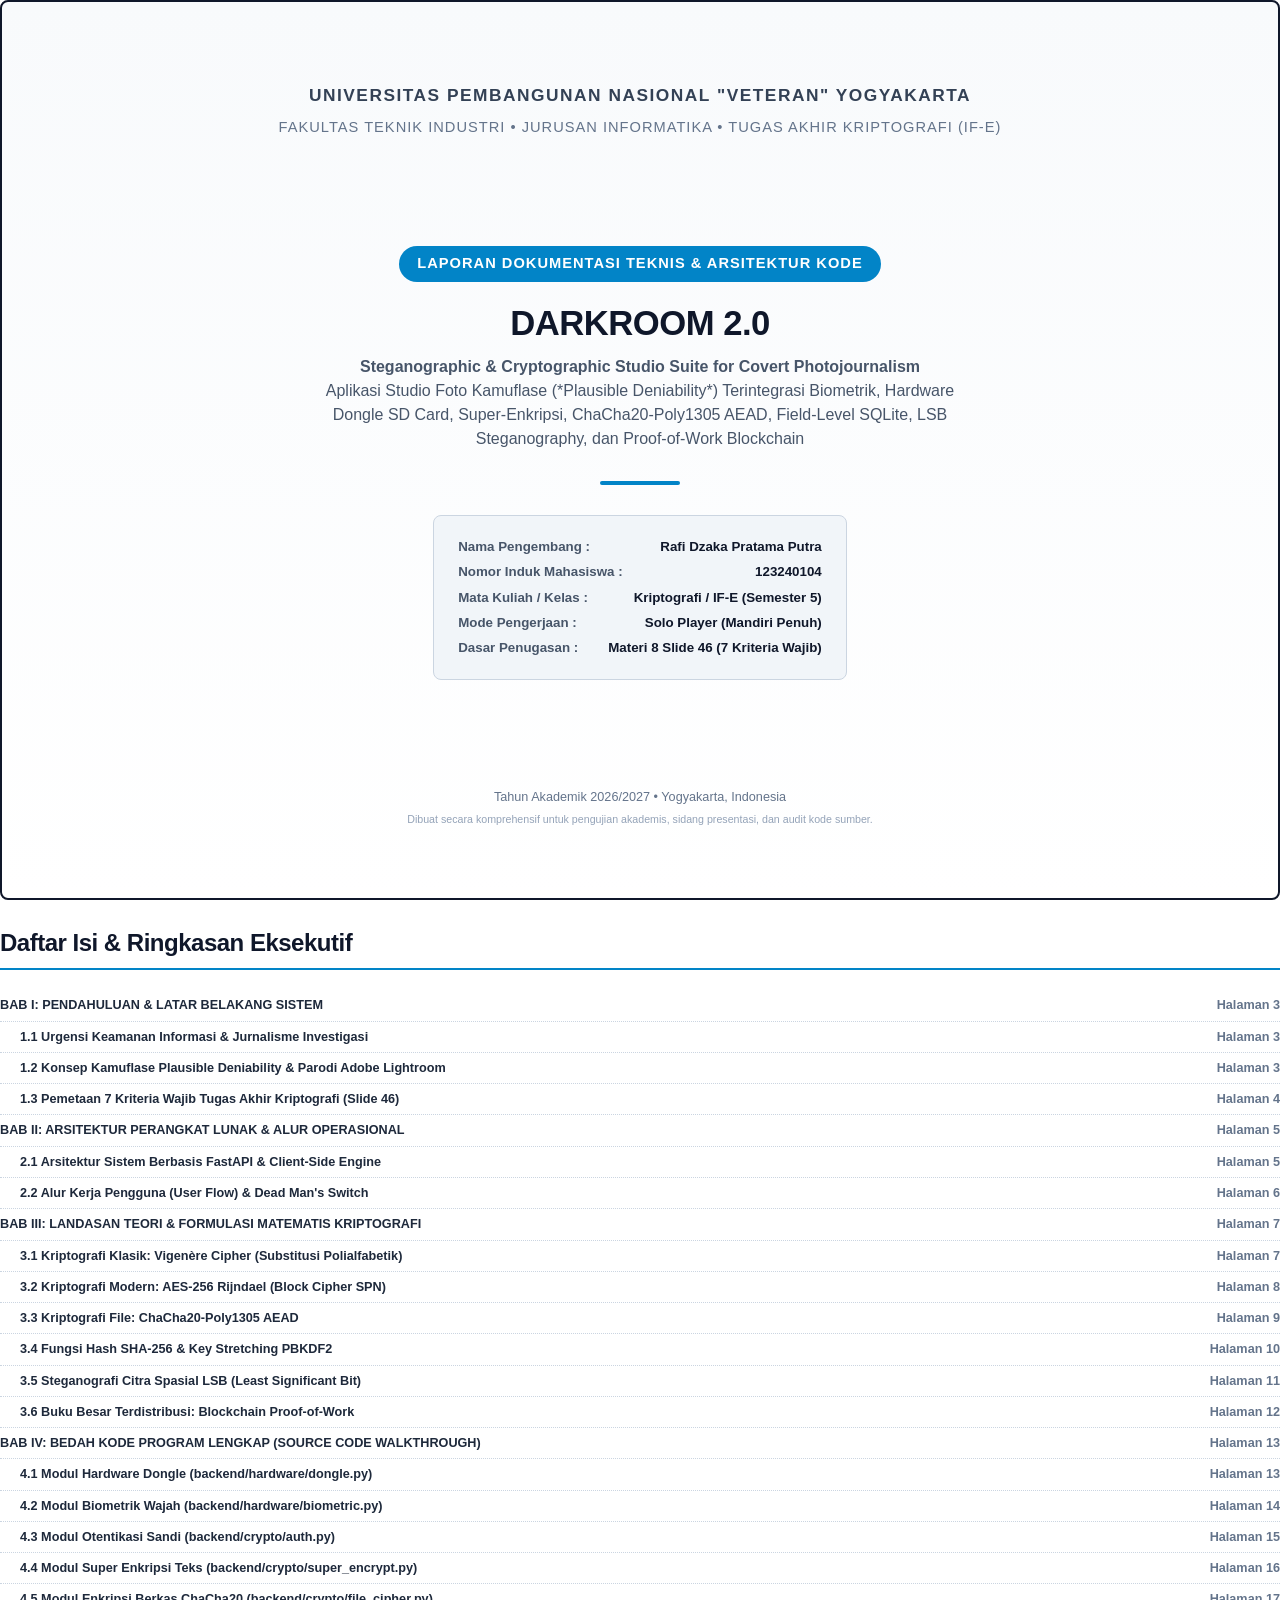
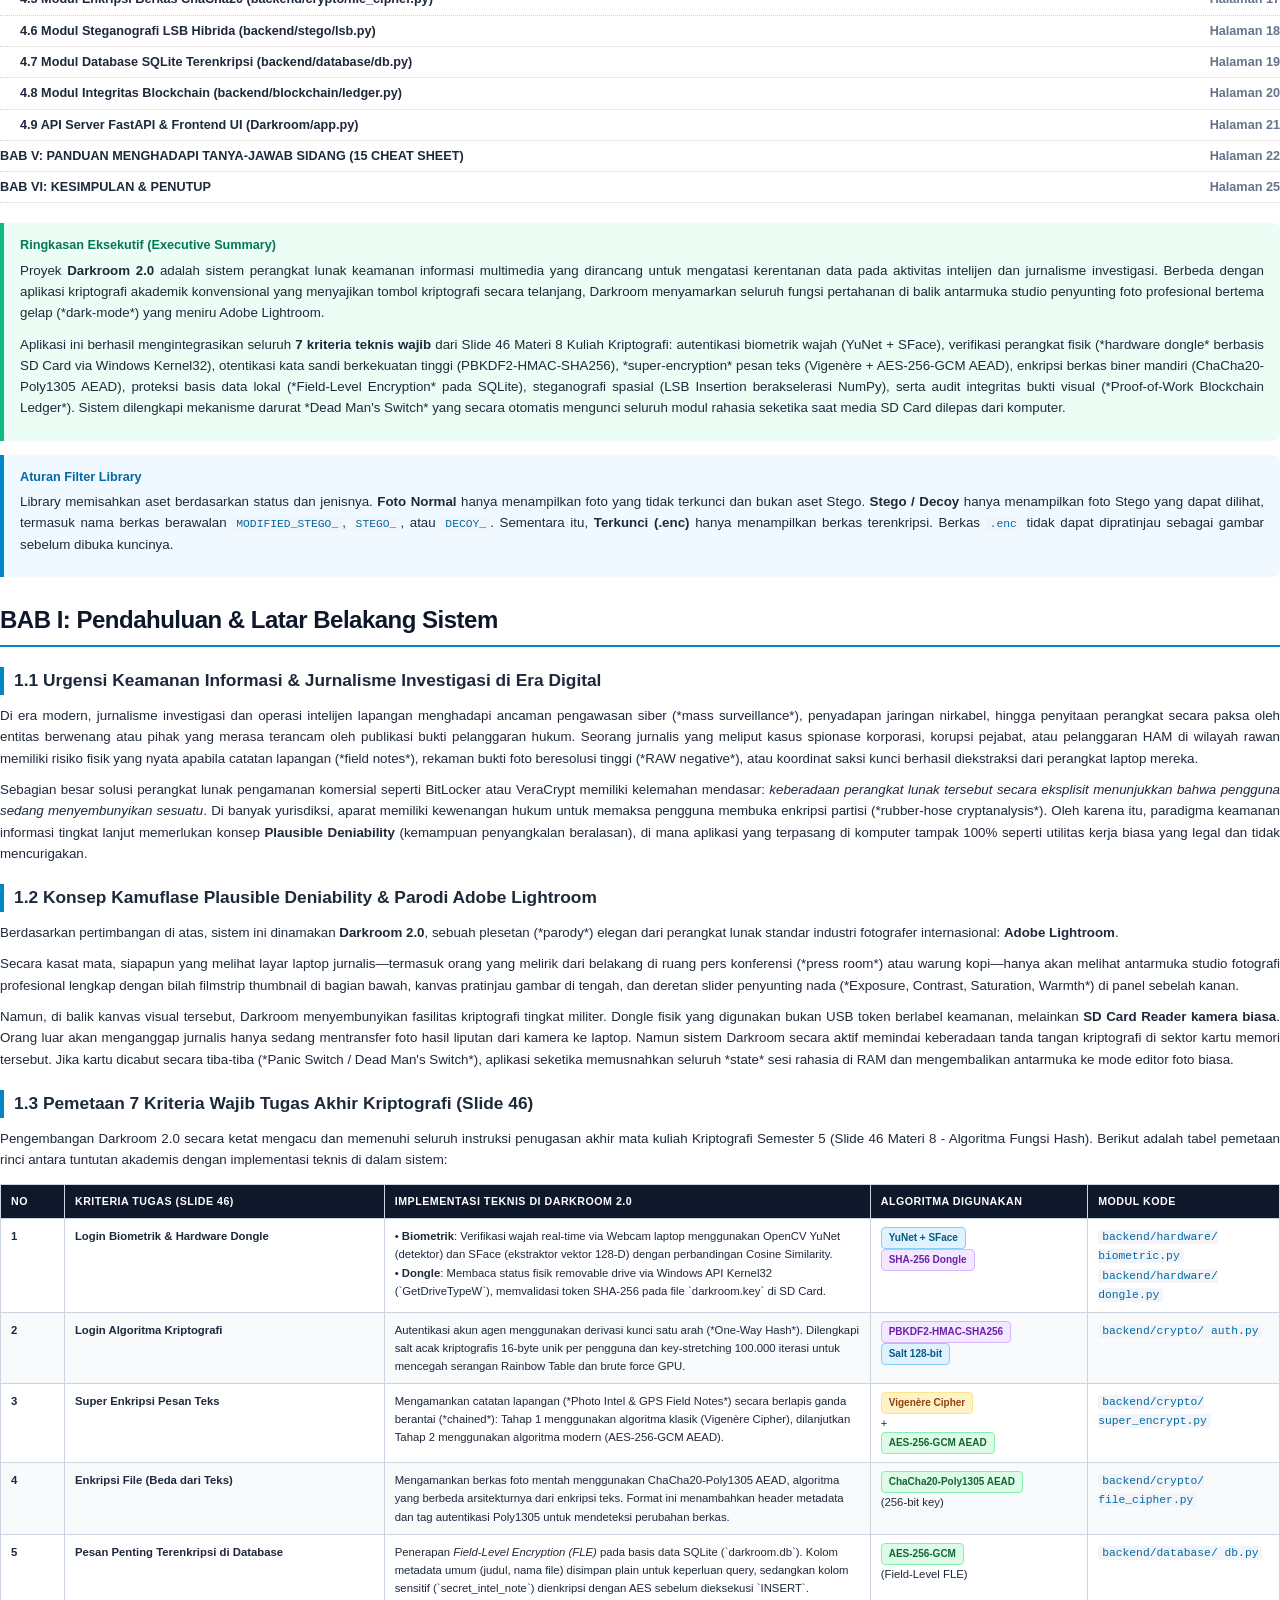
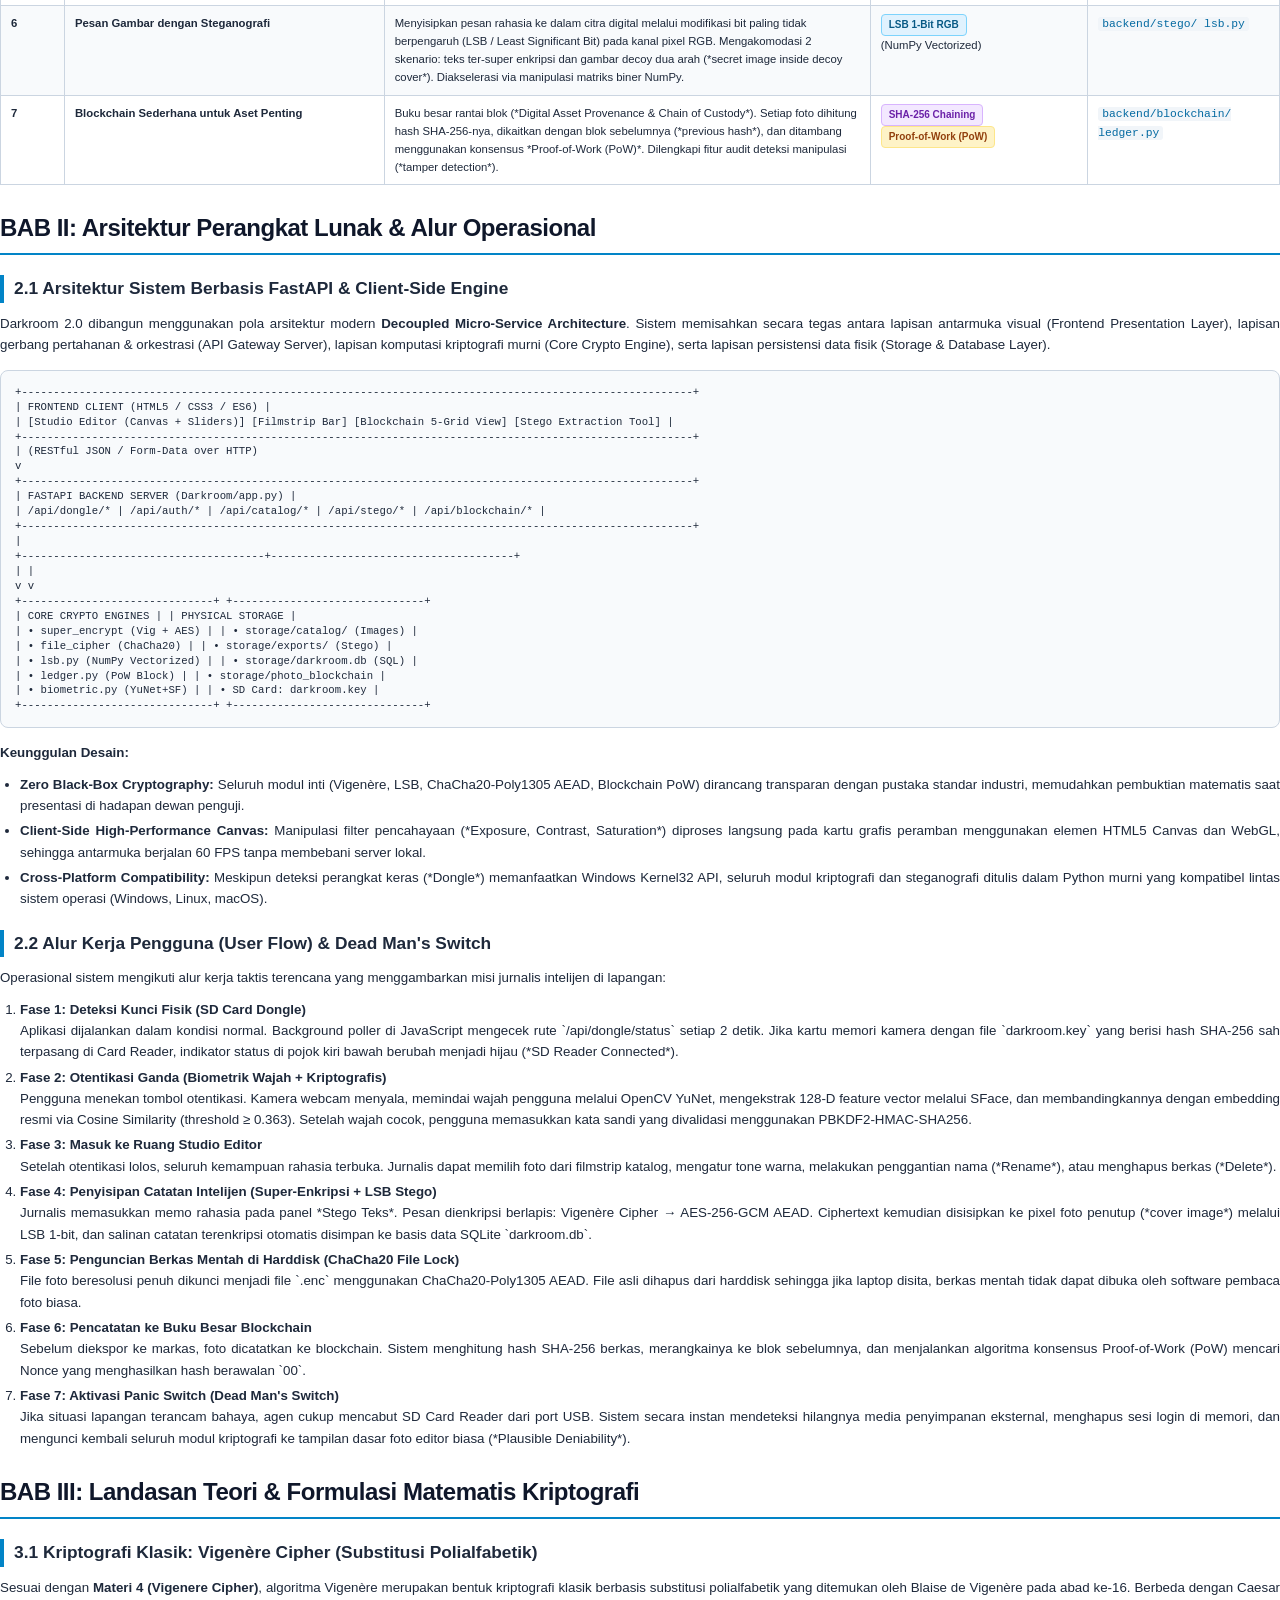
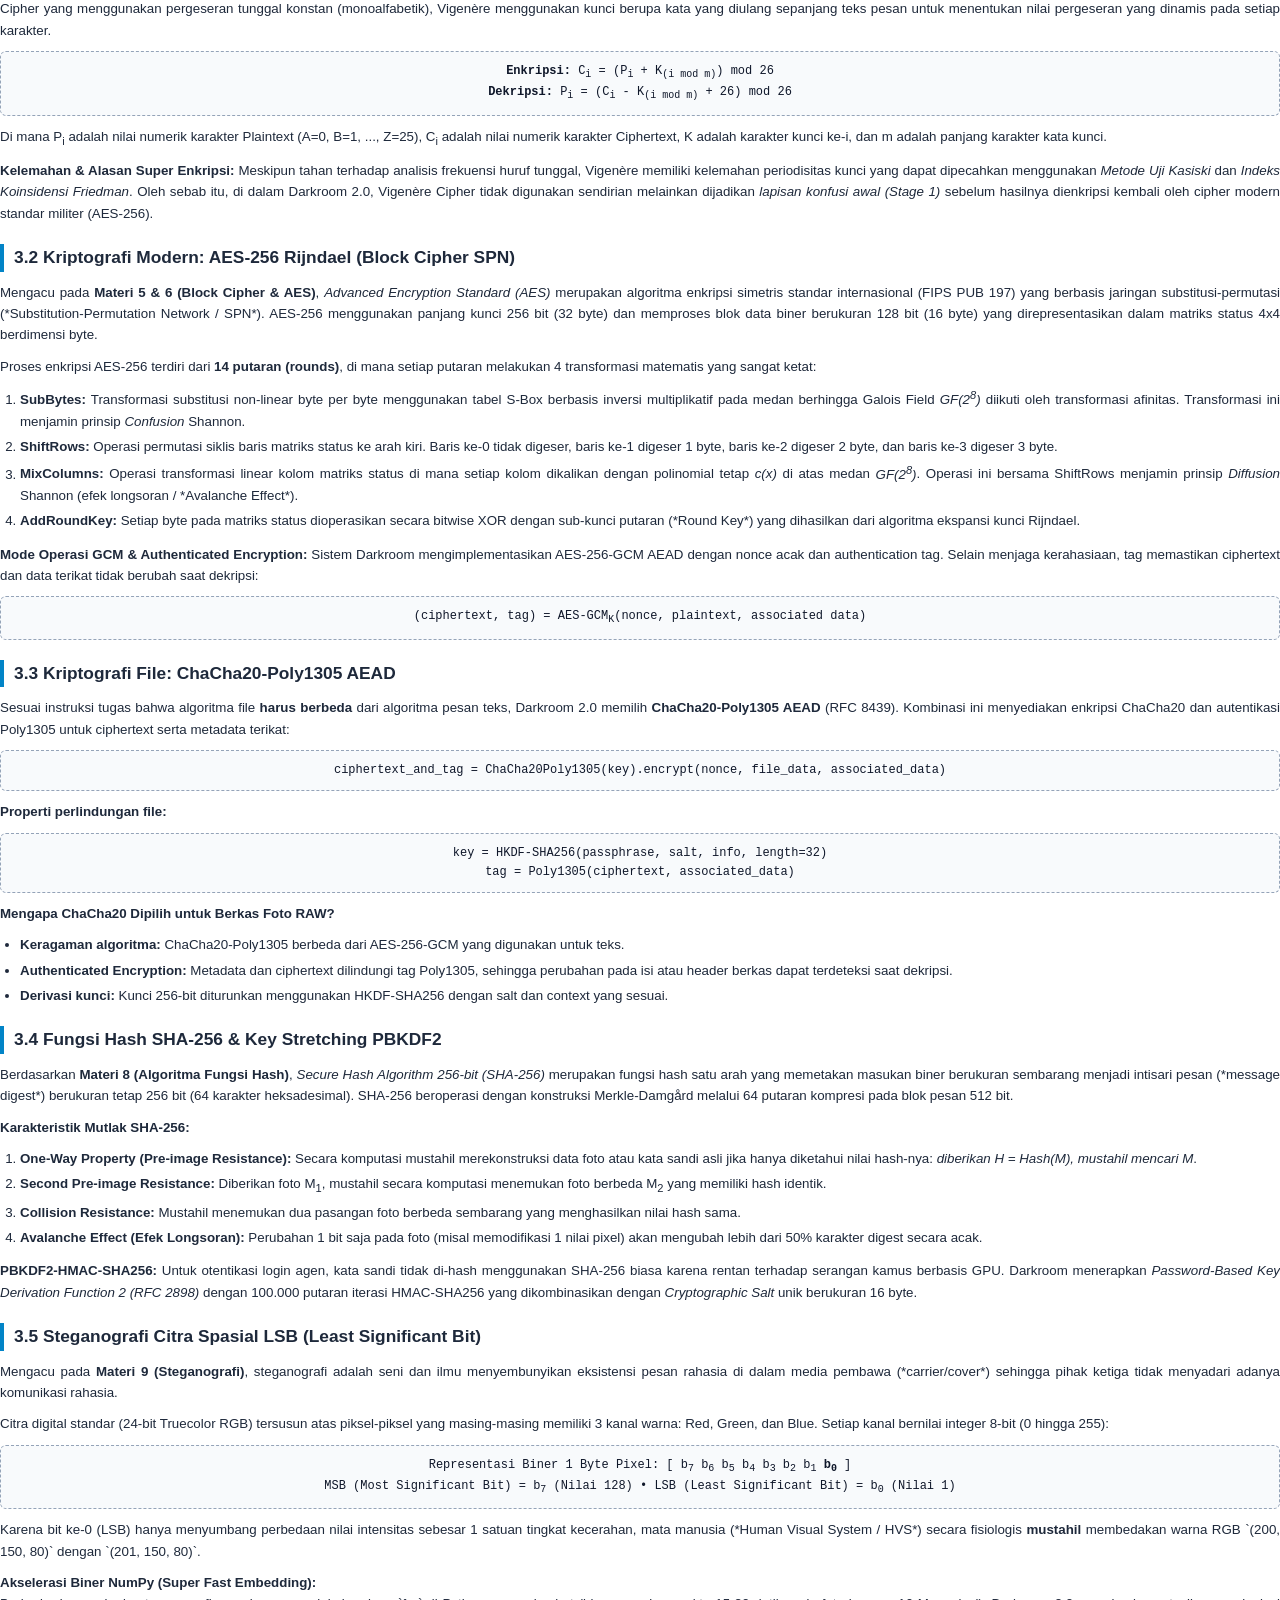
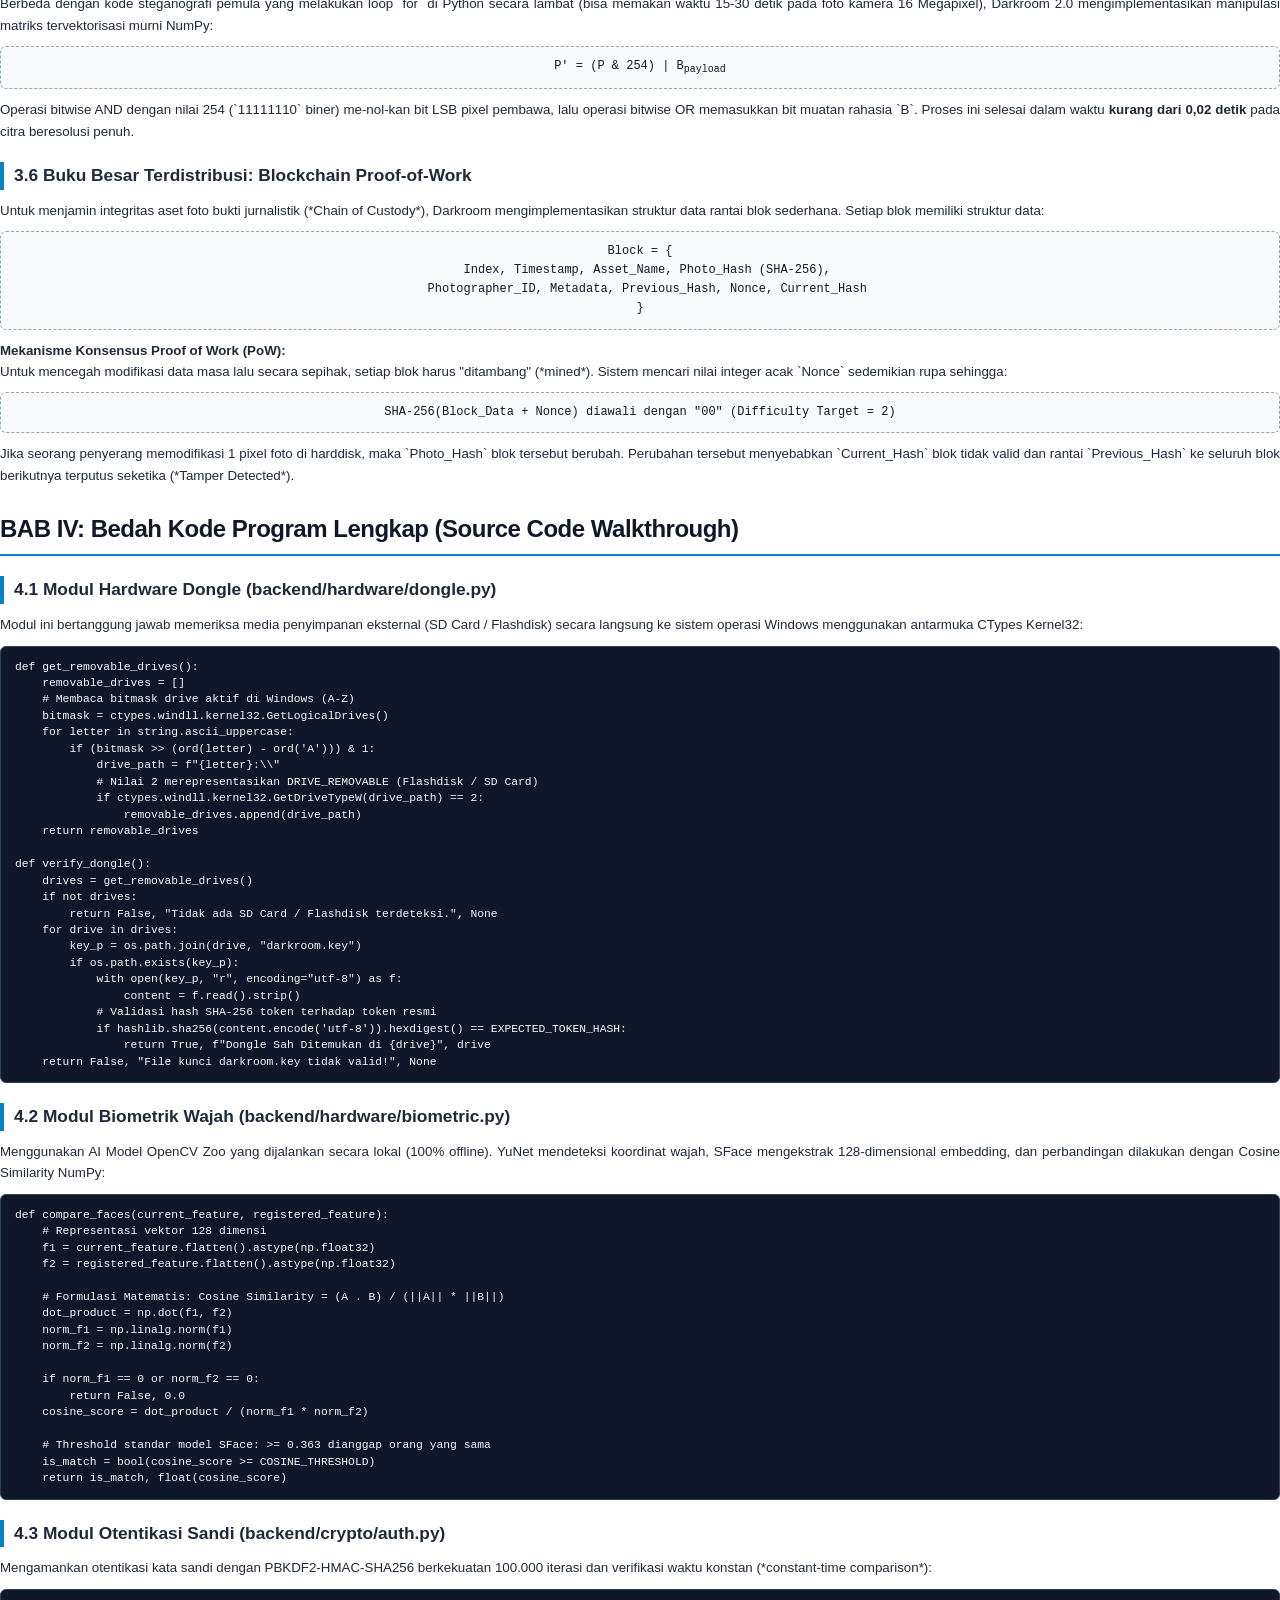
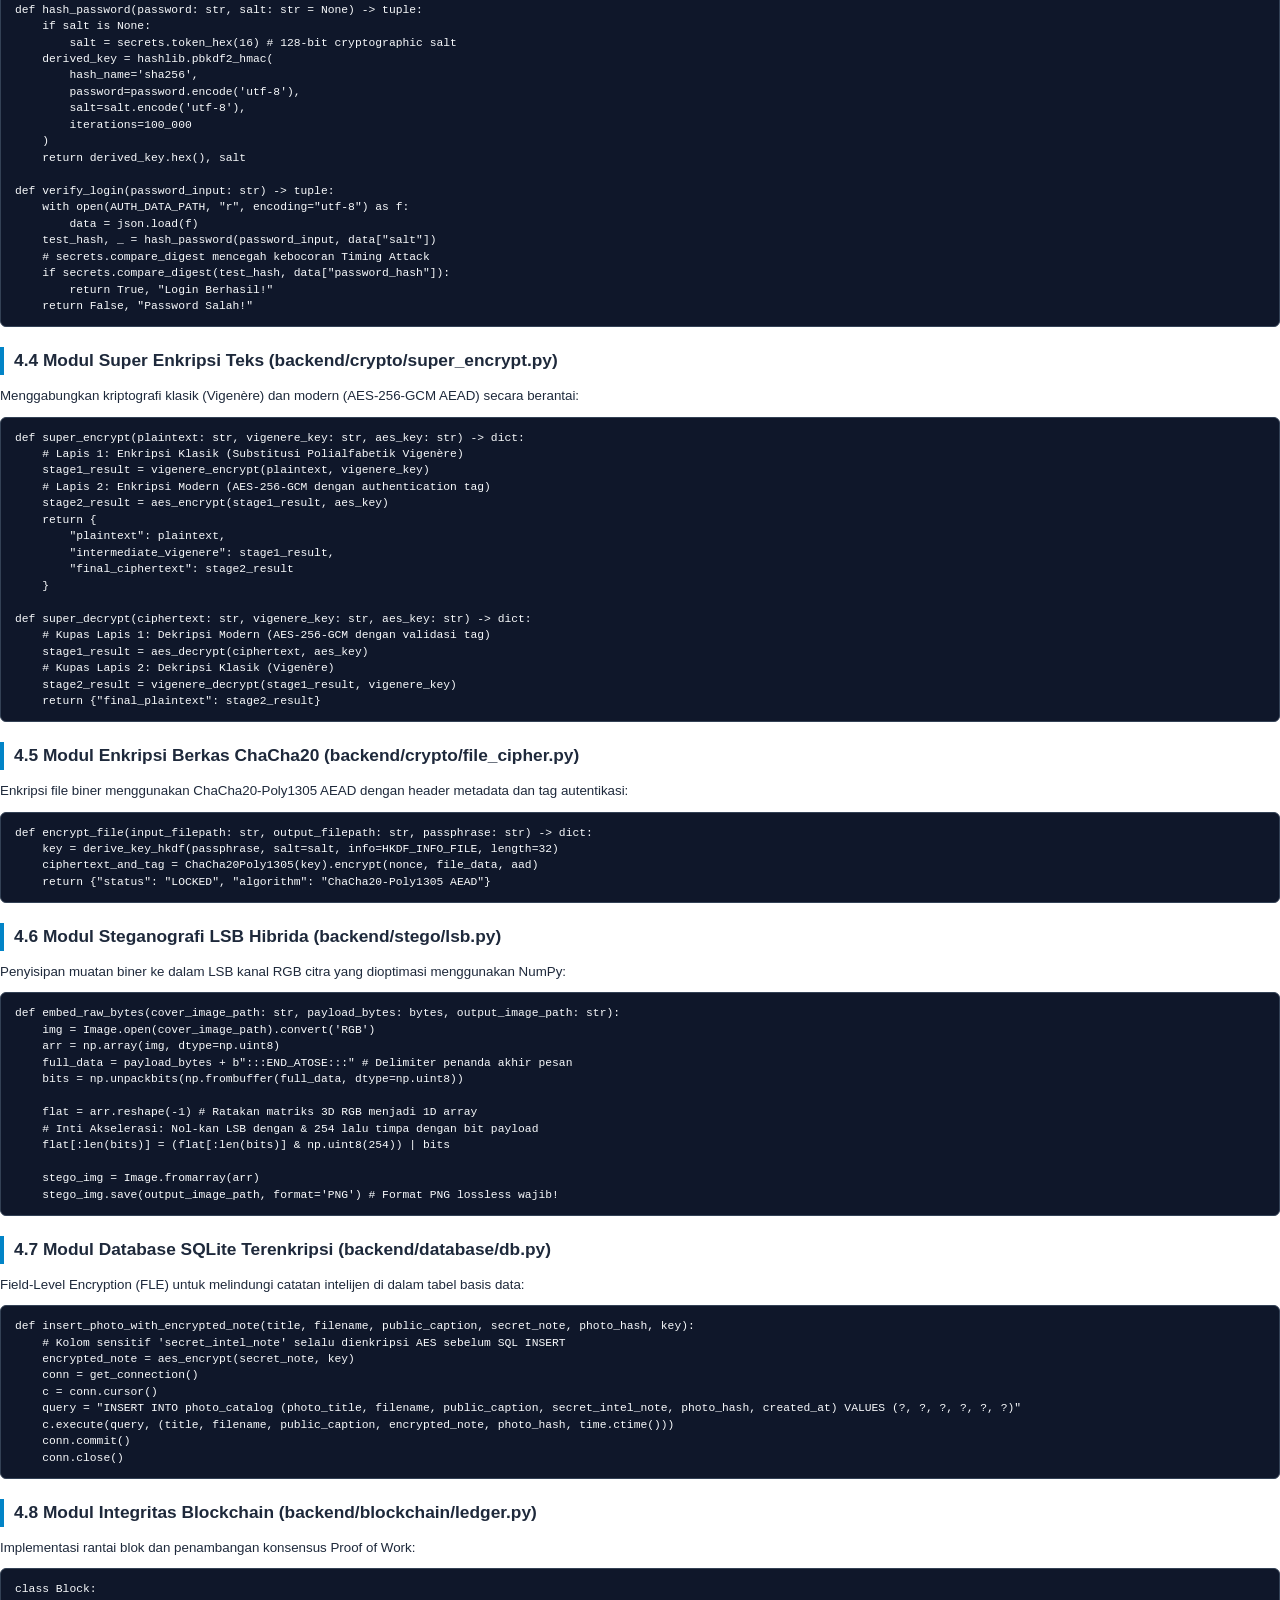
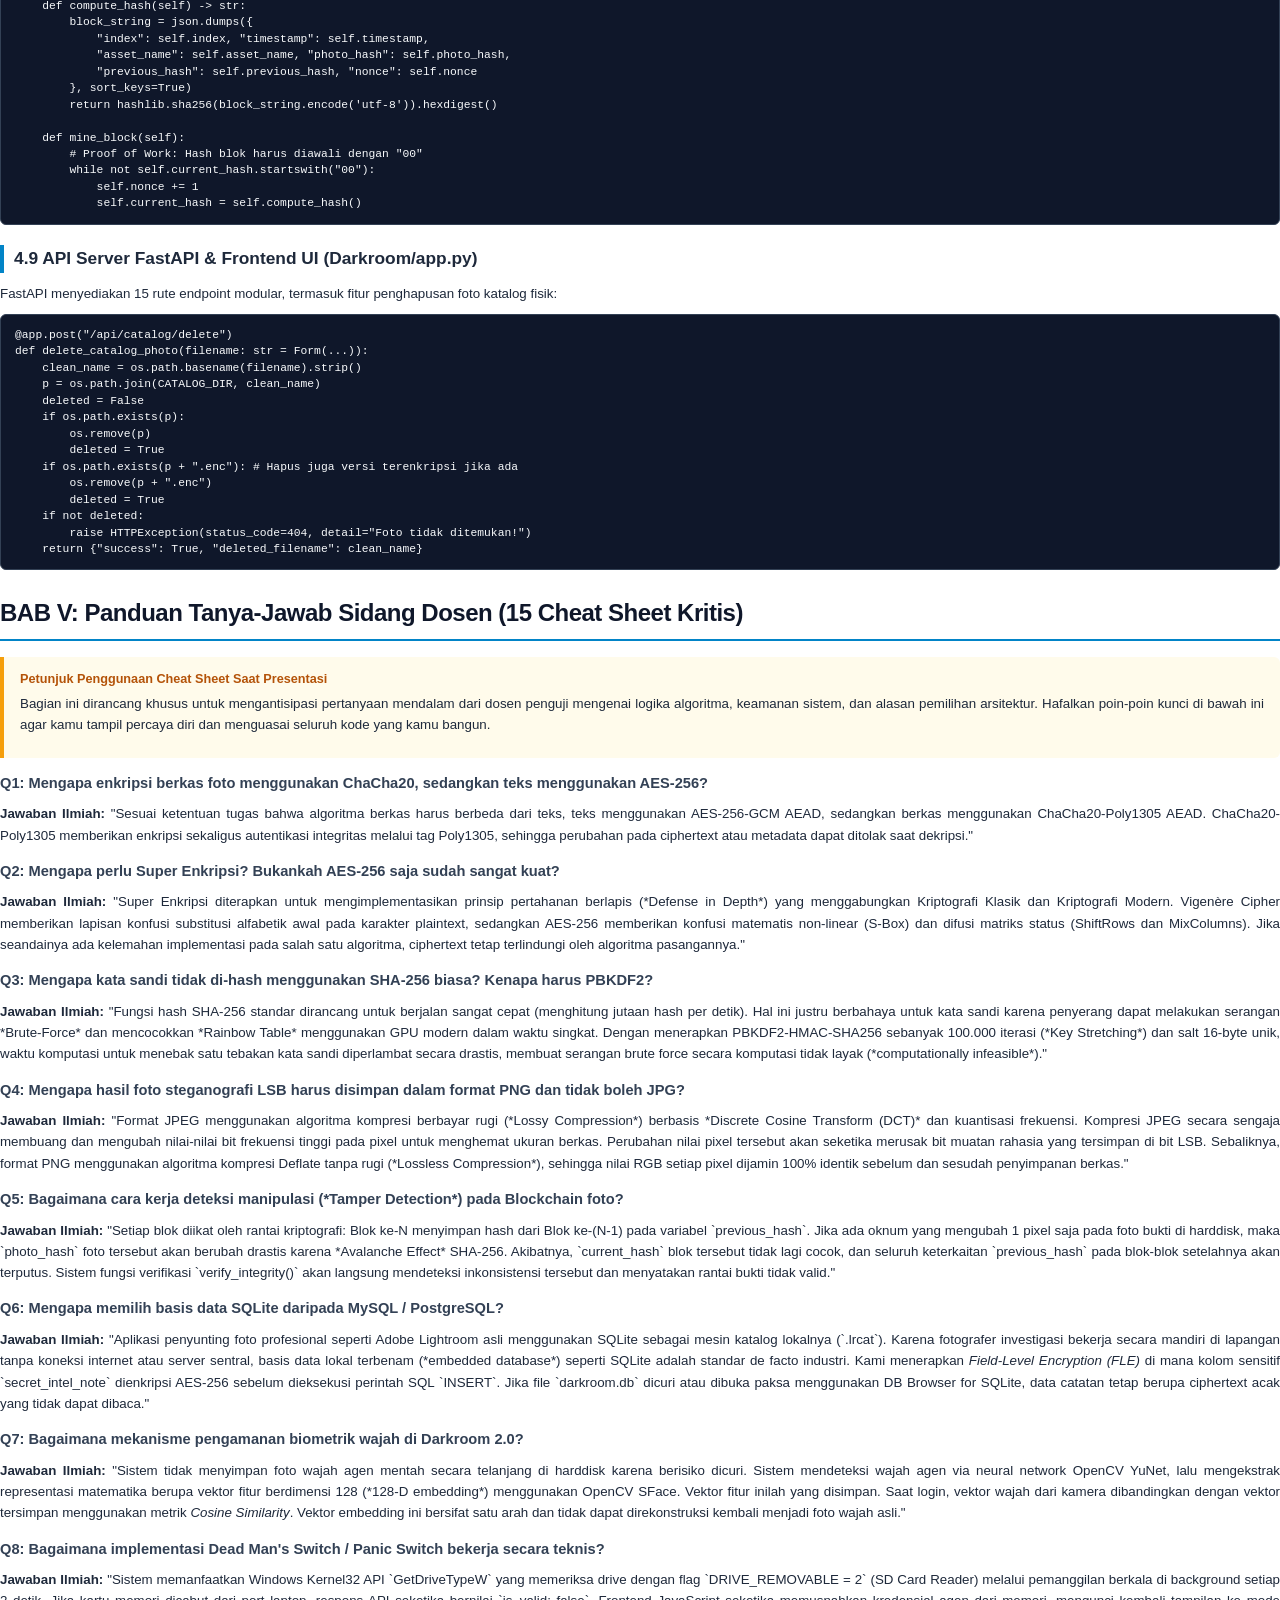
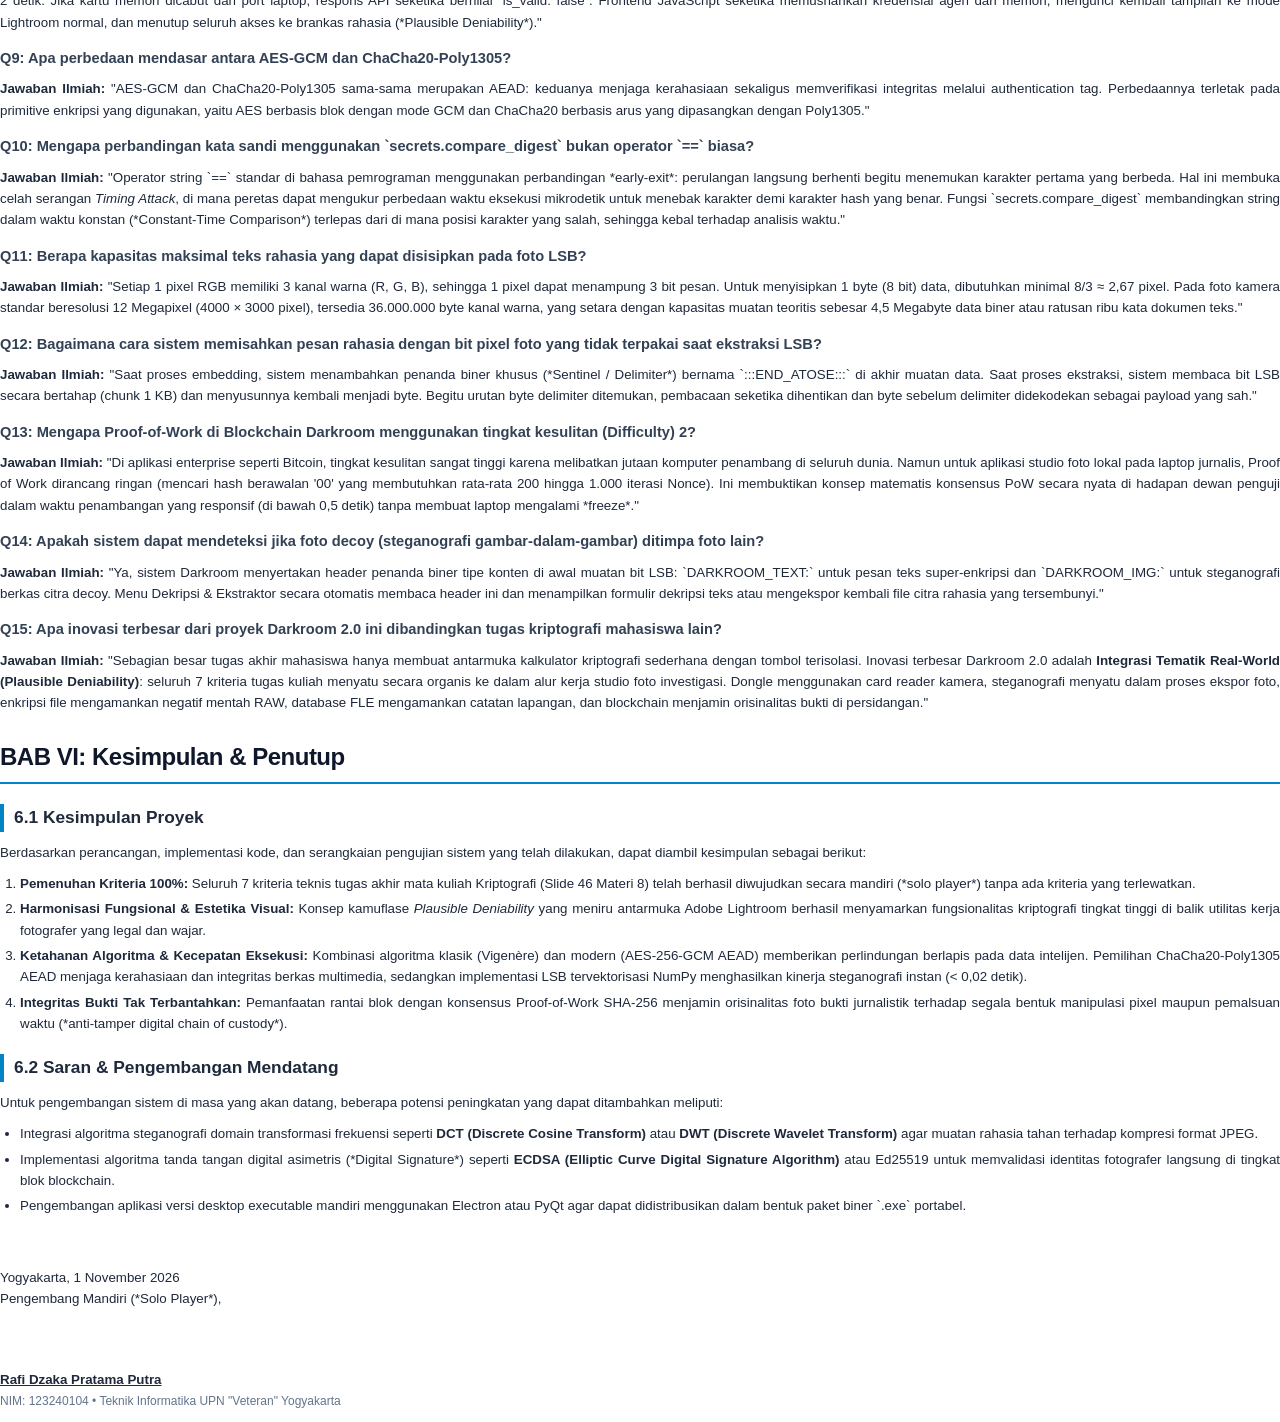
<file: Dokumentasi_Lengkap_Darkroom_Kriptografi.html>
<!DOCTYPE html>
<html lang="id">
<head>
<meta charset="UTF-8">
<title>Dokumentasi Teknis Lengkap - Darkroom 2.0</title>
<style>
    @page {
        size: A4;
        margin: 20mm 15mm 20mm 15mm;
        @bottom-right {
            content: "Halaman " counter(page);
            font-size: 8pt;
            font-family: 'Segoe UI', Tahoma, sans-serif;
            color: #64748b;
        }
        @top-right {
            content: "Darkroom 2.0 - Tugas Akhir Kriptografi";
            font-size: 8pt;
            font-family: 'Segoe UI', Tahoma, sans-serif;
            color: #94a3b8;
        }
    }

    body {
        font-family: 'Segoe UI', -apple-system, BlinkMacSystemFont, Roboto, Helvetica, Arial, sans-serif;
        font-size: 10pt;
        line-height: 1.6;
        color: #1e293b;
        background-color: #ffffff;
        margin: 0;
        padding: 0;
    }

    /* PAGE BREAK HELPERS */
    .page-break {
        page-break-before: always;
    }
    .avoid-break {
        page-break-inside: avoid;
    }

    /* COVER PAGE */
    .cover-page {
        height: 100vh;
        display: flex;
        flex-direction: column;
        justify-content: space-between;
        padding: 40px 20px;
        box-sizing: border-box;
        text-align: center;
        page-break-after: always;
        background: linear-gradient(180deg, #f8fafc 0%, #ffffff 100%);
        border: 2px solid #0f172a;
        border-radius: 8px;
    }
    .cover-top {
        margin-top: 40px;
    }
    .institution {
        font-size: 13pt;
        font-weight: 700;
        color: #334155;
        letter-spacing: 1.5px;
        text-transform: uppercase;
        margin-bottom: 6px;
    }
    .course-title {
        font-size: 11pt;
        color: #64748b;
        letter-spacing: 1px;
        text-transform: uppercase;
    }
    .cover-middle {
        margin: 60px 0;
    }
    .main-badge {
        display: inline-block;
        background-color: #0284c7;
        color: #ffffff;
        font-size: 11pt;
        font-weight: 700;
        padding: 6px 18px;
        border-radius: 20px;
        margin-bottom: 20px;
        letter-spacing: 1px;
    }
    .doc-title {
        font-size: 26pt;
        font-weight: 800;
        color: #0f172a;
        line-height: 1.25;
        margin: 0 0 16px 0;
    }
    .doc-subtitle {
        font-size: 12pt;
        color: #475569;
        max-width: 650px;
        margin: 0 auto;
        line-height: 1.5;
    }
    .cover-divider {
        width: 80px;
        height: 4px;
        background-color: #0284c7;
        margin: 30px auto;
        border-radius: 2px;
    }
    .author-box {
        background-color: #f1f5f9;
        border: 1px solid #cbd5e1;
        border-radius: 8px;
        padding: 16px 24px;
        display: inline-block;
        text-align: left;
        margin: 0 auto;
    }
    .author-row {
        display: flex;
        justify-content: space-between;
        gap: 30px;
        font-size: 10pt;
        margin: 4px 0;
    }
    .author-label {
        font-weight: 600;
        color: #475569;
    }
    .author-value {
        font-weight: 700;
        color: #0f172a;
    }
    .cover-bottom {
        margin-bottom: 30px;
        font-size: 9.5pt;
        color: #64748b;
    }

    /* HEADINGS */
    h1 {
        font-size: 18pt;
        font-weight: 800;
        color: #0f172a;
        border-bottom: 2px solid #0284c7;
        padding-bottom: 6px;
        margin-top: 24px;
        margin-bottom: 16px;
        letter-spacing: -0.5px;
    }
    h2 {
        font-size: 13pt;
        font-weight: 700;
        color: #1e293b;
        margin-top: 20px;
        margin-bottom: 10px;
        border-left: 4px solid #0284c7;
        padding-left: 10px;
    }
    h3 {
        font-size: 11pt;
        font-weight: 700;
        color: #334155;
        margin-top: 14px;
        margin-bottom: 8px;
    }
    p {
        margin-top: 0;
        margin-bottom: 10px;
        text-align: justify;
    }

    /* TABLES */
    table {
        width: 100%;
        border-collapse: collapse;
        margin: 14px 0 20px 0;
        font-size: 8.5pt;
    }
    th, td {
        border: 1px solid #cbd5e1;
        padding: 8px 10px;
        text-align: left;
        vertical-align: top;
    }
    th {
        background-color: #0f172a;
        color: #ffffff;
        font-weight: 700;
        text-transform: uppercase;
        font-size: 8pt;
        letter-spacing: 0.5px;
    }
    tr:nth-child(even) td {
        background-color: #f8fafc;
    }
    .badge {
        display: inline-block;
        padding: 2px 7px;
        border-radius: 4px;
        font-size: 7.5pt;
        font-weight: 700;
    }
    .badge-green { background-color: #dcfce7; color: #166534; border: 1px solid #86efac; }
    .badge-blue { background-color: #e0f2fe; color: #075985; border: 1px solid #7dd3fc; }
    .badge-purple { background-color: #f3e8ff; color: #6b21a8; border: 1px solid #d8b4fe; }
    .badge-amber { background-color: #fef3c7; color: #92400e; border: 1px solid #fde68a; }

    /* CODE BLOCKS */
    pre {
        background-color: #0f172a;
        color: #f8fafc;
        padding: 12px 14px;
        border-radius: 6px;
        font-family: 'Consolas', 'Fira Code', 'Courier New', monospace;
        font-size: 8pt;
        line-height: 1.45;
        overflow-x: hidden;
        white-space: pre-wrap;
        word-wrap: break-word;
        margin: 10px 0 16px 0;
        border: 1px solid #334155;
    }
    code {
        font-family: 'Consolas', 'Fira Code', 'Courier New', monospace;
        font-size: 8.5pt;
        background-color: #f1f5f9;
        color: #0369a1;
        padding: 1px 4px;
        border-radius: 3px;
    }
    pre code {
        background-color: transparent;
        color: inherit;
        padding: 0;
    }

    /* CALLOUT BOXES */
    .callout {
        border-left: 4px solid #0284c7;
        background-color: #f0f9ff;
        padding: 12px 16px;
        margin: 14px 0;
        border-radius: 0 6px 6px 0;
    }
    .callout-title {
        font-weight: 700;
        color: #0369a1;
        font-size: 9.5pt;
        margin-bottom: 4px;
    }
    .callout-warning {
        border-left-color: #f59e0b;
        background-color: #fffbeb;
    }
    .callout-warning .callout-title {
        color: #b45309;
    }
    .callout-success {
        border-left-color: #10b981;
        background-color: #ecfdf5;
    }
    .callout-success .callout-title {
        color: #047857;
    }

    /* FORMULA DISPLAY */
    .formula-box {
        background-color: #f8fafc;
        border: 1px dashed #94a3b8;
        border-radius: 6px;
        padding: 10px 16px;
        margin: 10px 0;
        font-family: 'Consolas', monospace;
        font-size: 9pt;
        color: #0f172a;
        text-align: center;
    }

    /* TABLE OF CONTENTS */
    .toc-item {
        display: flex;
        justify-content: space-between;
        border-bottom: 1px dotted #cbd5e1;
        padding: 5px 0;
        font-size: 9.5pt;
    }
    .toc-title {
        color: #1e293b;
        font-weight: 600;
    }
    .toc-page {
        color: #64748b;
        font-weight: 700;
    }

    ul, ol {
        margin-top: 0;
        margin-bottom: 12px;
        padding-left: 20px;
    }
    li {
        margin-bottom: 4px;
        text-align: justify;
    }
</style>
</head>
<body>

<!-- ========================================================================= -->
<!-- 1. COVER PAGE                                                             -->
<!-- ========================================================================= -->
<div class="cover-page">
    <div class="cover-top">
        <div class="institution">Universitas Pembangunan Nasional "Veteran" Yogyakarta</div>
        <div class="course-title">Fakultas Teknik Industri &bull; Jurusan Informatika &bull; Tugas Akhir Kriptografi (IF-E)</div>
    </div>

    <div class="cover-middle">
        <div class="main-badge">LAPORAN DOKUMENTASI TEKNIS & ARSITEKTUR KODE</div>
        <h1 class="doc-title" style="border:none; margin:0 0 10px 0; padding:0;">DARKROOM 2.0</h1>
        <div class="doc-subtitle">
            <strong>Steganographic & Cryptographic Studio Suite for Covert Photojournalism</strong><br>
            Aplikasi Studio Foto Kamuflase (*Plausible Deniability*) Terintegrasi Biometrik, Hardware Dongle SD Card, Super-Enkripsi, ChaCha20-Poly1305 AEAD, Field-Level SQLite, LSB Steganography, dan Proof-of-Work Blockchain
        </div>
        <div class="cover-divider"></div>

        <div class="author-box">
            <div class="author-row">
                <span class="author-label">Nama Pengembang :</span>
                <span class="author-value">Rafi Dzaka Pratama Putra</span>
            </div>
            <div class="author-row">
                <span class="author-label">Nomor Induk Mahasiswa :</span>
                <span class="author-value">123240104</span>
            </div>
            <div class="author-row">
                <span class="author-label">Mata Kuliah / Kelas :</span>
                <span class="author-value">Kriptografi / IF-E (Semester 5)</span>
            </div>
            <div class="author-row">
                <span class="author-label">Mode Pengerjaan :</span>
                <span class="author-value">Solo Player (Mandiri Penuh)</span>
            </div>
            <div class="author-row">
                <span class="author-label">Dasar Penugasan :</span>
                <span class="author-value">Materi 8 Slide 46 (7 Kriteria Wajib)</span>
            </div>
        </div>
    </div>

    <div class="cover-bottom">
        <div>Tahun Akademik 2026/2027 &bull; Yogyakarta, Indonesia</div>
        <div style="font-size: 8pt; margin-top: 4px; color: #94a3b8;">Dibuat secara komprehensif untuk pengujian akademis, sidang presentasi, dan audit kode sumber.</div>
    </div>
</div>


<!-- ========================================================================= -->
<!-- 2. DAFTAR ISI & RINGKASAN EKSEKUTIF                                        -->
<!-- ========================================================================= -->
<div class="page-break"></div>
<h1>Daftar Isi & Ringkasan Eksekutif</h1>

<div style="margin: 20px 0;">
    <div class="toc-item"><span class="toc-title">BAB I: PENDAHULUAN & LATAR BELAKANG SISTEM</span><span class="toc-page">Halaman 3</span></div>
    <div class="toc-item" style="padding-left: 20px;"><span class="toc-title">1.1 Urgensi Keamanan Informasi & Jurnalisme Investigasi</span><span class="toc-page">Halaman 3</span></div>
    <div class="toc-item" style="padding-left: 20px;"><span class="toc-title">1.2 Konsep Kamuflase Plausible Deniability & Parodi Adobe Lightroom</span><span class="toc-page">Halaman 3</span></div>
    <div class="toc-item" style="padding-left: 20px;"><span class="toc-title">1.3 Pemetaan 7 Kriteria Wajib Tugas Akhir Kriptografi (Slide 46)</span><span class="toc-page">Halaman 4</span></div>
    
    <div class="toc-item"><span class="toc-title">BAB II: ARSITEKTUR PERANGKAT LUNAK & ALUR OPERASIONAL</span><span class="toc-page">Halaman 5</span></div>
    <div class="toc-item" style="padding-left: 20px;"><span class="toc-title">2.1 Arsitektur Sistem Berbasis FastAPI & Client-Side Engine</span><span class="toc-page">Halaman 5</span></div>
    <div class="toc-item" style="padding-left: 20px;"><span class="toc-title">2.2 Alur Kerja Pengguna (User Flow) & Dead Man's Switch</span><span class="toc-page">Halaman 6</span></div>

    <div class="toc-item"><span class="toc-title">BAB III: LANDASAN TEORI & FORMULASI MATEMATIS KRIPTOGRAFI</span><span class="toc-page">Halaman 7</span></div>
    <div class="toc-item" style="padding-left: 20px;"><span class="toc-title">3.1 Kriptografi Klasik: Vigenère Cipher (Substitusi Polialfabetik)</span><span class="toc-page">Halaman 7</span></div>
    <div class="toc-item" style="padding-left: 20px;"><span class="toc-title">3.2 Kriptografi Modern: AES-256 Rijndael (Block Cipher SPN)</span><span class="toc-page">Halaman 8</span></div>
    <div class="toc-item" style="padding-left: 20px;"><span class="toc-title">3.3 Kriptografi File: ChaCha20-Poly1305 AEAD</span><span class="toc-page">Halaman 9</span></div>
    <div class="toc-item" style="padding-left: 20px;"><span class="toc-title">3.4 Fungsi Hash SHA-256 & Key Stretching PBKDF2</span><span class="toc-page">Halaman 10</span></div>
    <div class="toc-item" style="padding-left: 20px;"><span class="toc-title">3.5 Steganografi Citra Spasial LSB (Least Significant Bit)</span><span class="toc-page">Halaman 11</span></div>
    <div class="toc-item" style="padding-left: 20px;"><span class="toc-title">3.6 Buku Besar Terdistribusi: Blockchain Proof-of-Work</span><span class="toc-page">Halaman 12</span></div>

    <div class="toc-item"><span class="toc-title">BAB IV: BEDAH KODE PROGRAM LENGKAP (SOURCE CODE WALKTHROUGH)</span><span class="toc-page">Halaman 13</span></div>
    <div class="toc-item" style="padding-left: 20px;"><span class="toc-title">4.1 Modul Hardware Dongle (backend/hardware/dongle.py)</span><span class="toc-page">Halaman 13</span></div>
    <div class="toc-item" style="padding-left: 20px;"><span class="toc-title">4.2 Modul Biometrik Wajah (backend/hardware/biometric.py)</span><span class="toc-page">Halaman 14</span></div>
    <div class="toc-item" style="padding-left: 20px;"><span class="toc-title">4.3 Modul Otentikasi Sandi (backend/crypto/auth.py)</span><span class="toc-page">Halaman 15</span></div>
    <div class="toc-item" style="padding-left: 20px;"><span class="toc-title">4.4 Modul Super Enkripsi Teks (backend/crypto/super_encrypt.py)</span><span class="toc-page">Halaman 16</span></div>
    <div class="toc-item" style="padding-left: 20px;"><span class="toc-title">4.5 Modul Enkripsi Berkas ChaCha20 (backend/crypto/file_cipher.py)</span><span class="toc-page">Halaman 17</span></div>
    <div class="toc-item" style="padding-left: 20px;"><span class="toc-title">4.6 Modul Steganografi LSB Hibrida (backend/stego/lsb.py)</span><span class="toc-page">Halaman 18</span></div>
    <div class="toc-item" style="padding-left: 20px;"><span class="toc-title">4.7 Modul Database SQLite Terenkripsi (backend/database/db.py)</span><span class="toc-page">Halaman 19</span></div>
    <div class="toc-item" style="padding-left: 20px;"><span class="toc-title">4.8 Modul Integritas Blockchain (backend/blockchain/ledger.py)</span><span class="toc-page">Halaman 20</span></div>
    <div class="toc-item" style="padding-left: 20px;"><span class="toc-title">4.9 API Server FastAPI & Frontend UI (Darkroom/app.py)</span><span class="toc-page">Halaman 21</span></div>

    <div class="toc-item"><span class="toc-title">BAB V: PANDUAN MENGHADAPI TANYA-JAWAB SIDANG (15 CHEAT SHEET)</span><span class="toc-page">Halaman 22</span></div>
    <div class="toc-item"><span class="toc-title">BAB VI: KESIMPULAN & PENUTUP</span><span class="toc-page">Halaman 25</span></div>
</div>

<div class="callout callout-success avoid-break">
    <div class="callout-title">Ringkasan Eksekutif (Executive Summary)</div>
    <p>
        Proyek <strong>Darkroom 2.0</strong> adalah sistem perangkat lunak keamanan informasi multimedia yang dirancang untuk mengatasi kerentanan data pada aktivitas intelijen dan jurnalisme investigasi. Berbeda dengan aplikasi kriptografi akademik konvensional yang menyajikan tombol kriptografi secara telanjang, Darkroom menyamarkan seluruh fungsi pertahanan di balik antarmuka studio penyunting foto profesional bertema gelap (*dark-mode*) yang meniru Adobe Lightroom.
    </p>
    <p>
        Aplikasi ini berhasil mengintegrasikan seluruh <strong>7 kriteria teknis wajib</strong> dari Slide 46 Materi 8 Kuliah Kriptografi: autentikasi biometrik wajah (YuNet + SFace), verifikasi perangkat fisik (*hardware dongle* berbasis SD Card via Windows Kernel32), otentikasi kata sandi berkekuatan tinggi (PBKDF2-HMAC-SHA256), *super-encryption* pesan teks (Vigenère + AES-256-GCM AEAD), enkripsi berkas biner mandiri (ChaCha20-Poly1305 AEAD), proteksi basis data lokal (*Field-Level Encryption* pada SQLite), steganografi spasial (LSB Insertion berakselerasi NumPy), serta audit integritas bukti visual (*Proof-of-Work Blockchain Ledger*). Sistem dilengkapi mekanisme darurat *Dead Man's Switch* yang secara otomatis mengunci seluruh modul rahasia seketika saat media SD Card dilepas dari komputer.
    </p>
</div>

<div class="callout callout-info avoid-break">
    <div class="callout-title">Aturan Filter Library</div>
    <p>
        Library memisahkan aset berdasarkan status dan jenisnya. <strong>Foto Normal</strong>
        hanya menampilkan foto yang tidak terkunci dan bukan aset Stego.
        <strong>Stego / Decoy</strong> hanya menampilkan foto Stego yang dapat
        dilihat, termasuk nama berkas berawalan <code>MODIFIED_STEGO_</code>,
        <code>STEGO_</code>, atau <code>DECOY_</code>. Sementara itu,
        <strong>Terkunci (.enc)</strong> hanya menampilkan berkas terenkripsi.
        Berkas <code>.enc</code> tidak dapat dipratinjau sebagai gambar sebelum
        dibuka kuncinya.
    </p>
</div>


<!-- ========================================================================= -->
<!-- 3. BAB I: PENDAHULUAN & LATAR BELAKANG                                      -->
<!-- ========================================================================= -->
<div class="page-break"></div>
<h1>BAB I: Pendahuluan & Latar Belakang Sistem</h1>

<h2>1.1 Urgensi Keamanan Informasi & Jurnalisme Investigasi di Era Digital</h2>
<p>
    Di era modern, jurnalisme investigasi dan operasi intelijen lapangan menghadapi ancaman pengawasan siber (*mass surveillance*), penyadapan jaringan nirkabel, hingga penyitaan perangkat secara paksa oleh entitas berwenang atau pihak yang merasa terancam oleh publikasi bukti pelanggaran hukum. Seorang jurnalis yang meliput kasus spionase korporasi, korupsi pejabat, atau pelanggaran HAM di wilayah rawan memiliki risiko fisik yang nyata apabila catatan lapangan (*field notes*), rekaman bukti foto beresolusi tinggi (*RAW negative*), atau koordinat saksi kunci berhasil diekstraksi dari perangkat laptop mereka.
</p>
<p>
    Sebagian besar solusi perangkat lunak pengamanan komersial seperti BitLocker atau VeraCrypt memiliki kelemahan mendasar: <em>keberadaan perangkat lunak tersebut secara eksplisit menunjukkan bahwa pengguna sedang menyembunyikan sesuatu</em>. Di banyak yurisdiksi, aparat memiliki kewenangan hukum untuk memaksa pengguna membuka enkripsi partisi (*rubber-hose cryptanalysis*). Oleh karena itu, paradigma keamanan informasi tingkat lanjut memerlukan konsep <strong>Plausible Deniability</strong> (kemampuan penyangkalan beralasan), di mana aplikasi yang terpasang di komputer tampak 100% seperti utilitas kerja biasa yang legal dan tidak mencurigakan.
</p>

<h2>1.2 Konsep Kamuflase Plausible Deniability & Parodi Adobe Lightroom</h2>
<p>
    Berdasarkan pertimbangan di atas, sistem ini dinamakan <strong>Darkroom 2.0</strong>, sebuah plesetan (*parody*) elegan dari perangkat lunak standar industri fotografer internasional: <strong>Adobe Lightroom</strong>.
</p>
<p>
    Secara kasat mata, siapapun yang melihat layar laptop jurnalis—termasuk orang yang melirik dari belakang di ruang pers konferensi (*press room*) atau warung kopi—hanya akan melihat antarmuka studio fotografi profesional lengkap dengan bilah filmstrip thumbnail di bagian bawah, kanvas pratinjau gambar di tengah, dan deretan slider penyunting nada (*Exposure, Contrast, Saturation, Warmth*) di panel sebelah kanan.
</p>
<p>
    Namun, di balik kanvas visual tersebut, Darkroom menyembunyikan fasilitas kriptografi tingkat militer. Dongle fisik yang digunakan bukan USB token berlabel keamanan, melainkan <strong>SD Card Reader kamera biasa</strong>. Orang luar akan menganggap jurnalis hanya sedang mentransfer foto hasil liputan dari kamera ke laptop. Namun sistem Darkroom secara aktif memindai keberadaan tanda tangan kriptografi di sektor kartu memori tersebut. Jika kartu dicabut secara tiba-tiba (*Panic Switch / Dead Man's Switch*), aplikasi seketika memusnahkan seluruh *state* sesi rahasia di RAM dan mengembalikan antarmuka ke mode editor foto biasa.
</p>

<h2>1.3 Pemetaan 7 Kriteria Wajib Tugas Akhir Kriptografi (Slide 46)</h2>
<p>
    Pengembangan Darkroom 2.0 secara ketat mengacu dan memenuhi seluruh instruksi penugasan akhir mata kuliah Kriptografi Semester 5 (Slide 46 Materi 8 - Algoritma Fungsi Hash). Berikut adalah tabel pemetaan rinci antara tuntutan akademis dengan implementasi teknis di dalam sistem:
</p>

<table class="avoid-break">
    <thead>
        <tr>
            <th style="width: 5%;">No</th>
            <th style="width: 25%;">Kriteria Tugas (Slide 46)</th>
            <th style="width: 38%;">Implementasi Teknis di Darkroom 2.0</th>
            <th style="width: 17%;">Algoritma Digunakan</th>
            <th style="width: 15%;">Modul Kode</th>
        </tr>
    </thead>
    <tbody>
        <tr>
            <td><strong>1</strong></td>
            <td><strong>Login Biometrik & Hardware Dongle</strong></td>
            <td>
                • <strong>Biometrik</strong>: Verifikasi wajah real-time via Webcam laptop menggunakan OpenCV YuNet (detektor) dan SFace (ekstraktor vektor 128-D) dengan perbandingan Cosine Similarity.<br>
                • <strong>Dongle</strong>: Membaca status fisik removable drive via Windows API Kernel32 (`GetDriveTypeW`), memvalidasi token SHA-256 pada file `darkroom.key` di SD Card.
            </td>
            <td><span class="badge badge-blue">YuNet + SFace</span><br><span class="badge badge-purple">SHA-256 Dongle</span></td>
            <td><code>backend/hardware/ biometric.py</code><br><code>backend/hardware/ dongle.py</code></td>
        </tr>
        <tr>
            <td><strong>2</strong></td>
            <td><strong>Login Algoritma Kriptografi</strong></td>
            <td>
                Autentikasi akun agen menggunakan derivasi kunci satu arah (*One-Way Hash*). Dilengkapi salt acak kriptografis 16-byte unik per pengguna dan key-stretching 100.000 iterasi untuk mencegah serangan Rainbow Table dan brute force GPU.
            </td>
            <td><span class="badge badge-purple">PBKDF2-HMAC-SHA256</span><br><span class="badge badge-blue">Salt 128-bit</span></td>
            <td><code>backend/crypto/ auth.py</code></td>
        </tr>
        <tr>
            <td><strong>3</strong></td>
            <td><strong>Super Enkripsi Pesan Teks</strong></td>
            <td>
                Mengamankan catatan lapangan (*Photo Intel & GPS Field Notes*) secara berlapis ganda berantai (*chained*): Tahap 1 menggunakan algoritma klasik (Vigenère Cipher), dilanjutkan Tahap 2 menggunakan algoritma modern (AES-256-GCM AEAD).
            </td>
            <td><span class="badge badge-amber">Vigenère Cipher</span><br>+<br><span class="badge badge-green">AES-256-GCM AEAD</span></td>
            <td><code>backend/crypto/ super_encrypt.py</code></td>
        </tr>
        <tr>
            <td><strong>4</strong></td>
            <td><strong>Enkripsi File (Beda dari Teks)</strong></td>
            <td>
                Mengamankan berkas foto mentah menggunakan ChaCha20-Poly1305 AEAD, algoritma yang berbeda arsitekturnya dari enkripsi teks. Format ini menambahkan header metadata dan tag autentikasi Poly1305 untuk mendeteksi perubahan berkas.
            </td>
            <td><span class="badge badge-green">ChaCha20-Poly1305 AEAD</span><br>(256-bit key)</td>
            <td><code>backend/crypto/ file_cipher.py</code></td>
        </tr>
        <tr>
            <td><strong>5</strong></td>
            <td><strong>Pesan Penting Terenkripsi di Database</strong></td>
            <td>
                Penerapan <em>Field-Level Encryption (FLE)</em> pada basis data SQLite (`darkroom.db`). Kolom metadata umum (judul, nama file) disimpan plain untuk keperluan query, sedangkan kolom sensitif (`secret_intel_note`) dienkripsi dengan AES sebelum dieksekusi `INSERT`.
            </td>
            <td><span class="badge badge-green">AES-256-GCM</span><br>(Field-Level FLE)</td>
            <td><code>backend/database/ db.py</code></td>
        </tr>
        <tr>
            <td><strong>6</strong></td>
            <td><strong>Pesan Gambar dengan Steganografi</strong></td>
            <td>
                Menyisipkan pesan rahasia ke dalam citra digital melalui modifikasi bit paling tidak berpengaruh (LSB / Least Significant Bit) pada kanal pixel RGB. Mengakomodasi 2 skenario: teks ter-super enkripsi dan gambar decoy dua arah (*secret image inside decoy cover*). Diakselerasi via manipulasi matriks biner NumPy.
            </td>
            <td><span class="badge badge-blue">LSB 1-Bit RGB</span><br>(NumPy Vectorized)</td>
            <td><code>backend/stego/ lsb.py</code></td>
        </tr>
        <tr>
            <td><strong>7</strong></td>
            <td><strong>Blockchain Sederhana untuk Aset Penting</strong></td>
            <td>
                Buku besar rantai blok (*Digital Asset Provenance & Chain of Custody*). Setiap foto dihitung hash SHA-256-nya, dikaitkan dengan blok sebelumnya (*previous hash*), dan ditambang menggunakan konsensus *Proof-of-Work (PoW)*. Dilengkapi fitur audit deteksi manipulasi (*tamper detection*).
            </td>
            <td><span class="badge badge-purple">SHA-256 Chaining</span><br><span class="badge badge-amber">Proof-of-Work (PoW)</span></td>
            <td><code>backend/blockchain/ ledger.py</code></td>
        </tr>
    </tbody>
</table>


<!-- ========================================================================= -->
<!-- 4. BAB II: ARSITEKTUR PERANGKAT LUNAK & ALUR OPERASIONAL                   -->
<!-- ========================================================================= -->
<div class="page-break"></div>
<h1>BAB II: Arsitektur Perangkat Lunak & Alur Operasional</h1>

<h2>2.1 Arsitektur Sistem Berbasis FastAPI & Client-Side Engine</h2>
<p>
    Darkroom 2.0 dibangun menggunakan pola arsitektur modern <strong>Decoupled Micro-Service Architecture</strong>. Sistem memisahkan secara tegas antara lapisan antarmuka visual (Frontend Presentation Layer), lapisan gerbang pertahanan & orkestrasi (API Gateway Server), lapisan komputasi kriptografi murni (Core Crypto Engine), serta lapisan persistensi data fisik (Storage & Database Layer).
</p>

<div class="avoid-break" style="margin: 14px 0; text-align: center;">
    <div style="background-color: #f8fafc; border: 1px solid #cbd5e1; border-radius: 8px; padding: 14px; text-align: left; font-family: 'Consolas', monospace; font-size: 8pt; line-height: 1.4;">
        +---------------------------------------------------------------------------------------------------------+<br>
        |                                       FRONTEND CLIENT (HTML5 / CSS3 / ES6)                              |<br>
        |  [Studio Editor (Canvas + Sliders)]  [Filmstrip Bar]  [Blockchain 5-Grid View]  [Stego Extraction Tool] |<br>
        +---------------------------------------------------------------------------------------------------------+<br>
                                                              | (RESTful JSON / Form-Data over HTTP)<br>
                                                              v<br>
        +---------------------------------------------------------------------------------------------------------+<br>
        |                                        FASTAPI BACKEND SERVER (Darkroom/app.py)                         |<br>
        |   /api/dongle/*   |   /api/auth/*   |   /api/catalog/*   |   /api/stego/*   |   /api/blockchain/*       |<br>
        +---------------------------------------------------------------------------------------------------------+<br>
                                                              |<br>
                       +--------------------------------------+--------------------------------------+<br>
                       |                                                                             |<br>
                       v                                                                             v<br>
        +------------------------------+                                              +------------------------------+<br>
        |      CORE CRYPTO ENGINES     |                                              |      PHYSICAL STORAGE        |<br>
        |  • super_encrypt (Vig + AES) |                                              |  • storage/catalog/ (Images) |<br>
        |  • file_cipher (ChaCha20)    |                                              |  • storage/exports/ (Stego)  |<br>
        |  • lsb.py (NumPy Vectorized) |                                              |  • storage/darkroom.db (SQL) |<br>
        |  • ledger.py (PoW Block)     |                                              |  • storage/photo_blockchain  |<br>
        |  • biometric.py (YuNet+SF)   |                                              |  • SD Card: darkroom.key     |<br>
        +------------------------------+                                              +------------------------------+
    </div>
</div>

<p>
    <strong>Keunggulan Desain:</strong>
</p>
<ul>
    <li><strong>Zero Black-Box Cryptography:</strong> Seluruh modul inti (Vigenère, LSB, ChaCha20-Poly1305 AEAD, Blockchain PoW) dirancang transparan dengan pustaka standar industri, memudahkan pembuktian matematis saat presentasi di hadapan dewan penguji.</li>
    <li><strong>Client-Side High-Performance Canvas:</strong> Manipulasi filter pencahayaan (*Exposure, Contrast, Saturation*) diproses langsung pada kartu grafis peramban menggunakan elemen HTML5 Canvas dan WebGL, sehingga antarmuka berjalan 60 FPS tanpa membebani server lokal.</li>
    <li><strong>Cross-Platform Compatibility:</strong> Meskipun deteksi perangkat keras (*Dongle*) memanfaatkan Windows Kernel32 API, seluruh modul kriptografi dan steganografi ditulis dalam Python murni yang kompatibel lintas sistem operasi (Windows, Linux, macOS).</li>
</ul>

<h2>2.2 Alur Kerja Pengguna (User Flow) & Dead Man's Switch</h2>
<p>
    Operasional sistem mengikuti alur kerja taktis terencana yang menggambarkan misi jurnalis intelijen di lapangan:
</p>

<ol>
    <li>
        <strong>Fase 1: Deteksi Kunci Fisik (SD Card Dongle)</strong><br>
        Aplikasi dijalankan dalam kondisi normal. Background poller di JavaScript mengecek rute `/api/dongle/status` setiap 2 detik. Jika kartu memori kamera dengan file `darkroom.key` yang berisi hash SHA-256 sah terpasang di Card Reader, indikator status di pojok kiri bawah berubah menjadi hijau (*SD Reader Connected*).
    </li>
    <li>
        <strong>Fase 2: Otentikasi Ganda (Biometrik Wajah + Kriptografis)</strong><br>
        Pengguna menekan tombol otentikasi. Kamera webcam menyala, memindai wajah pengguna melalui OpenCV YuNet, mengekstrak 128-D feature vector melalui SFace, dan membandingkannya dengan embedding resmi via Cosine Similarity (threshold &ge; 0.363). Setelah wajah cocok, pengguna memasukkan kata sandi yang divalidasi menggunakan PBKDF2-HMAC-SHA256.
    </li>
    <li>
        <strong>Fase 3: Masuk ke Ruang Studio Editor</strong><br>
        Setelah otentikasi lolos, seluruh kemampuan rahasia terbuka. Jurnalis dapat memilih foto dari filmstrip katalog, mengatur tone warna, melakukan penggantian nama (*Rename*), atau menghapus berkas (*Delete*).
    </li>
    <li>
        <strong>Fase 4: Penyisipan Catatan Intelijen (Super-Enkripsi + LSB Stego)</strong><br>
        Jurnalis memasukkan memo rahasia pada panel *Stego Teks*. Pesan dienkripsi berlapis: Vigenère Cipher &rarr; AES-256-GCM AEAD. Ciphertext kemudian disisipkan ke pixel foto penutup (*cover image*) melalui LSB 1-bit, dan salinan catatan terenkripsi otomatis disimpan ke basis data SQLite `darkroom.db`.
    </li>
    <li>
        <strong>Fase 5: Penguncian Berkas Mentah di Harddisk (ChaCha20 File Lock)</strong><br>
        File foto beresolusi penuh dikunci menjadi file `.enc` menggunakan ChaCha20-Poly1305 AEAD. File asli dihapus dari harddisk sehingga jika laptop disita, berkas mentah tidak dapat dibuka oleh software pembaca foto biasa.
    </li>
    <li>
        <strong>Fase 6: Pencatatan ke Buku Besar Blockchain</strong><br>
        Sebelum diekspor ke markas, foto dicatatkan ke blockchain. Sistem menghitung hash SHA-256 berkas, merangkainya ke blok sebelumnya, dan menjalankan algoritma konsensus Proof-of-Work (PoW) mencari Nonce yang menghasilkan hash berawalan `00`.
    </li>
    <li>
        <strong>Fase 7: Aktivasi Panic Switch (Dead Man's Switch)</strong><br>
        Jika situasi lapangan terancam bahaya, agen cukup mencabut SD Card Reader dari port USB. Sistem secara instan mendeteksi hilangnya media penyimpanan eksternal, menghapus sesi login di memori, dan mengunci kembali seluruh modul kriptografi ke tampilan dasar foto editor biasa (*Plausible Deniability*).
    </li>
</ol>


<!-- ========================================================================= -->
<!-- 5. BAB III: LANDASAN TEORI & FORMULASI MATEMATIS                           -->
<!-- ========================================================================= -->
<div class="page-break"></div>
<h1>BAB III: Landasan Teori & Formulasi Matematis Kriptografi</h1>

<h2>3.1 Kriptografi Klasik: Vigenère Cipher (Substitusi Polialfabetik)</h2>
<p>
    Sesuai dengan <strong>Materi 4 (Vigenere Cipher)</strong>, algoritma Vigenère merupakan bentuk kriptografi klasik berbasis substitusi polialfabetik yang ditemukan oleh Blaise de Vigenère pada abad ke-16. Berbeda dengan Caesar Cipher yang menggunakan pergeseran tunggal konstan (monoalfabetik), Vigenère menggunakan kunci berupa kata yang diulang sepanjang teks pesan untuk menentukan nilai pergeseran yang dinamis pada setiap karakter.
</p>
<div class="formula-box">
    <strong>Enkripsi:</strong> C<sub>i</sub> = (P<sub>i</sub> + K<sub>(i mod m)</sub>) mod 26<br>
    <strong>Dekripsi:</strong> P<sub>i</sub> = (C<sub>i</sub> - K<sub>(i mod m)</sub> + 26) mod 26
</div>
<p>
    Di mana P<sub>i</sub> adalah nilai numerik karakter Plaintext (A=0, B=1, ..., Z=25), C<sub>i</sub> adalah nilai numerik karakter Ciphertext, K adalah karakter kunci ke-i, dan m adalah panjang karakter kata kunci.
</p>
<p>
    <strong>Kelemahan & Alasan Super Enkripsi:</strong> Meskipun tahan terhadap analisis frekuensi huruf tunggal, Vigenère memiliki kelemahan periodisitas kunci yang dapat dipecahkan menggunakan <em>Metode Uji Kasiski</em> dan <em>Indeks Koinsidensi Friedman</em>. Oleh sebab itu, di dalam Darkroom 2.0, Vigenère Cipher tidak digunakan sendirian melainkan dijadikan <em>lapisan konfusi awal (Stage 1)</em> sebelum hasilnya dienkripsi kembali oleh cipher modern standar militer (AES-256).
</p>

<h2>3.2 Kriptografi Modern: AES-256 Rijndael (Block Cipher SPN)</h2>
<p>
    Mengacu pada <strong>Materi 5 & 6 (Block Cipher & AES)</strong>, <em>Advanced Encryption Standard (AES)</em> merupakan algoritma enkripsi simetris standar internasional (FIPS PUB 197) yang berbasis jaringan substitusi-permutasi (*Substitution-Permutation Network / SPN*). AES-256 menggunakan panjang kunci 256 bit (32 byte) dan memproses blok data biner berukuran 128 bit (16 byte) yang direpresentasikan dalam matriks status 4x4 berdimensi byte.
</p>
<p>
    Proses enkripsi AES-256 terdiri dari <strong>14 putaran (rounds)</strong>, di mana setiap putaran melakukan 4 transformasi matematis yang sangat ketat:
</p>
<ol>
    <li><strong>SubBytes:</strong> Transformasi substitusi non-linear byte per byte menggunakan tabel S-Box berbasis inversi multiplikatif pada medan berhingga Galois Field <em>GF(2<sup>8</sup>)</em> diikuti oleh transformasi afinitas. Transformasi ini menjamin prinsip <em>Confusion</em> Shannon.</li>
    <li><strong>ShiftRows:</strong> Operasi permutasi siklis baris matriks status ke arah kiri. Baris ke-0 tidak digeser, baris ke-1 digeser 1 byte, baris ke-2 digeser 2 byte, dan baris ke-3 digeser 3 byte.</li>
    <li><strong>MixColumns:</strong> Operasi transformasi linear kolom matriks status di mana setiap kolom dikalikan dengan polinomial tetap <em>c(x)</em> di atas medan <em>GF(2<sup>8</sup>)</em>. Operasi ini bersama ShiftRows menjamin prinsip <em>Diffusion</em> Shannon (efek longsoran / *Avalanche Effect*).</li>
    <li><strong>AddRoundKey:</strong> Setiap byte pada matriks status dioperasikan secara bitwise XOR dengan sub-kunci putaran (*Round Key*) yang dihasilkan dari algoritma ekspansi kunci Rijndael.</li>
</ol>
<p>
    <strong>Mode Operasi GCM & Authenticated Encryption:</strong> Sistem Darkroom mengimplementasikan AES-256-GCM AEAD dengan nonce acak dan authentication tag. Selain menjaga kerahasiaan, tag memastikan ciphertext dan data terikat tidak berubah saat dekripsi:
</p>
<div class="formula-box">
    (ciphertext, tag) = AES-GCM<sub>K</sub>(nonce, plaintext, associated data)
</div>

<h2>3.3 Kriptografi File: ChaCha20-Poly1305 AEAD</h2>
<p>
    Sesuai instruksi tugas bahwa algoritma file <strong>harus berbeda</strong> dari algoritma pesan teks, Darkroom 2.0 memilih <strong>ChaCha20-Poly1305 AEAD</strong> (RFC 8439). Kombinasi ini menyediakan enkripsi ChaCha20 dan autentikasi Poly1305 untuk ciphertext serta metadata terikat:
</p>
<div class="formula-box">
    ciphertext_and_tag = ChaCha20Poly1305(key).encrypt(nonce, file_data, associated_data)
</div>
<p>
    <strong>Properti perlindungan file:</strong>
</p>
<div class="formula-box">
    key = HKDF-SHA256(passphrase, salt, info, length=32)<br>
    tag = Poly1305(ciphertext, associated_data)
</div>
<p>
    <strong>Mengapa ChaCha20 Dipilih untuk Berkas Foto RAW?</strong>
</p>
<ul>
    <li><strong>Keragaman algoritma:</strong> ChaCha20-Poly1305 berbeda dari AES-256-GCM yang digunakan untuk teks.</li>
    <li><strong>Authenticated Encryption:</strong> Metadata dan ciphertext dilindungi tag Poly1305, sehingga perubahan pada isi atau header berkas dapat terdeteksi saat dekripsi.</li>
    <li><strong>Derivasi kunci:</strong> Kunci 256-bit diturunkan menggunakan HKDF-SHA256 dengan salt dan context yang sesuai.</li>
</ul>

<h2>3.4 Fungsi Hash SHA-256 & Key Stretching PBKDF2</h2>
<p>
    Berdasarkan <strong>Materi 8 (Algoritma Fungsi Hash)</strong>, <em>Secure Hash Algorithm 256-bit (SHA-256)</em> merupakan fungsi hash satu arah yang memetakan masukan biner berukuran sembarang menjadi intisari pesan (*message digest*) berukuran tetap 256 bit (64 karakter heksadesimal). SHA-256 beroperasi dengan konstruksi Merkle-Damg&aring;rd melalui 64 putaran kompresi pada blok pesan 512 bit.
</p>
<p>
    <strong>Karakteristik Mutlak SHA-256:</strong>
</p>
<ol>
    <li><strong>One-Way Property (Pre-image Resistance):</strong> Secara komputasi mustahil merekonstruksi data foto atau kata sandi asli jika hanya diketahui nilai hash-nya: <em>diberikan H = Hash(M), mustahil mencari M</em>.</li>
    <li><strong>Second Pre-image Resistance:</strong> Diberikan foto M<sub>1</sub>, mustahil secara komputasi menemukan foto berbeda M<sub>2</sub> yang memiliki hash identik.</li>
    <li><strong>Collision Resistance:</strong> Mustahil menemukan dua pasangan foto berbeda sembarang yang menghasilkan nilai hash sama.</li>
    <li><strong>Avalanche Effect (Efek Longsoran):</strong> Perubahan 1 bit saja pada foto (misal memodifikasi 1 nilai pixel) akan mengubah lebih dari 50% karakter digest secara acak.</li>
</ol>
<p>
    <strong>PBKDF2-HMAC-SHA256:</strong> Untuk otentikasi login agen, kata sandi tidak di-hash menggunakan SHA-256 biasa karena rentan terhadap serangan kamus berbasis GPU. Darkroom menerapkan <em>Password-Based Key Derivation Function 2 (RFC 2898)</em> dengan 100.000 putaran iterasi HMAC-SHA256 yang dikombinasikan dengan <em>Cryptographic Salt</em> unik berukuran 16 byte.
</p>

<h2>3.5 Steganografi Citra Spasial LSB (Least Significant Bit)</h2>
<p>
    Mengacu pada <strong>Materi 9 (Steganografi)</strong>, steganografi adalah seni dan ilmu menyembunyikan eksistensi pesan rahasia di dalam media pembawa (*carrier/cover*) sehingga pihak ketiga tidak menyadari adanya komunikasi rahasia.
</p>
<p>
    Citra digital standar (24-bit Truecolor RGB) tersusun atas piksel-piksel yang masing-masing memiliki 3 kanal warna: Red, Green, dan Blue. Setiap kanal bernilai integer 8-bit (0 hingga 255):
</p>
<div class="formula-box">
    Representasi Biner 1 Byte Pixel: [ b<sub>7</sub> b<sub>6</sub> b<sub>5</sub> b<sub>4</sub> b<sub>3</sub> b<sub>2</sub> b<sub>1</sub> <strong>b<sub>0</sub></strong> ]<br>
    MSB (Most Significant Bit) = b<sub>7</sub> (Nilai 128) &bull; LSB (Least Significant Bit) = b<sub>0</sub> (Nilai 1)
</div>
<p>
    Karena bit ke-0 (LSB) hanya menyumbang perbedaan nilai intensitas sebesar 1 satuan tingkat kecerahan, mata manusia (*Human Visual System / HVS*) secara fisiologis <strong>mustahil</strong> membedakan warna RGB `(200, 150, 80)` dengan `(201, 150, 80)`.
</p>
<p>
    <strong>Akselerasi Biner NumPy (Super Fast Embedding):</strong><br>
    Berbeda dengan kode steganografi pemula yang melakukan loop `for` di Python secara lambat (bisa memakan waktu 15-30 detik pada foto kamera 16 Megapixel), Darkroom 2.0 mengimplementasikan manipulasi matriks tervektorisasi murni NumPy:
</p>
<div class="formula-box">
    P' = (P &amp; 254) | B<sub>payload</sub>
</div>
<p>
    Operasi bitwise AND dengan nilai 254 (`11111110` biner) me-nol-kan bit LSB pixel pembawa, lalu operasi bitwise OR memasukkan bit muatan rahasia `B`. Proses ini selesai dalam waktu <strong>kurang dari 0,02 detik</strong> pada citra beresolusi penuh.
</p>

<h2>3.6 Buku Besar Terdistribusi: Blockchain Proof-of-Work</h2>
<p>
    Untuk menjamin integritas aset foto bukti jurnalistik (*Chain of Custody*), Darkroom mengimplementasikan struktur data rantai blok sederhana. Setiap blok memiliki struktur data:
</p>
<div class="formula-box">
    Block = {<br>
    &nbsp;&nbsp;Index, Timestamp, Asset_Name, Photo_Hash (SHA-256),<br>
    &nbsp;&nbsp;Photographer_ID, Metadata, Previous_Hash, Nonce, Current_Hash<br>
    }
</div>
<p>
    <strong>Mekanisme Konsensus Proof of Work (PoW):</strong><br>
    Untuk mencegah modifikasi data masa lalu secara sepihak, setiap blok harus "ditambang" (*mined*). Sistem mencari nilai integer acak `Nonce` sedemikian rupa sehingga:
</p>
<div class="formula-box">
    SHA-256(Block_Data + Nonce) diawali dengan "00" (Difficulty Target = 2)
</div>
<p>
    Jika seorang penyerang memodifikasi 1 pixel foto di harddisk, maka `Photo_Hash` blok tersebut berubah. Perubahan tersebut menyebabkan `Current_Hash` blok tidak valid dan rantai `Previous_Hash` ke seluruh blok berikutnya terputus seketika (*Tamper Detected*).
</p>


<!-- ========================================================================= -->
<!-- 6. BAB IV: BEDAH KODE PROGRAM LENGKAP                                      -->
<!-- ========================================================================= -->
<div class="page-break"></div>
<h1>BAB IV: Bedah Kode Program Lengkap (Source Code Walkthrough)</h1>

<h2>4.1 Modul Hardware Dongle (backend/hardware/dongle.py)</h2>
<p>
    Modul ini bertanggung jawab memeriksa media penyimpanan eksternal (SD Card / Flashdisk) secara langsung ke sistem operasi Windows menggunakan antarmuka CTypes Kernel32:
</p>
<pre><code>def get_removable_drives():
    removable_drives = []
    # Membaca bitmask drive aktif di Windows (A-Z)
    bitmask = ctypes.windll.kernel32.GetLogicalDrives()
    for letter in string.ascii_uppercase:
        if (bitmask >> (ord(letter) - ord('A'))) & 1:
            drive_path = f"{letter}:\\"
            # Nilai 2 merepresentasikan DRIVE_REMOVABLE (Flashdisk / SD Card)
            if ctypes.windll.kernel32.GetDriveTypeW(drive_path) == 2:
                removable_drives.append(drive_path)
    return removable_drives

def verify_dongle():
    drives = get_removable_drives()
    if not drives:
        return False, "Tidak ada SD Card / Flashdisk terdeteksi.", None
    for drive in drives:
        key_p = os.path.join(drive, "darkroom.key")
        if os.path.exists(key_p):
            with open(key_p, "r", encoding="utf-8") as f:
                content = f.read().strip()
            # Validasi hash SHA-256 token terhadap token resmi
            if hashlib.sha256(content.encode('utf-8')).hexdigest() == EXPECTED_TOKEN_HASH:
                return True, f"Dongle Sah Ditemukan di {drive}", drive
    return False, "File kunci darkroom.key tidak valid!", None</code></pre>

<h2>4.2 Modul Biometrik Wajah (backend/hardware/biometric.py)</h2>
<p>
    Menggunakan AI Model OpenCV Zoo yang dijalankan secara lokal (100% offline). YuNet mendeteksi koordinat wajah, SFace mengekstrak 128-dimensional embedding, dan perbandingan dilakukan dengan Cosine Similarity NumPy:
</p>
<pre><code>def compare_faces(current_feature, registered_feature):
    # Representasi vektor 128 dimensi
    f1 = current_feature.flatten().astype(np.float32)
    f2 = registered_feature.flatten().astype(np.float32)
    
    # Formulasi Matematis: Cosine Similarity = (A . B) / (||A|| * ||B||)
    dot_product = np.dot(f1, f2)
    norm_f1 = np.linalg.norm(f1)
    norm_f2 = np.linalg.norm(f2)
    
    if norm_f1 == 0 or norm_f2 == 0:
        return False, 0.0
    cosine_score = dot_product / (norm_f1 * norm_f2)
    
    # Threshold standar model SFace: >= 0.363 dianggap orang yang sama
    is_match = bool(cosine_score >= COSINE_THRESHOLD)
    return is_match, float(cosine_score)</code></pre>

<h2>4.3 Modul Otentikasi Sandi (backend/crypto/auth.py)</h2>
<p>
    Mengamankan otentikasi kata sandi dengan PBKDF2-HMAC-SHA256 berkekuatan 100.000 iterasi dan verifikasi waktu konstan (*constant-time comparison*):
</p>
<pre><code>def hash_password(password: str, salt: str = None) -> tuple:
    if salt is None:
        salt = secrets.token_hex(16) # 128-bit cryptographic salt
    derived_key = hashlib.pbkdf2_hmac(
        hash_name='sha256',
        password=password.encode('utf-8'),
        salt=salt.encode('utf-8'),
        iterations=100_000
    )
    return derived_key.hex(), salt

def verify_login(password_input: str) -> tuple:
    with open(AUTH_DATA_PATH, "r", encoding="utf-8") as f:
        data = json.load(f)
    test_hash, _ = hash_password(password_input, data["salt"])
    # secrets.compare_digest mencegah kebocoran Timing Attack
    if secrets.compare_digest(test_hash, data["password_hash"]):
        return True, "Login Berhasil!"
    return False, "Password Salah!"</code></pre>

<h2>4.4 Modul Super Enkripsi Teks (backend/crypto/super_encrypt.py)</h2>
<p>
    Menggabungkan kriptografi klasik (Vigenère) dan modern (AES-256-GCM AEAD) secara berantai:
</p>
<pre><code>def super_encrypt(plaintext: str, vigenere_key: str, aes_key: str) -> dict:
    # Lapis 1: Enkripsi Klasik (Substitusi Polialfabetik Vigenère)
    stage1_result = vigenere_encrypt(plaintext, vigenere_key)
    # Lapis 2: Enkripsi Modern (AES-256-GCM dengan authentication tag)
    stage2_result = aes_encrypt(stage1_result, aes_key)
    return {
        "plaintext": plaintext,
        "intermediate_vigenere": stage1_result,
        "final_ciphertext": stage2_result
    }

def super_decrypt(ciphertext: str, vigenere_key: str, aes_key: str) -> dict:
    # Kupas Lapis 1: Dekripsi Modern (AES-256-GCM dengan validasi tag)
    stage1_result = aes_decrypt(ciphertext, aes_key)
    # Kupas Lapis 2: Dekripsi Klasik (Vigenère)
    stage2_result = vigenere_decrypt(stage1_result, vigenere_key)
    return {"final_plaintext": stage2_result}</code></pre>

<h2>4.5 Modul Enkripsi Berkas ChaCha20 (backend/crypto/file_cipher.py)</h2>
<p>
    Enkripsi file biner menggunakan ChaCha20-Poly1305 AEAD dengan header metadata dan tag autentikasi:
</p>
<pre><code>def encrypt_file(input_filepath: str, output_filepath: str, passphrase: str) -> dict:
    key = derive_key_hkdf(passphrase, salt=salt, info=HKDF_INFO_FILE, length=32)
    ciphertext_and_tag = ChaCha20Poly1305(key).encrypt(nonce, file_data, aad)
    return {"status": "LOCKED", "algorithm": "ChaCha20-Poly1305 AEAD"}</code></pre>

<h2>4.6 Modul Steganografi LSB Hibrida (backend/stego/lsb.py)</h2>
<p>
    Penyisipan muatan biner ke dalam LSB kanal RGB citra yang dioptimasi menggunakan NumPy:
</p>
<pre><code>def embed_raw_bytes(cover_image_path: str, payload_bytes: bytes, output_image_path: str):
    img = Image.open(cover_image_path).convert('RGB')
    arr = np.array(img, dtype=np.uint8)
    full_data = payload_bytes + b":::END_ATOSE:::" # Delimiter penanda akhir pesan
    bits = np.unpackbits(np.frombuffer(full_data, dtype=np.uint8))
    
    flat = arr.reshape(-1) # Ratakan matriks 3D RGB menjadi 1D array
    # Inti Akselerasi: Nol-kan LSB dengan & 254 lalu timpa dengan bit payload
    flat[:len(bits)] = (flat[:len(bits)] & np.uint8(254)) | bits
    
    stego_img = Image.fromarray(arr)
    stego_img.save(output_image_path, format='PNG') # Format PNG lossless wajib!</code></pre>

<h2>4.7 Modul Database SQLite Terenkripsi (backend/database/db.py)</h2>
<p>
    Field-Level Encryption (FLE) untuk melindungi catatan intelijen di dalam tabel basis data:
</p>
<pre><code>def insert_photo_with_encrypted_note(title, filename, public_caption, secret_note, photo_hash, key):
    # Kolom sensitif 'secret_intel_note' selalu dienkripsi AES sebelum SQL INSERT
    encrypted_note = aes_encrypt(secret_note, key)
    conn = get_connection()
    c = conn.cursor()
    query = "INSERT INTO photo_catalog (photo_title, filename, public_caption, secret_intel_note, photo_hash, created_at) VALUES (?, ?, ?, ?, ?, ?)"
    c.execute(query, (title, filename, public_caption, encrypted_note, photo_hash, time.ctime()))
    conn.commit()
    conn.close()</code></pre>

<h2>4.8 Modul Integritas Blockchain (backend/blockchain/ledger.py)</h2>
<p>
    Implementasi rantai blok dan penambangan konsensus Proof of Work:
</p>
<pre><code>class Block:
    def compute_hash(self) -> str:
        block_string = json.dumps({
            "index": self.index, "timestamp": self.timestamp,
            "asset_name": self.asset_name, "photo_hash": self.photo_hash,
            "previous_hash": self.previous_hash, "nonce": self.nonce
        }, sort_keys=True)
        return hashlib.sha256(block_string.encode('utf-8')).hexdigest()

    def mine_block(self):
        # Proof of Work: Hash blok harus diawali dengan "00"
        while not self.current_hash.startswith("00"):
            self.nonce += 1
            self.current_hash = self.compute_hash()</code></pre>

<h2>4.9 API Server FastAPI & Frontend UI (Darkroom/app.py)</h2>
<p>
    FastAPI menyediakan 15 rute endpoint modular, termasuk fitur penghapusan foto katalog fisik:
</p>
<pre><code>@app.post("/api/catalog/delete")
def delete_catalog_photo(filename: str = Form(...)):
    clean_name = os.path.basename(filename).strip()
    p = os.path.join(CATALOG_DIR, clean_name)
    deleted = False
    if os.path.exists(p):
        os.remove(p)
        deleted = True
    if os.path.exists(p + ".enc"): # Hapus juga versi terenkripsi jika ada
        os.remove(p + ".enc")
        deleted = True
    if not deleted:
        raise HTTPException(status_code=404, detail="Foto tidak ditemukan!")
    return {"success": True, "deleted_filename": clean_name}</code></pre>


<!-- ========================================================================= -->
<!-- 7. BAB V: PANDUAN MENGHADAPI TANYA-JAWAB SIDANG DOSEN (15 CHEAT SHEET)      -->
<!-- ========================================================================= -->
<div class="page-break"></div>
<h1>BAB V: Panduan Tanya-Jawab Sidang Dosen (15 Cheat Sheet Kritis)</h1>

<div class="callout callout-warning avoid-break">
    <div class="callout-title">Petunjuk Penggunaan Cheat Sheet Saat Presentasi</div>
    <p>
        Bagian ini dirancang khusus untuk mengantisipasi pertanyaan mendalam dari dosen penguji mengenai logika algoritma, keamanan sistem, dan alasan pemilihan arsitektur. Hafalkan poin-poin kunci di bawah ini agar kamu tampil percaya diri dan menguasai seluruh kode yang kamu bangun.
    </p>
</div>

<div class="avoid-break" style="margin-bottom: 14px;">
    <h3>Q1: Mengapa enkripsi berkas foto menggunakan ChaCha20, sedangkan teks menggunakan AES-256?</h3>
    <p>
        <strong>Jawaban Ilmiah:</strong> "Sesuai ketentuan tugas bahwa algoritma berkas harus berbeda dari teks, teks menggunakan AES-256-GCM AEAD, sedangkan berkas menggunakan ChaCha20-Poly1305 AEAD. ChaCha20-Poly1305 memberikan enkripsi sekaligus autentikasi integritas melalui tag Poly1305, sehingga perubahan pada ciphertext atau metadata dapat ditolak saat dekripsi."
    </p>
</div>

<div class="avoid-break" style="margin-bottom: 14px;">
    <h3>Q2: Mengapa perlu Super Enkripsi? Bukankah AES-256 saja sudah sangat kuat?</h3>
    <p>
        <strong>Jawaban Ilmiah:</strong> "Super Enkripsi diterapkan untuk mengimplementasikan prinsip pertahanan berlapis (*Defense in Depth*) yang menggabungkan Kriptografi Klasik dan Kriptografi Modern. Vigenère Cipher memberikan lapisan konfusi substitusi alfabetik awal pada karakter plaintext, sedangkan AES-256 memberikan konfusi matematis non-linear (S-Box) dan difusi matriks status (ShiftRows dan MixColumns). Jika seandainya ada kelemahan implementasi pada salah satu algoritma, ciphertext tetap terlindungi oleh algoritma pasangannya."
    </p>
</div>

<div class="avoid-break" style="margin-bottom: 14px;">
    <h3>Q3: Mengapa kata sandi tidak di-hash menggunakan SHA-256 biasa? Kenapa harus PBKDF2?</h3>
    <p>
        <strong>Jawaban Ilmiah:</strong> "Fungsi hash SHA-256 standar dirancang untuk berjalan sangat cepat (menghitung jutaan hash per detik). Hal ini justru berbahaya untuk kata sandi karena penyerang dapat melakukan serangan *Brute-Force* dan mencocokkan *Rainbow Table* menggunakan GPU modern dalam waktu singkat. Dengan menerapkan PBKDF2-HMAC-SHA256 sebanyak 100.000 iterasi (*Key Stretching*) dan salt 16-byte unik, waktu komputasi untuk menebak satu tebakan kata sandi diperlambat secara drastis, membuat serangan brute force secara komputasi tidak layak (*computationally infeasible*)."
    </p>
</div>

<div class="avoid-break" style="margin-bottom: 14px;">
    <h3>Q4: Mengapa hasil foto steganografi LSB harus disimpan dalam format PNG dan tidak boleh JPG?</h3>
    <p>
        <strong>Jawaban Ilmiah:</strong> "Format JPEG menggunakan algoritma kompresi berbayar rugi (*Lossy Compression*) berbasis *Discrete Cosine Transform (DCT)* dan kuantisasi frekuensi. Kompresi JPEG secara sengaja membuang dan mengubah nilai-nilai bit frekuensi tinggi pada pixel untuk menghemat ukuran berkas. Perubahan nilai pixel tersebut akan seketika merusak bit muatan rahasia yang tersimpan di bit LSB. Sebaliknya, format PNG menggunakan algoritma kompresi Deflate tanpa rugi (*Lossless Compression*), sehingga nilai RGB setiap pixel dijamin 100% identik sebelum dan sesudah penyimpanan berkas."
    </p>
</div>

<div class="avoid-break" style="margin-bottom: 14px;">
    <h3>Q5: Bagaimana cara kerja deteksi manipulasi (*Tamper Detection*) pada Blockchain foto?</h3>
    <p>
        <strong>Jawaban Ilmiah:</strong> "Setiap blok diikat oleh rantai kriptografi: Blok ke-N menyimpan hash dari Blok ke-(N-1) pada variabel `previous_hash`. Jika ada oknum yang mengubah 1 pixel saja pada foto bukti di harddisk, maka `photo_hash` foto tersebut akan berubah drastis karena *Avalanche Effect* SHA-256. Akibatnya, `current_hash` blok tersebut tidak lagi cocok, dan seluruh keterkaitan `previous_hash` pada blok-blok setelahnya akan terputus. Sistem fungsi verifikasi `verify_integrity()` akan langsung mendeteksi inkonsistensi tersebut dan menyatakan rantai bukti tidak valid."
    </p>
</div>

<div class="avoid-break" style="margin-bottom: 14px;">
    <h3>Q6: Mengapa memilih basis data SQLite daripada MySQL / PostgreSQL?</h3>
    <p>
        <strong>Jawaban Ilmiah:</strong> "Aplikasi penyunting foto profesional seperti Adobe Lightroom asli menggunakan SQLite sebagai mesin katalog lokalnya (`.lrcat`). Karena fotografer investigasi bekerja secara mandiri di lapangan tanpa koneksi internet atau server sentral, basis data lokal terbenam (*embedded database*) seperti SQLite adalah standar de facto industri. Kami menerapkan <em>Field-Level Encryption (FLE)</em> di mana kolom sensitif `secret_intel_note` dienkripsi AES-256 sebelum dieksekusi perintah SQL `INSERT`. Jika file `darkroom.db` dicuri atau dibuka paksa menggunakan DB Browser for SQLite, data catatan tetap berupa ciphertext acak yang tidak dapat dibaca."
    </p>
</div>

<div class="avoid-break" style="margin-bottom: 14px;">
    <h3>Q7: Bagaimana mekanisme pengamanan biometrik wajah di Darkroom 2.0?</h3>
    <p>
        <strong>Jawaban Ilmiah:</strong> "Sistem tidak menyimpan foto wajah agen mentah secara telanjang di harddisk karena berisiko dicuri. Sistem mendeteksi wajah agen via neural network OpenCV YuNet, lalu mengekstrak representasi matematika berupa vektor fitur berdimensi 128 (*128-D embedding*) menggunakan OpenCV SFace. Vektor fitur inilah yang disimpan. Saat login, vektor wajah dari kamera dibandingkan dengan vektor tersimpan menggunakan metrik <em>Cosine Similarity</em>. Vektor embedding ini bersifat satu arah dan tidak dapat direkonstruksi kembali menjadi foto wajah asli."
    </p>
</div>

<div class="avoid-break" style="margin-bottom: 14px;">
    <h3>Q8: Bagaimana implementasi Dead Man's Switch / Panic Switch bekerja secara teknis?</h3>
    <p>
        <strong>Jawaban Ilmiah:</strong> "Sistem memanfaatkan Windows Kernel32 API `GetDriveTypeW` yang memeriksa drive dengan flag `DRIVE_REMOVABLE = 2` (SD Card Reader) melalui pemanggilan berkala di background setiap 2 detik. Jika kartu memori dicabut dari port laptop, respons API seketika bernilai `is_valid: false`. Frontend JavaScript seketika memusnahkan kredensial agen dari memori, mengunci kembali tampilan ke mode Lightroom normal, dan menutup seluruh akses ke brankas rahasia (*Plausible Deniability*)."
    </p>
</div>

<div class="avoid-break" style="margin-bottom: 14px;">
    <h3>Q9: Apa perbedaan mendasar antara AES-GCM dan ChaCha20-Poly1305?</h3>
    <p>
        <strong>Jawaban Ilmiah:</strong> "AES-GCM dan ChaCha20-Poly1305 sama-sama merupakan AEAD: keduanya menjaga kerahasiaan sekaligus memverifikasi integritas melalui authentication tag. Perbedaannya terletak pada primitive enkripsi yang digunakan, yaitu AES berbasis blok dengan mode GCM dan ChaCha20 berbasis arus yang dipasangkan dengan Poly1305."
    </p>
</div>

<div class="avoid-break" style="margin-bottom: 14px;">
    <h3>Q10: Mengapa perbandingan kata sandi menggunakan `secrets.compare_digest` bukan operator `==` biasa?</h3>
    <p>
        <strong>Jawaban Ilmiah:</strong> "Operator string `==` standar di bahasa pemrograman menggunakan perbandingan *early-exit*: perulangan langsung berhenti begitu menemukan karakter pertama yang berbeda. Hal ini membuka celah serangan <em>Timing Attack</em>, di mana peretas dapat mengukur perbedaan waktu eksekusi mikrodetik untuk menebak karakter demi karakter hash yang benar. Fungsi `secrets.compare_digest` membandingkan string dalam waktu konstan (*Constant-Time Comparison*) terlepas dari di mana posisi karakter yang salah, sehingga kebal terhadap analisis waktu."
    </p>
</div>

<div class="avoid-break" style="margin-bottom: 14px;">
    <h3>Q11: Berapa kapasitas maksimal teks rahasia yang dapat disisipkan pada foto LSB?</h3>
    <p>
        <strong>Jawaban Ilmiah:</strong> "Setiap 1 pixel RGB memiliki 3 kanal warna (R, G, B), sehingga 1 pixel dapat menampung 3 bit pesan. Untuk menyisipkan 1 byte (8 bit) data, dibutuhkan minimal 8/3 &approx; 2,67 pixel. Pada foto kamera standar beresolusi 12 Megapixel (4000 &times; 3000 pixel), tersedia 36.000.000 byte kanal warna, yang setara dengan kapasitas muatan teoritis sebesar 4,5 Megabyte data biner atau ratusan ribu kata dokumen teks."
    </p>
</div>

<div class="avoid-break" style="margin-bottom: 14px;">
    <h3>Q12: Bagaimana cara sistem memisahkan pesan rahasia dengan bit pixel foto yang tidak terpakai saat ekstraksi LSB?</h3>
    <p>
        <strong>Jawaban Ilmiah:</strong> "Saat proses embedding, sistem menambahkan penanda biner khusus (*Sentinel / Delimiter*) bernama `:::END_ATOSE:::` di akhir muatan data. Saat proses ekstraksi, sistem membaca bit LSB secara bertahap (chunk 1 KB) dan menyusunnya kembali menjadi byte. Begitu urutan byte delimiter ditemukan, pembacaan seketika dihentikan dan byte sebelum delimiter didekodekan sebagai payload yang sah."
    </p>
</div>

<div class="avoid-break" style="margin-bottom: 14px;">
    <h3>Q13: Mengapa Proof-of-Work di Blockchain Darkroom menggunakan tingkat kesulitan (Difficulty) 2?</h3>
    <p>
        <strong>Jawaban Ilmiah:</strong> "Di aplikasi enterprise seperti Bitcoin, tingkat kesulitan sangat tinggi karena melibatkan jutaan komputer penambang di seluruh dunia. Namun untuk aplikasi studio foto lokal pada laptop jurnalis, Proof of Work dirancang ringan (mencari hash berawalan '00' yang membutuhkan rata-rata 200 hingga 1.000 iterasi Nonce). Ini membuktikan konsep matematis konsensus PoW secara nyata di hadapan dewan penguji dalam waktu penambangan yang responsif (di bawah 0,5 detik) tanpa membuat laptop mengalami *freeze*."
    </p>
</div>

<div class="avoid-break" style="margin-bottom: 14px;">
    <h3>Q14: Apakah sistem dapat mendeteksi jika foto decoy (steganografi gambar-dalam-gambar) ditimpa foto lain?</h3>
    <p>
        <strong>Jawaban Ilmiah:</strong> "Ya, sistem Darkroom menyertakan header penanda biner tipe konten di awal muatan bit LSB: `DARKROOM_TEXT:` untuk pesan teks super-enkripsi dan `DARKROOM_IMG:` untuk steganografi berkas citra decoy. Menu Dekripsi & Ekstraktor secara otomatis membaca header ini dan menampilkan formulir dekripsi teks atau mengekspor kembali file citra rahasia yang tersembunyi."
    </p>
</div>

<div class="avoid-break" style="margin-bottom: 14px;">
    <h3>Q15: Apa inovasi terbesar dari proyek Darkroom 2.0 ini dibandingkan tugas kriptografi mahasiswa lain?</h3>
    <p>
        <strong>Jawaban Ilmiah:</strong> "Sebagian besar tugas akhir mahasiswa hanya membuat antarmuka kalkulator kriptografi sederhana dengan tombol terisolasi. Inovasi terbesar Darkroom 2.0 adalah <strong>Integrasi Tematik Real-World (Plausible Deniability)</strong>: seluruh 7 kriteria tugas kuliah menyatu secara organis ke dalam alur kerja studio foto investigasi. Dongle menggunakan card reader kamera, steganografi menyatu dalam proses ekspor foto, enkripsi file mengamankan negatif mentah RAW, database FLE mengamankan catatan lapangan, dan blockchain menjamin orisinalitas bukti di persidangan."
    </p>
</div>


<!-- ========================================================================= -->
<!-- 8. BAB VI: KESIMPULAN & PENUTUP                                            -->
<!-- ========================================================================= -->
<div class="page-break"></div>
<h1>BAB VI: Kesimpulan & Penutup</h1>

<h2>6.1 Kesimpulan Proyek</h2>
<p>
    Berdasarkan perancangan, implementasi kode, dan serangkaian pengujian sistem yang telah dilakukan, dapat diambil kesimpulan sebagai berikut:
</p>
<ol>
    <li>
        <strong>Pemenuhan Kriteria 100%:</strong> Seluruh 7 kriteria teknis tugas akhir mata kuliah Kriptografi (Slide 46 Materi 8) telah berhasil diwujudkan secara mandiri (*solo player*) tanpa ada kriteria yang terlewatkan.
    </li>
    <li>
        <strong>Harmonisasi Fungsional & Estetika Visual:</strong> Konsep kamuflase <em>Plausible Deniability</em> yang meniru antarmuka Adobe Lightroom berhasil menyamarkan fungsionalitas kriptografi tingkat tinggi di balik utilitas kerja fotografer yang legal dan wajar.
    </li>
    <li>
        <strong>Ketahanan Algoritma & Kecepatan Eksekusi:</strong> Kombinasi algoritma klasik (Vigenère) dan modern (AES-256-GCM AEAD) memberikan perlindungan berlapis pada data intelijen. Pemilihan ChaCha20-Poly1305 AEAD menjaga kerahasiaan dan integritas berkas multimedia, sedangkan implementasi LSB tervektorisasi NumPy menghasilkan kinerja steganografi instan (&lt; 0,02 detik).
    </li>
    <li>
        <strong>Integritas Bukti Tak Terbantahkan:</strong> Pemanfaatan rantai blok dengan konsensus Proof-of-Work SHA-256 menjamin orisinalitas foto bukti jurnalistik terhadap segala bentuk manipulasi pixel maupun pemalsuan waktu (*anti-tamper digital chain of custody*).
    </li>
</ol>

<h2>6.2 Saran & Pengembangan Mendatang</h2>
<p>
    Untuk pengembangan sistem di masa yang akan datang, beberapa potensi peningkatan yang dapat ditambahkan meliputi:
</p>
<ul>
    <li>Integrasi algoritma steganografi domain transformasi frekuensi seperti <strong>DCT (Discrete Cosine Transform)</strong> atau <strong>DWT (Discrete Wavelet Transform)</strong> agar muatan rahasia tahan terhadap kompresi format JPEG.</li>
    <li>Implementasi algoritma tanda tangan digital asimetris (*Digital Signature*) seperti <strong>ECDSA (Elliptic Curve Digital Signature Algorithm)</strong> atau Ed25519 untuk memvalidasi identitas fotografer langsung di tingkat blok blockchain.</li>
    <li>Pengembangan aplikasi versi desktop executable mandiri menggunakan Electron atau PyQt agar dapat didistribusikan dalam bentuk paket biner `.exe` portabel.</li>
</ul>

<div style="margin-top: 50px; text-align: right;" class="avoid-break">
    <p style="margin-bottom: 60px;">
        Yogyakarta, 1 November 2026<br>
        Pengembang Mandiri (*Solo Player*),
    </p>
    <p style="font-weight: 700; text-decoration: underline; margin-bottom: 2px;">
        Rafi Dzaka Pratama Putra
    </p>
    <p style="color: #64748b; font-size: 9pt; margin-top: 0;">
        NIM: 123240104 &bull; Teknik Informatika UPN "Veteran" Yogyakarta
    </p>
</div>

</body>
</html>
</file>
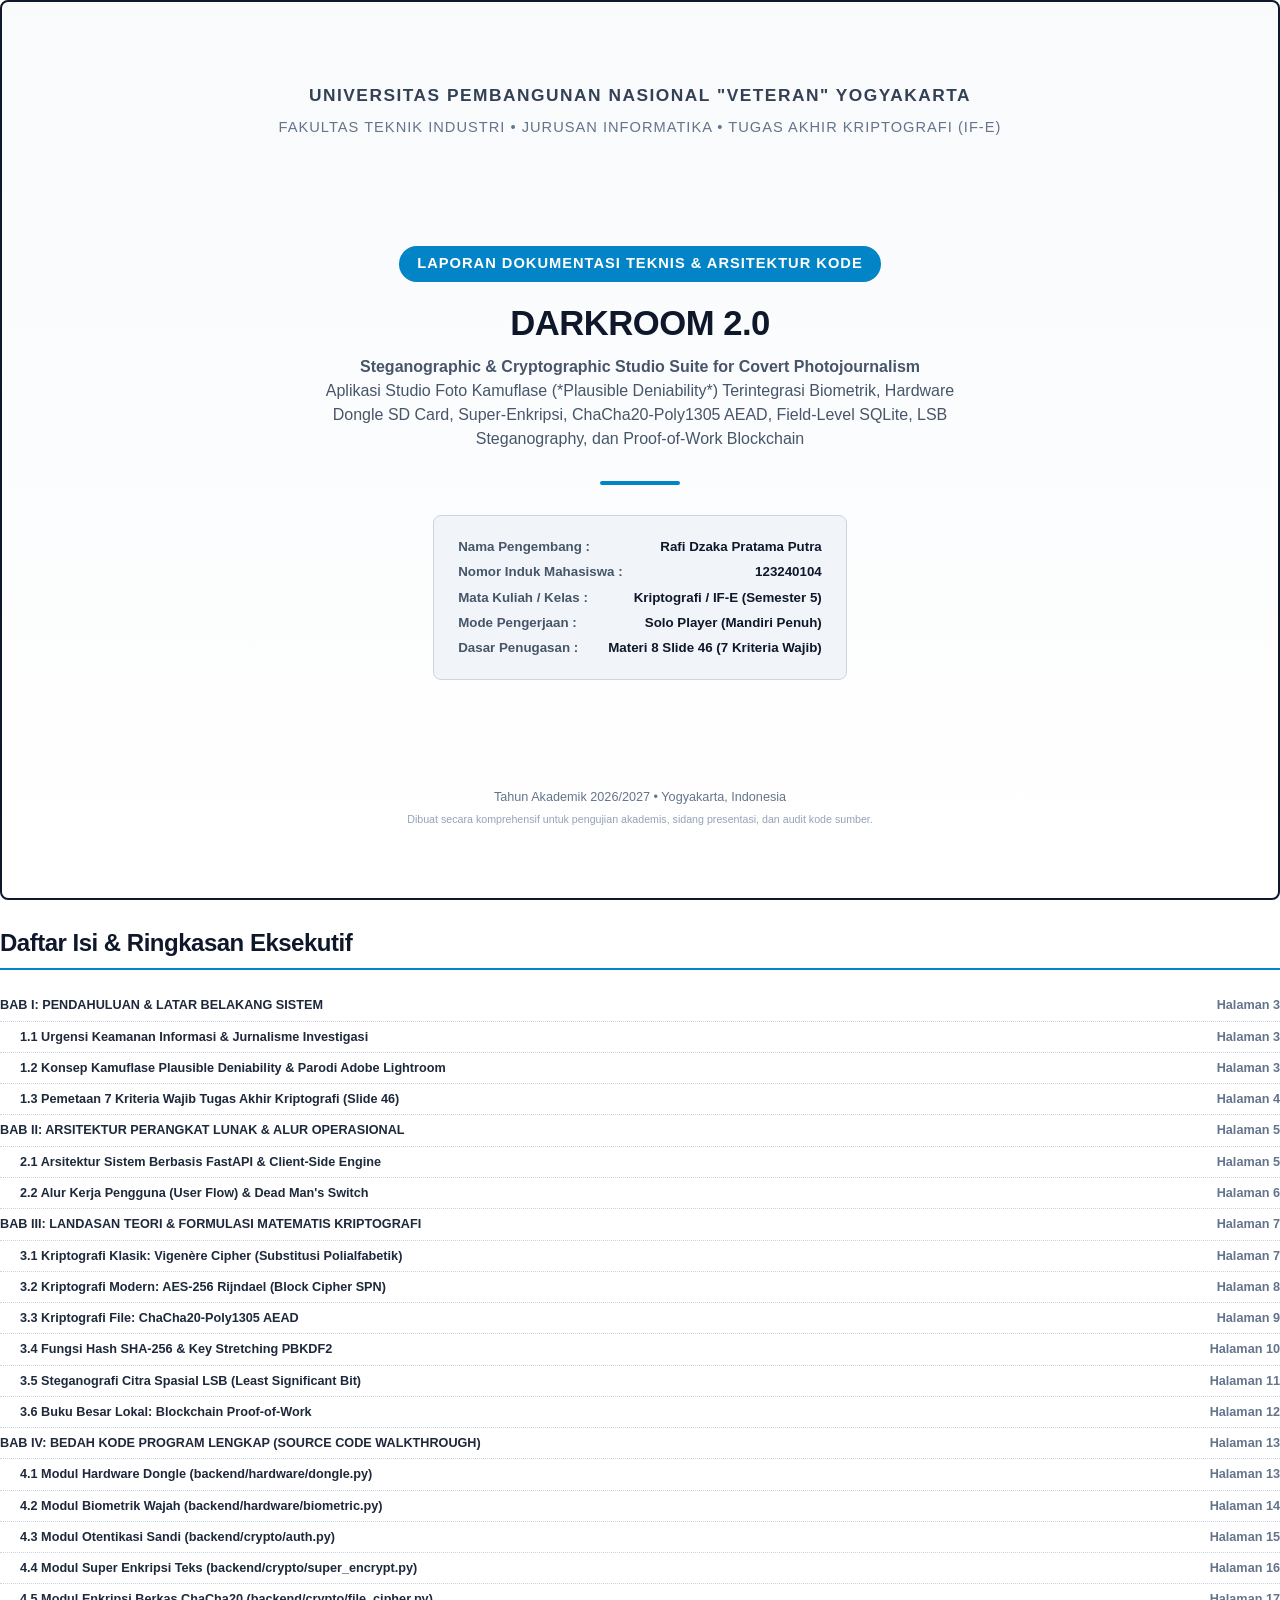
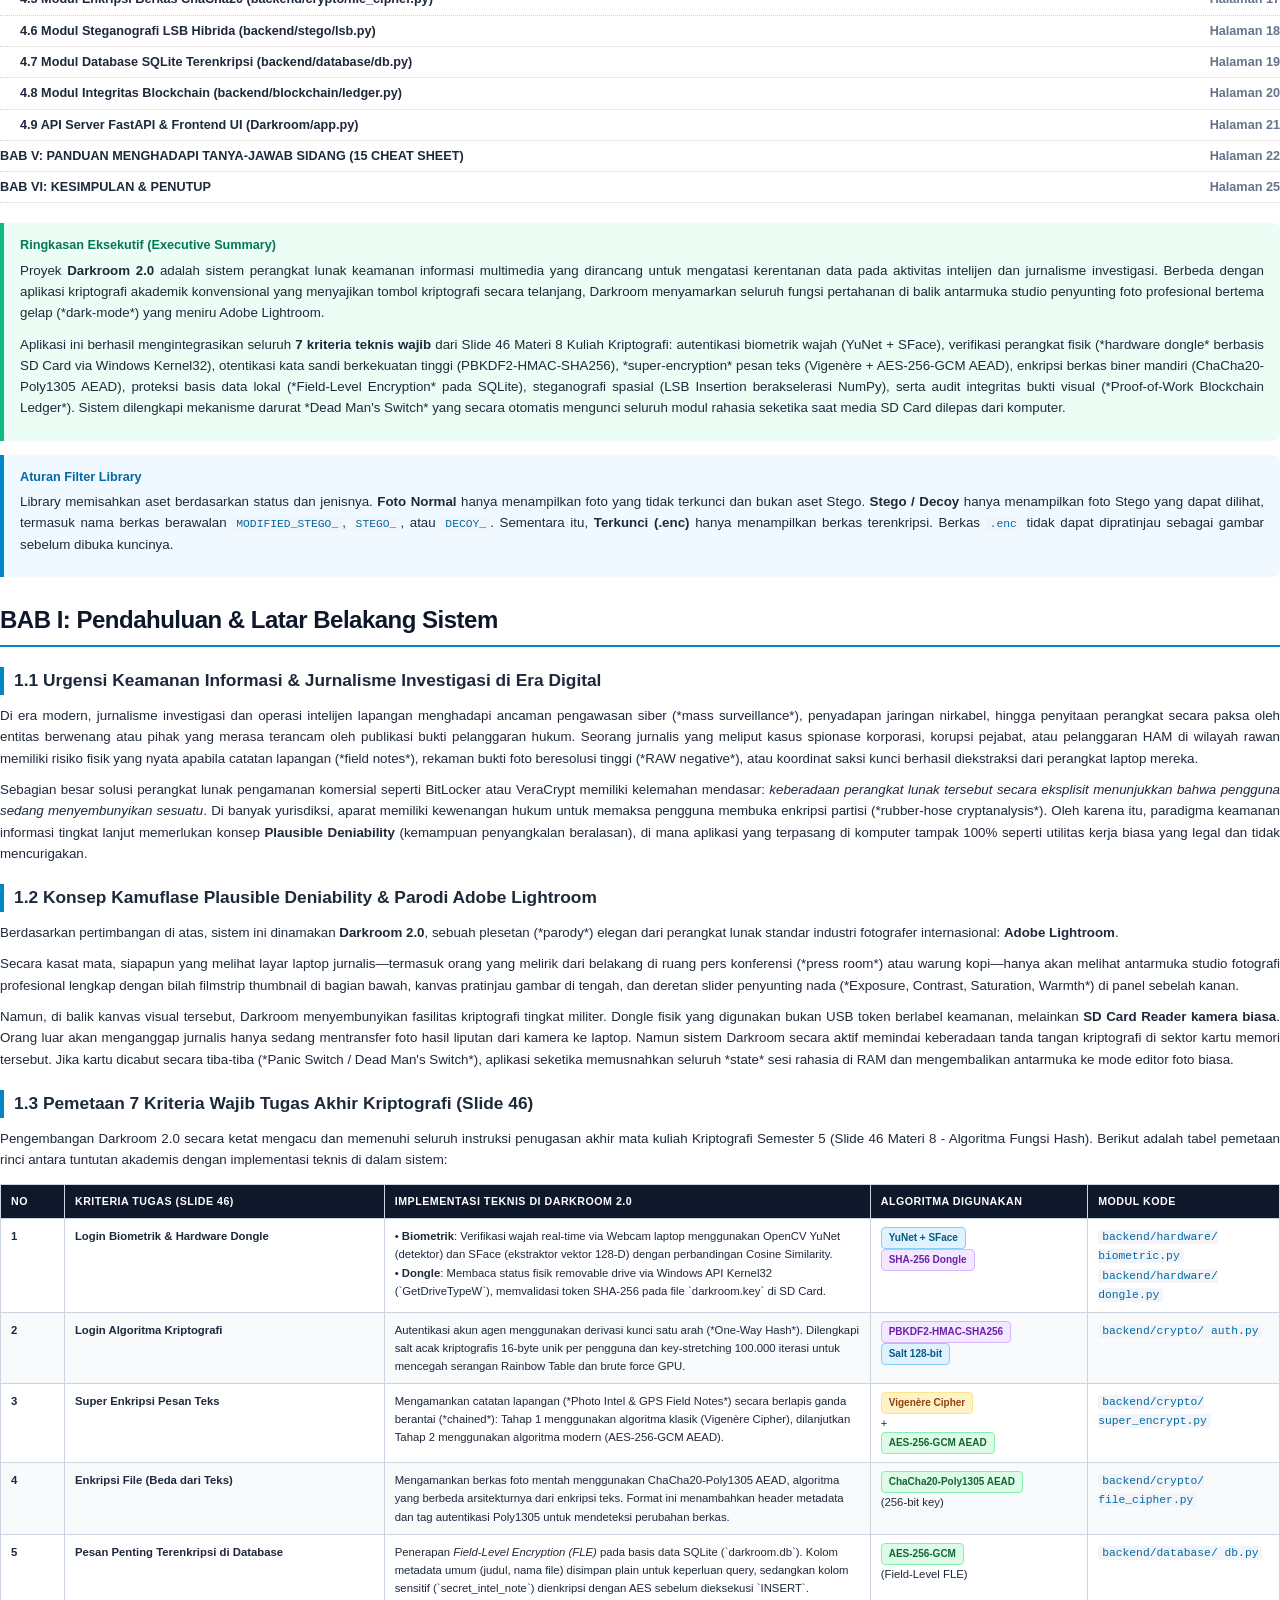
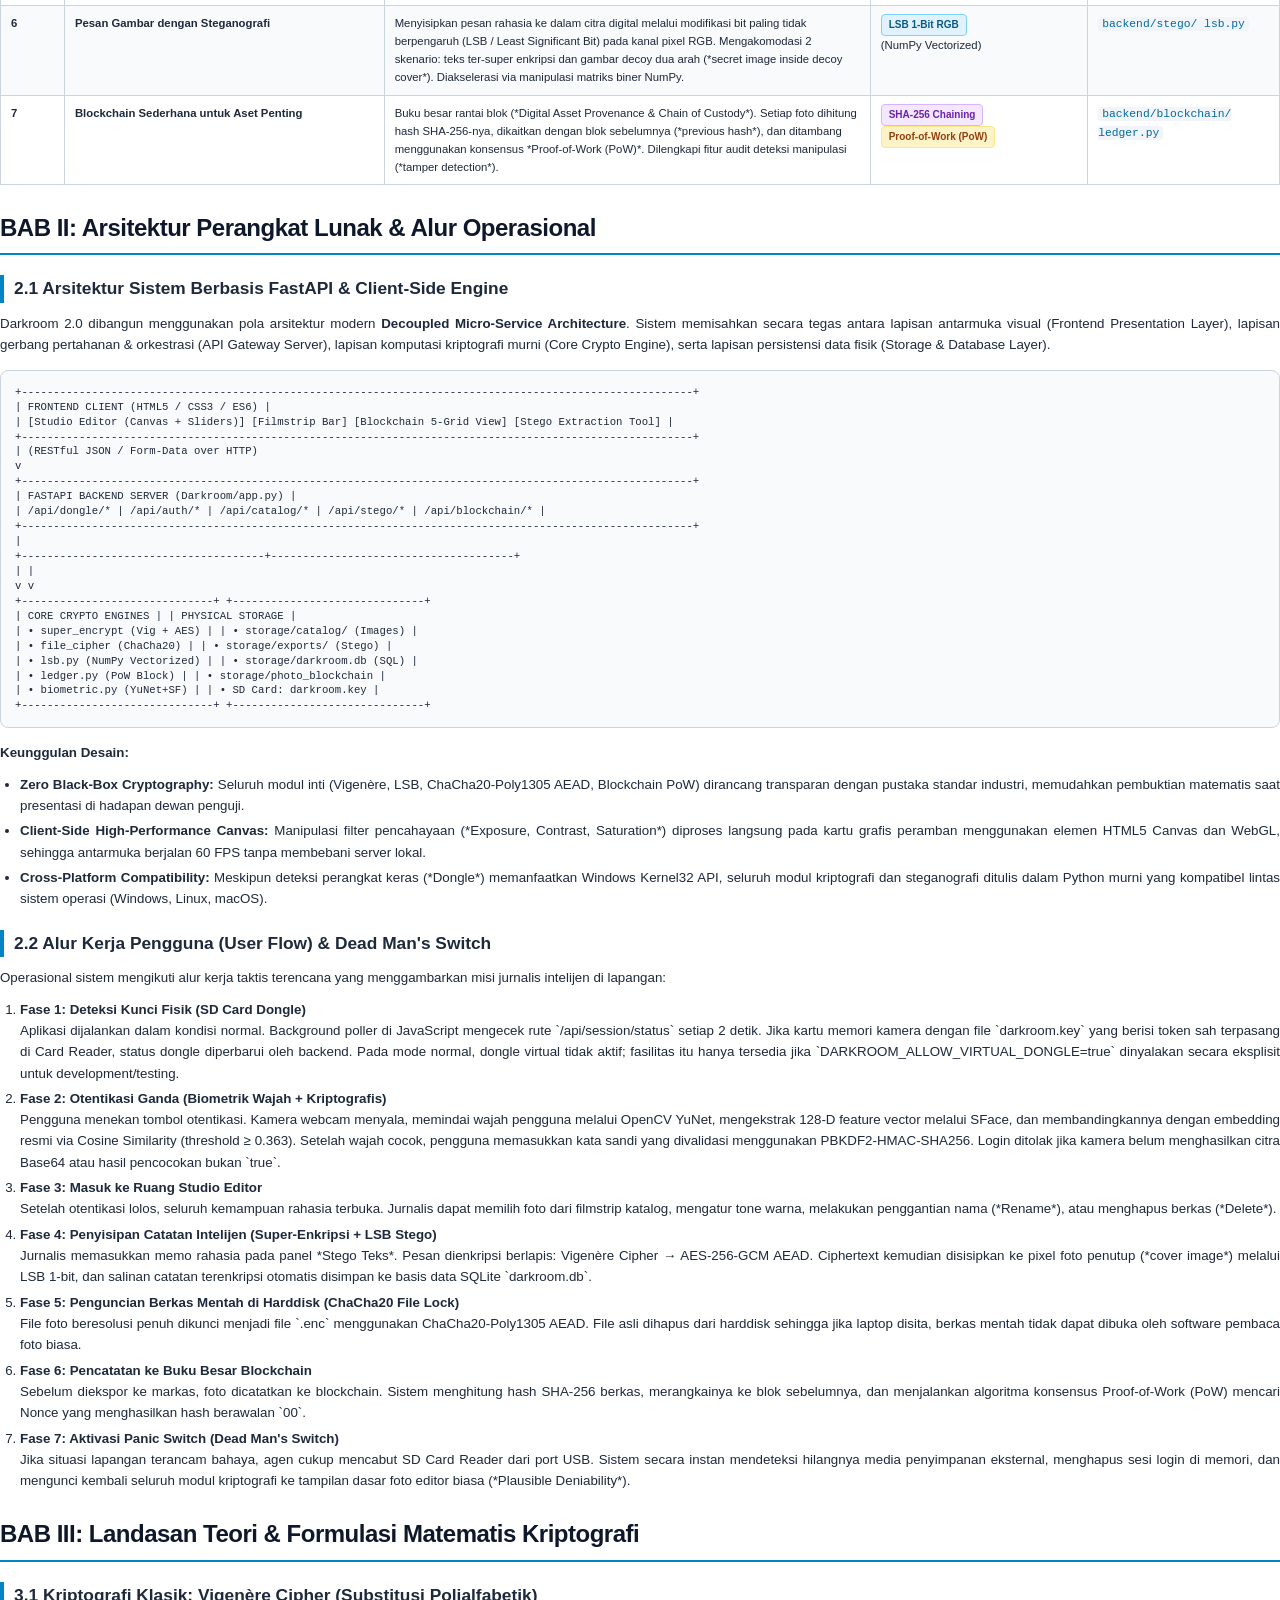
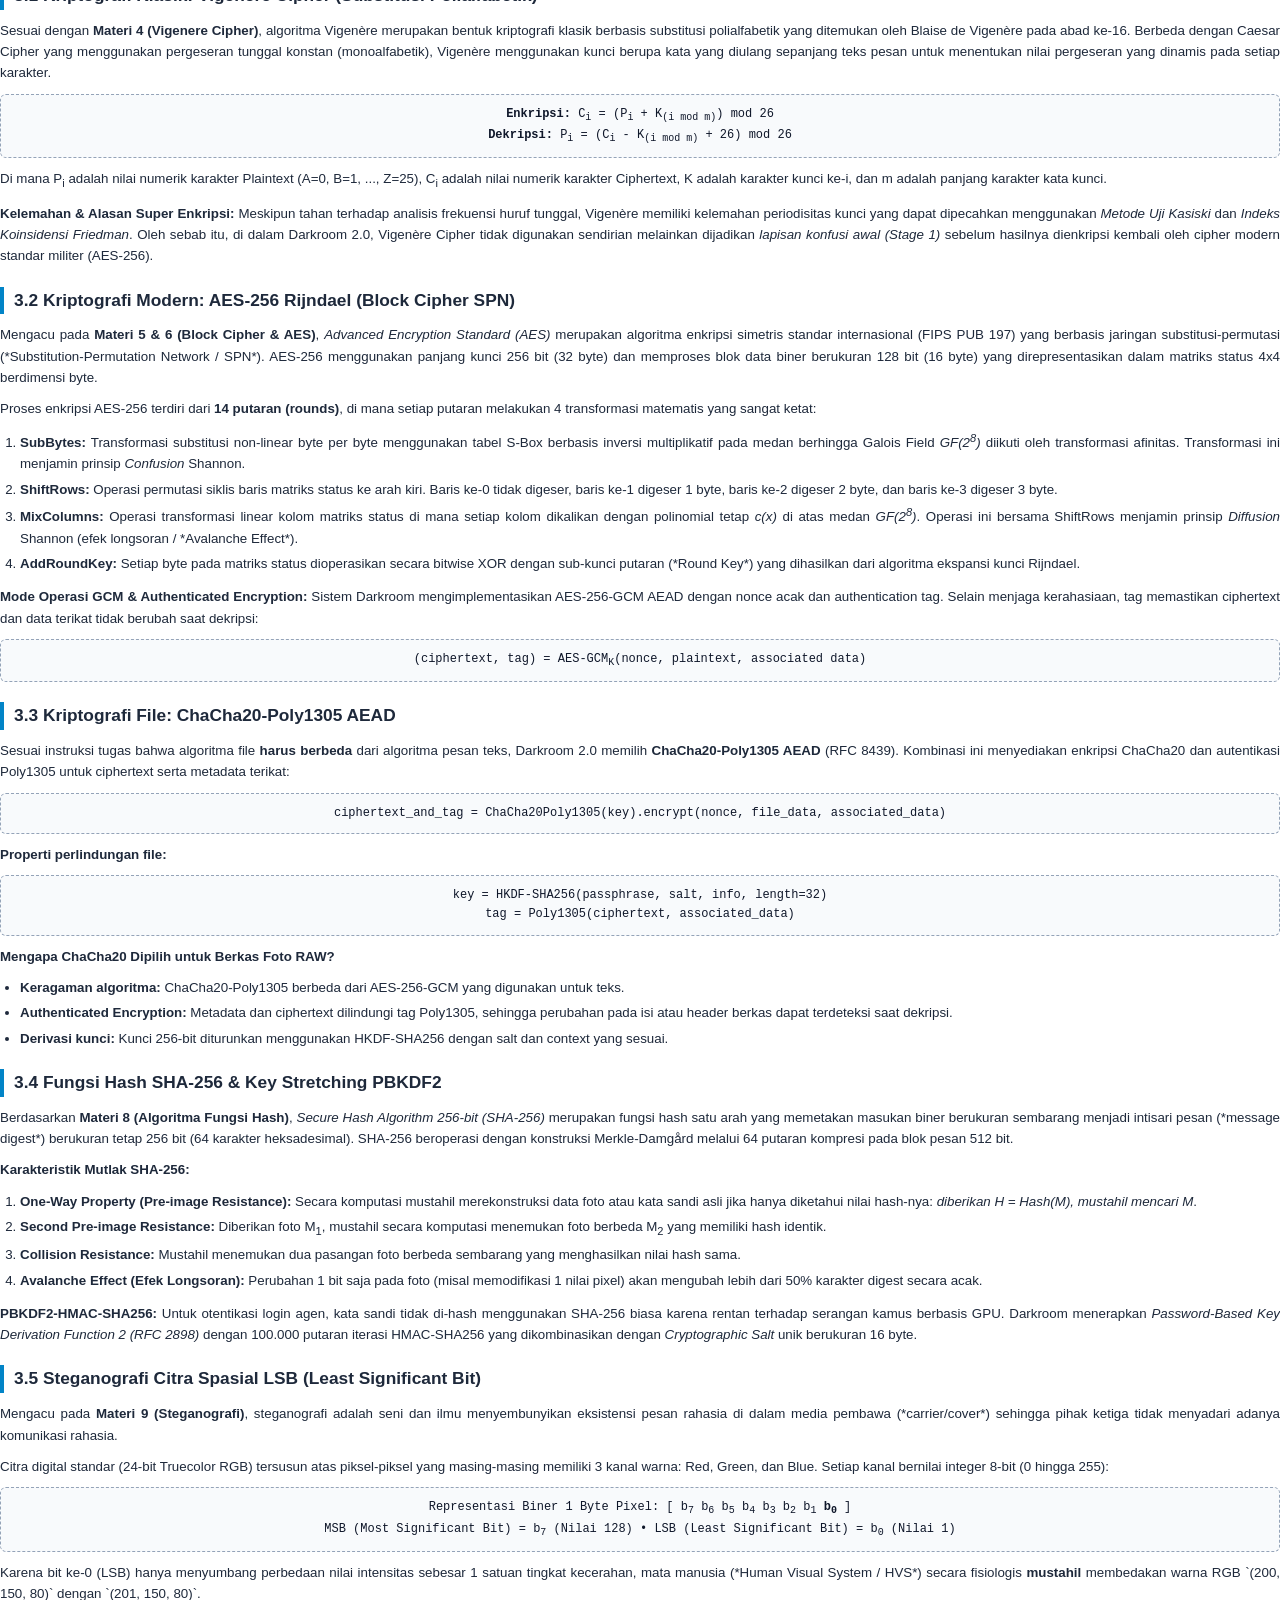
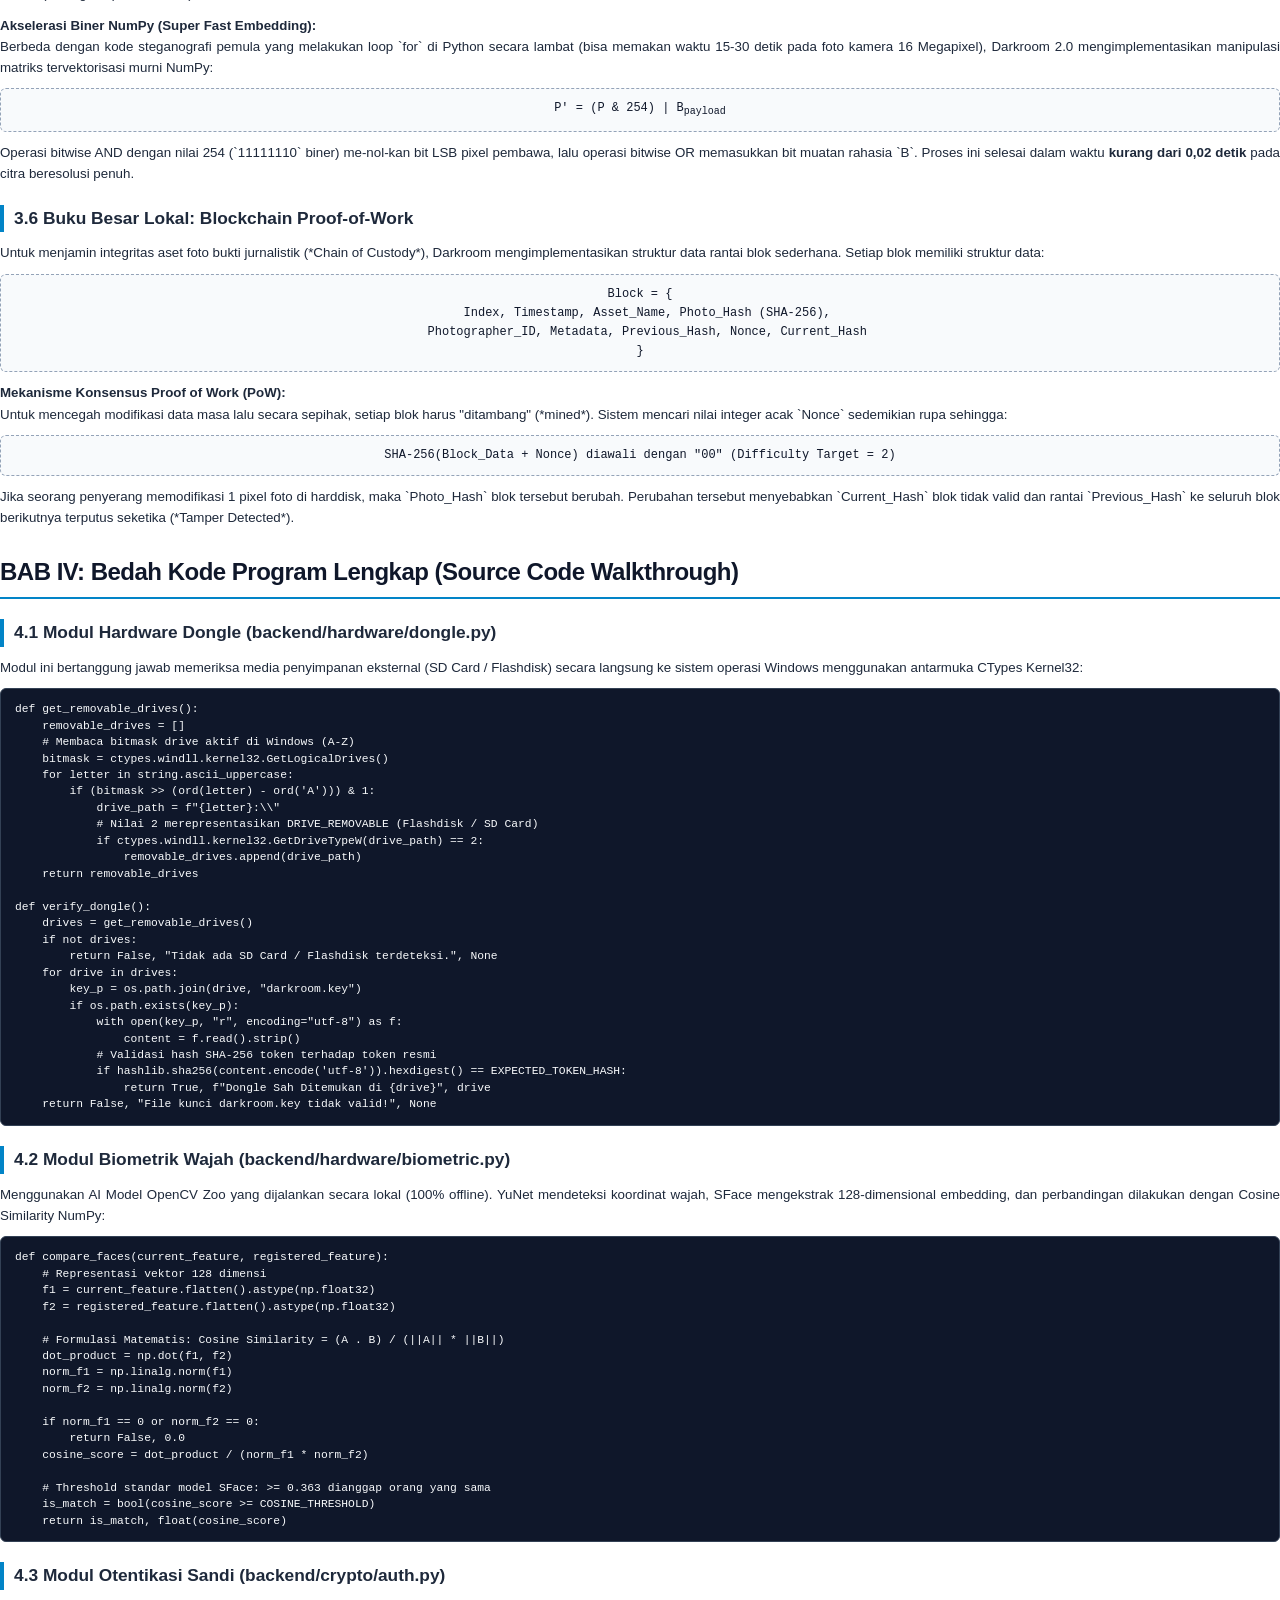
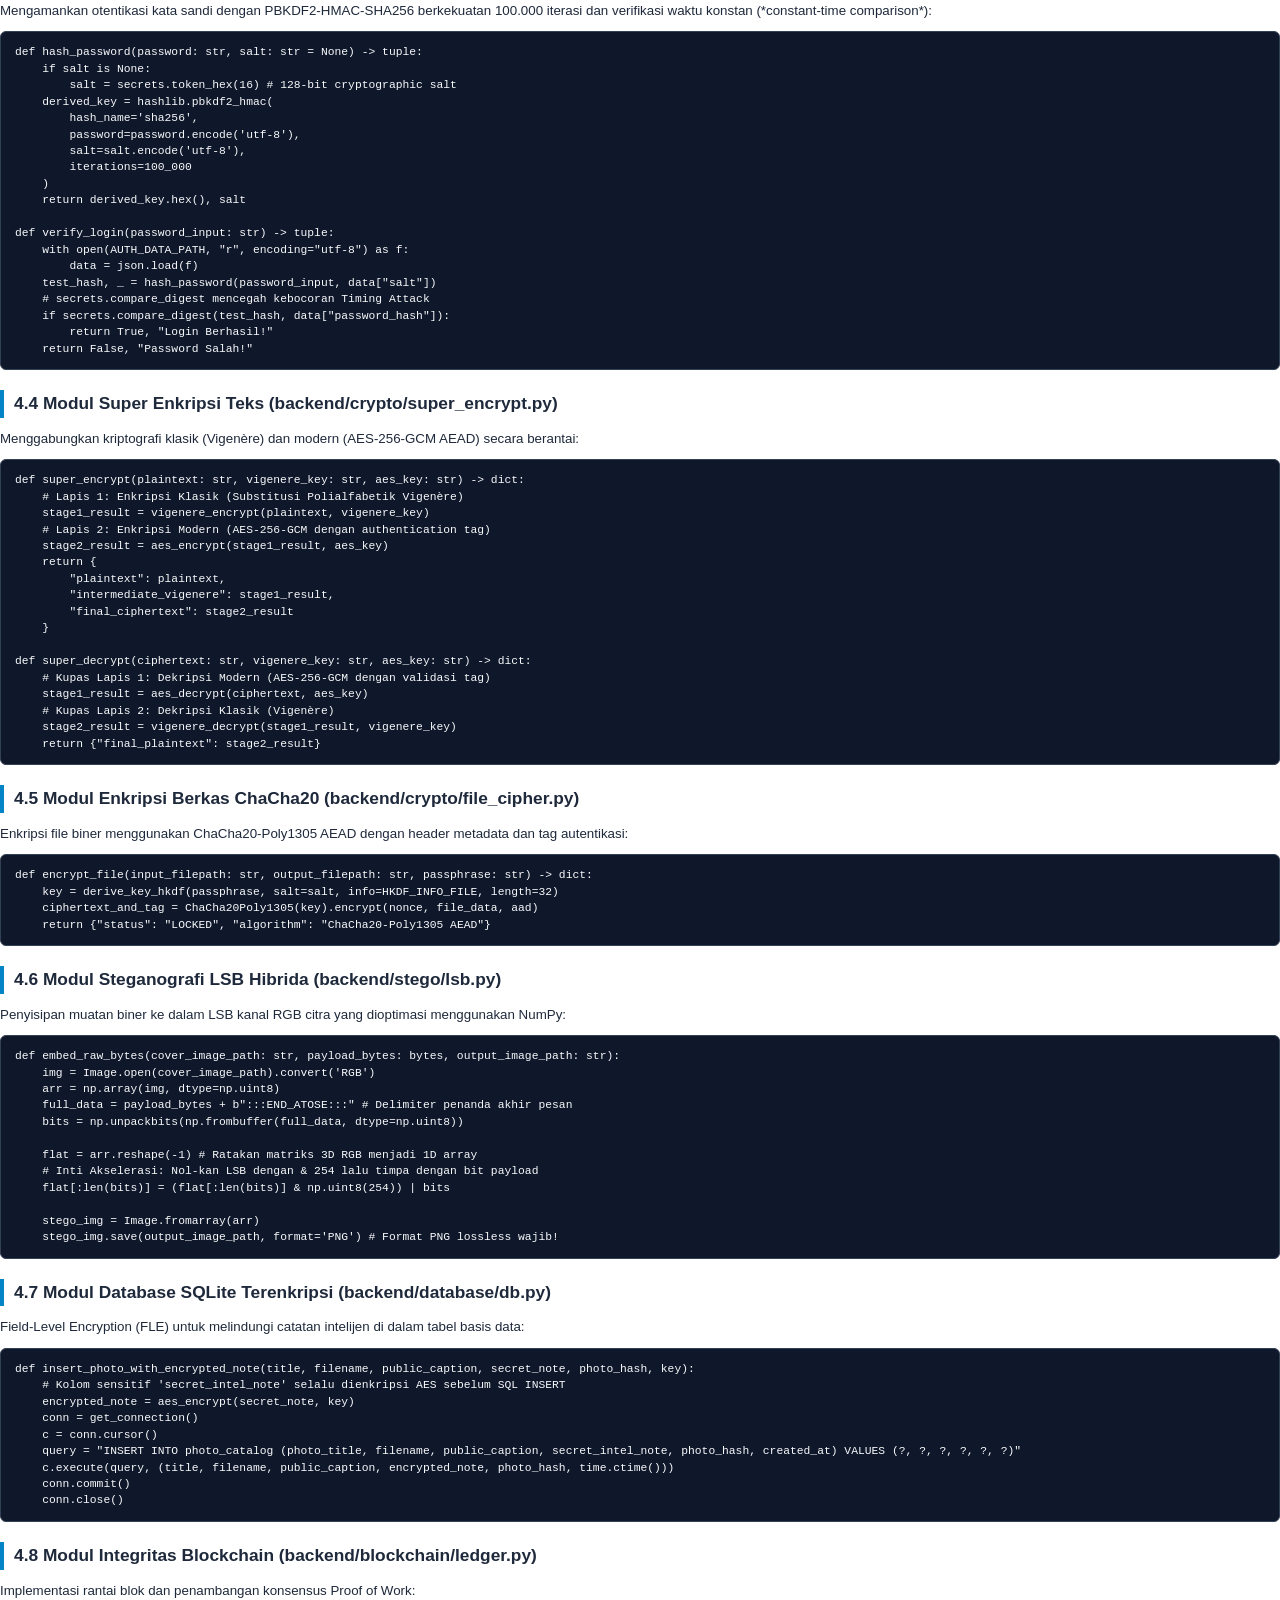
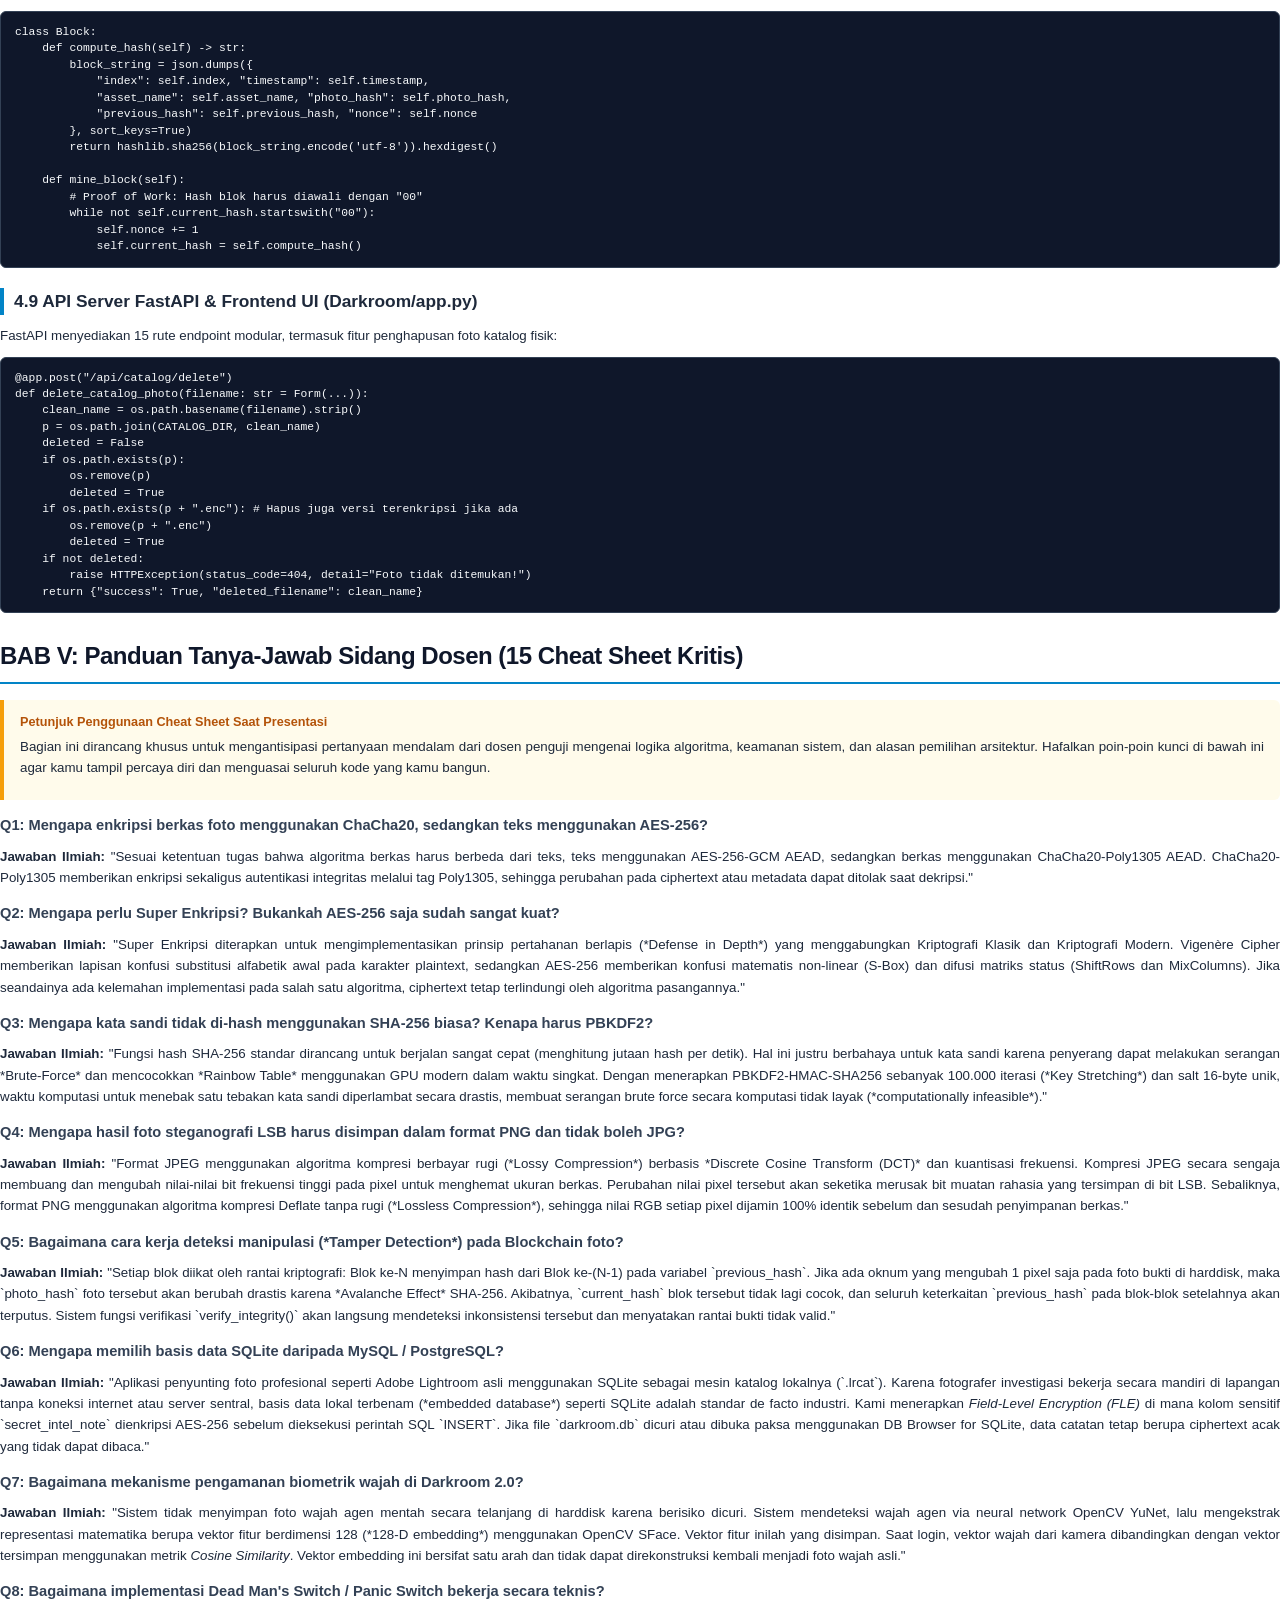
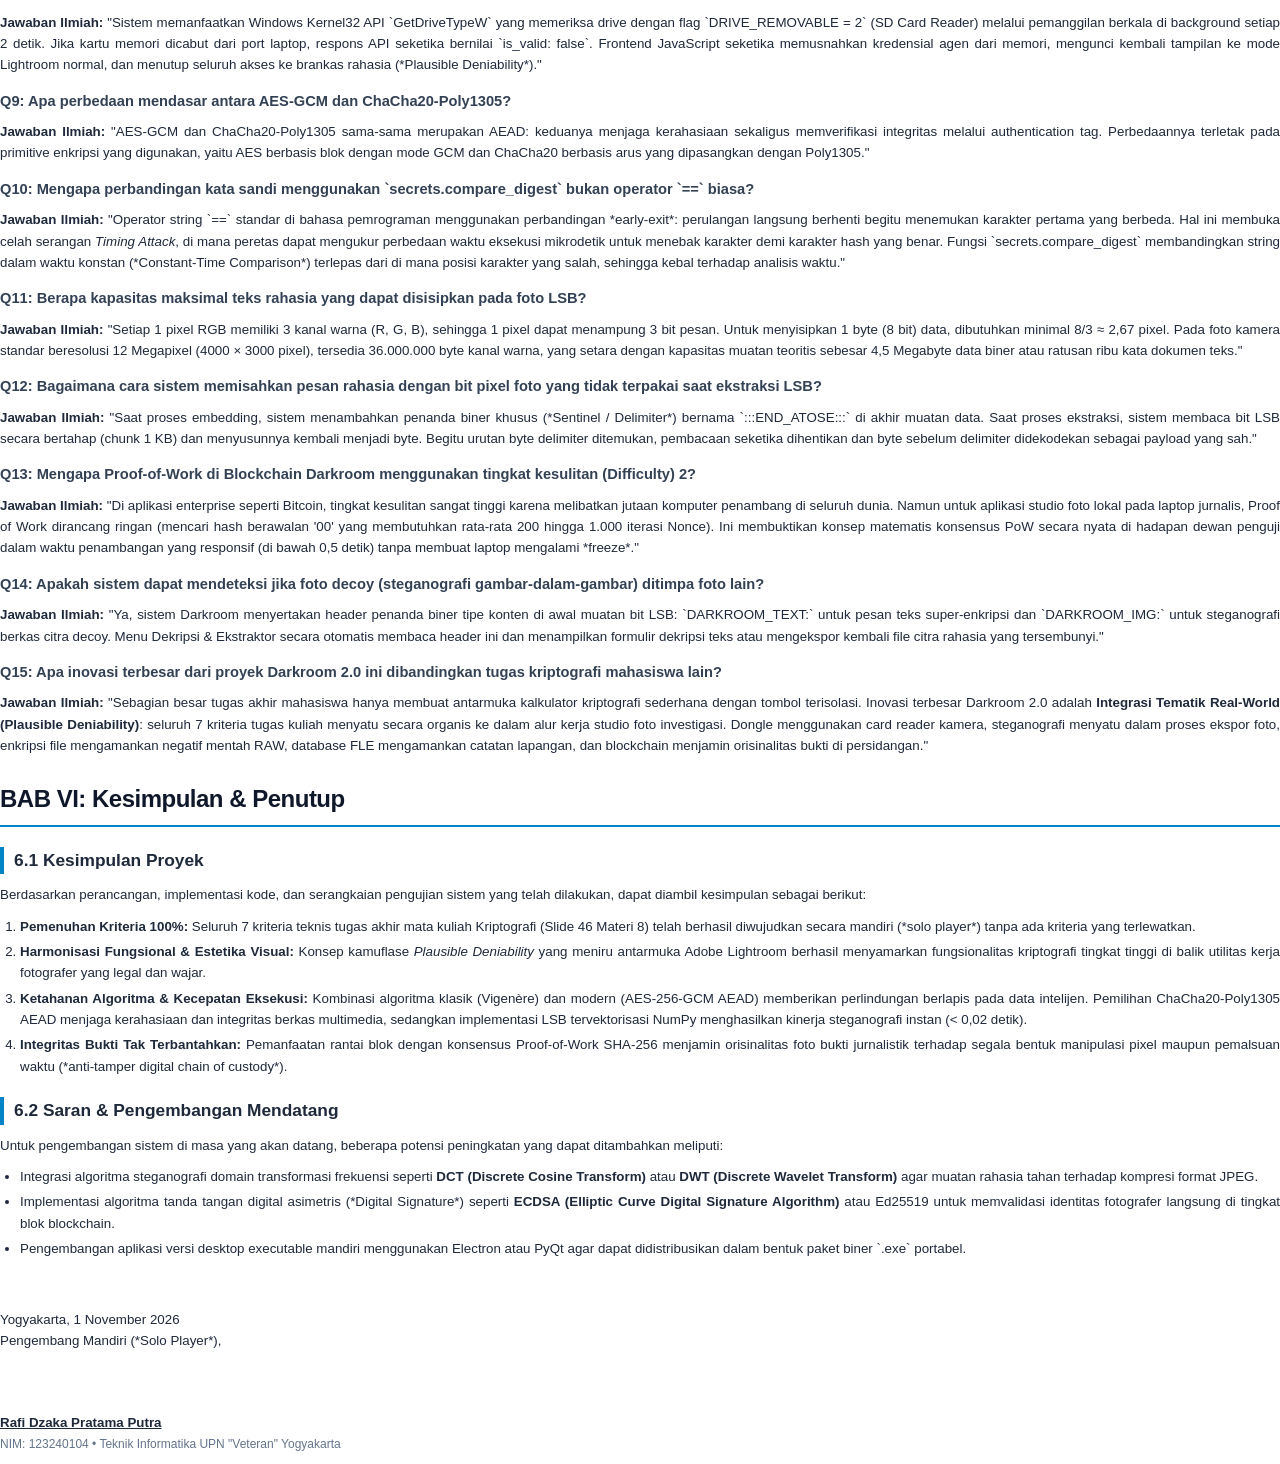
<file: docs/Dokumentasi_Lengkap_Darkroom_Kriptografi.html>
<!DOCTYPE html>
<html lang="id">
<head>
<meta charset="UTF-8">
<title>Dokumentasi Teknis Lengkap - Darkroom 2.0</title>
<style>
    @page {
        size: A4;
        margin: 20mm 15mm 20mm 15mm;
        @bottom-right {
            content: "Halaman " counter(page);
            font-size: 8pt;
            font-family: 'Segoe UI', Tahoma, sans-serif;
            color: #64748b;
        }
        @top-right {
            content: "Darkroom 2.0 - Tugas Akhir Kriptografi";
            font-size: 8pt;
            font-family: 'Segoe UI', Tahoma, sans-serif;
            color: #94a3b8;
        }
    }

    body {
        font-family: 'Segoe UI', -apple-system, BlinkMacSystemFont, Roboto, Helvetica, Arial, sans-serif;
        font-size: 10pt;
        line-height: 1.6;
        color: #1e293b;
        background-color: #ffffff;
        margin: 0;
        padding: 0;
    }

    /* PAGE BREAK HELPERS */
    .page-break {
        page-break-before: always;
    }
    .avoid-break {
        page-break-inside: avoid;
    }

    /* COVER PAGE */
    .cover-page {
        height: 100vh;
        display: flex;
        flex-direction: column;
        justify-content: space-between;
        padding: 40px 20px;
        box-sizing: border-box;
        text-align: center;
        page-break-after: always;
        background: linear-gradient(180deg, #f8fafc 0%, #ffffff 100%);
        border: 2px solid #0f172a;
        border-radius: 8px;
    }
    .cover-top {
        margin-top: 40px;
    }
    .institution {
        font-size: 13pt;
        font-weight: 700;
        color: #334155;
        letter-spacing: 1.5px;
        text-transform: uppercase;
        margin-bottom: 6px;
    }
    .course-title {
        font-size: 11pt;
        color: #64748b;
        letter-spacing: 1px;
        text-transform: uppercase;
    }
    .cover-middle {
        margin: 60px 0;
    }
    .main-badge {
        display: inline-block;
        background-color: #0284c7;
        color: #ffffff;
        font-size: 11pt;
        font-weight: 700;
        padding: 6px 18px;
        border-radius: 20px;
        margin-bottom: 20px;
        letter-spacing: 1px;
    }
    .doc-title {
        font-size: 26pt;
        font-weight: 800;
        color: #0f172a;
        line-height: 1.25;
        margin: 0 0 16px 0;
    }
    .doc-subtitle {
        font-size: 12pt;
        color: #475569;
        max-width: 650px;
        margin: 0 auto;
        line-height: 1.5;
    }
    .cover-divider {
        width: 80px;
        height: 4px;
        background-color: #0284c7;
        margin: 30px auto;
        border-radius: 2px;
    }
    .author-box {
        background-color: #f1f5f9;
        border: 1px solid #cbd5e1;
        border-radius: 8px;
        padding: 16px 24px;
        display: inline-block;
        text-align: left;
        margin: 0 auto;
    }
    .author-row {
        display: flex;
        justify-content: space-between;
        gap: 30px;
        font-size: 10pt;
        margin: 4px 0;
    }
    .author-label {
        font-weight: 600;
        color: #475569;
    }
    .author-value {
        font-weight: 700;
        color: #0f172a;
    }
    .cover-bottom {
        margin-bottom: 30px;
        font-size: 9.5pt;
        color: #64748b;
    }

    /* HEADINGS */
    h1 {
        font-size: 18pt;
        font-weight: 800;
        color: #0f172a;
        border-bottom: 2px solid #0284c7;
        padding-bottom: 6px;
        margin-top: 24px;
        margin-bottom: 16px;
        letter-spacing: -0.5px;
    }
    h2 {
        font-size: 13pt;
        font-weight: 700;
        color: #1e293b;
        margin-top: 20px;
        margin-bottom: 10px;
        border-left: 4px solid #0284c7;
        padding-left: 10px;
    }
    h3 {
        font-size: 11pt;
        font-weight: 700;
        color: #334155;
        margin-top: 14px;
        margin-bottom: 8px;
    }
    p {
        margin-top: 0;
        margin-bottom: 10px;
        text-align: justify;
    }

    /* TABLES */
    table {
        width: 100%;
        border-collapse: collapse;
        margin: 14px 0 20px 0;
        font-size: 8.5pt;
    }
    th, td {
        border: 1px solid #cbd5e1;
        padding: 8px 10px;
        text-align: left;
        vertical-align: top;
    }
    th {
        background-color: #0f172a;
        color: #ffffff;
        font-weight: 700;
        text-transform: uppercase;
        font-size: 8pt;
        letter-spacing: 0.5px;
    }
    tr:nth-child(even) td {
        background-color: #f8fafc;
    }
    .badge {
        display: inline-block;
        padding: 2px 7px;
        border-radius: 4px;
        font-size: 7.5pt;
        font-weight: 700;
    }
    .badge-green { background-color: #dcfce7; color: #166534; border: 1px solid #86efac; }
    .badge-blue { background-color: #e0f2fe; color: #075985; border: 1px solid #7dd3fc; }
    .badge-purple { background-color: #f3e8ff; color: #6b21a8; border: 1px solid #d8b4fe; }
    .badge-amber { background-color: #fef3c7; color: #92400e; border: 1px solid #fde68a; }

    /* CODE BLOCKS */
    pre {
        background-color: #0f172a;
        color: #f8fafc;
        padding: 12px 14px;
        border-radius: 6px;
        font-family: 'Consolas', 'Fira Code', 'Courier New', monospace;
        font-size: 8pt;
        line-height: 1.45;
        overflow-x: hidden;
        white-space: pre-wrap;
        word-wrap: break-word;
        margin: 10px 0 16px 0;
        border: 1px solid #334155;
    }
    code {
        font-family: 'Consolas', 'Fira Code', 'Courier New', monospace;
        font-size: 8.5pt;
        background-color: #f1f5f9;
        color: #0369a1;
        padding: 1px 4px;
        border-radius: 3px;
    }
    pre code {
        background-color: transparent;
        color: inherit;
        padding: 0;
    }

    /* CALLOUT BOXES */
    .callout {
        border-left: 4px solid #0284c7;
        background-color: #f0f9ff;
        padding: 12px 16px;
        margin: 14px 0;
        border-radius: 0 6px 6px 0;
    }
    .callout-title {
        font-weight: 700;
        color: #0369a1;
        font-size: 9.5pt;
        margin-bottom: 4px;
    }
    .callout-warning {
        border-left-color: #f59e0b;
        background-color: #fffbeb;
    }
    .callout-warning .callout-title {
        color: #b45309;
    }
    .callout-success {
        border-left-color: #10b981;
        background-color: #ecfdf5;
    }
    .callout-success .callout-title {
        color: #047857;
    }

    /* FORMULA DISPLAY */
    .formula-box {
        background-color: #f8fafc;
        border: 1px dashed #94a3b8;
        border-radius: 6px;
        padding: 10px 16px;
        margin: 10px 0;
        font-family: 'Consolas', monospace;
        font-size: 9pt;
        color: #0f172a;
        text-align: center;
    }

    /* TABLE OF CONTENTS */
    .toc-item {
        display: flex;
        justify-content: space-between;
        border-bottom: 1px dotted #cbd5e1;
        padding: 5px 0;
        font-size: 9.5pt;
    }
    .toc-title {
        color: #1e293b;
        font-weight: 600;
    }
    .toc-page {
        color: #64748b;
        font-weight: 700;
    }

    ul, ol {
        margin-top: 0;
        margin-bottom: 12px;
        padding-left: 20px;
    }
    li {
        margin-bottom: 4px;
        text-align: justify;
    }
</style>
</head>
<body>

<!-- ========================================================================= -->
<!-- 1. COVER PAGE                                                             -->
<!-- ========================================================================= -->
<div class="cover-page">
    <div class="cover-top">
        <div class="institution">Universitas Pembangunan Nasional "Veteran" Yogyakarta</div>
        <div class="course-title">Fakultas Teknik Industri &bull; Jurusan Informatika &bull; Tugas Akhir Kriptografi (IF-E)</div>
    </div>

    <div class="cover-middle">
        <div class="main-badge">LAPORAN DOKUMENTASI TEKNIS & ARSITEKTUR KODE</div>
        <h1 class="doc-title" style="border:none; margin:0 0 10px 0; padding:0;">DARKROOM 2.0</h1>
        <div class="doc-subtitle">
            <strong>Steganographic & Cryptographic Studio Suite for Covert Photojournalism</strong><br>
            Aplikasi Studio Foto Kamuflase (*Plausible Deniability*) Terintegrasi Biometrik, Hardware Dongle SD Card, Super-Enkripsi, ChaCha20-Poly1305 AEAD, Field-Level SQLite, LSB Steganography, dan Proof-of-Work Blockchain
        </div>
        <div class="cover-divider"></div>

        <div class="author-box">
            <div class="author-row">
                <span class="author-label">Nama Pengembang :</span>
                <span class="author-value">Rafi Dzaka Pratama Putra</span>
            </div>
            <div class="author-row">
                <span class="author-label">Nomor Induk Mahasiswa :</span>
                <span class="author-value">123240104</span>
            </div>
            <div class="author-row">
                <span class="author-label">Mata Kuliah / Kelas :</span>
                <span class="author-value">Kriptografi / IF-E (Semester 5)</span>
            </div>
            <div class="author-row">
                <span class="author-label">Mode Pengerjaan :</span>
                <span class="author-value">Solo Player (Mandiri Penuh)</span>
            </div>
            <div class="author-row">
                <span class="author-label">Dasar Penugasan :</span>
                <span class="author-value">Materi 8 Slide 46 (7 Kriteria Wajib)</span>
            </div>
        </div>
    </div>

    <div class="cover-bottom">
        <div>Tahun Akademik 2026/2027 &bull; Yogyakarta, Indonesia</div>
        <div style="font-size: 8pt; margin-top: 4px; color: #94a3b8;">Dibuat secara komprehensif untuk pengujian akademis, sidang presentasi, dan audit kode sumber.</div>
    </div>
</div>


<!-- ========================================================================= -->
<!-- 2. DAFTAR ISI & RINGKASAN EKSEKUTIF                                        -->
<!-- ========================================================================= -->
<div class="page-break"></div>
<h1>Daftar Isi & Ringkasan Eksekutif</h1>

<div style="margin: 20px 0;">
    <div class="toc-item"><span class="toc-title">BAB I: PENDAHULUAN & LATAR BELAKANG SISTEM</span><span class="toc-page">Halaman 3</span></div>
    <div class="toc-item" style="padding-left: 20px;"><span class="toc-title">1.1 Urgensi Keamanan Informasi & Jurnalisme Investigasi</span><span class="toc-page">Halaman 3</span></div>
    <div class="toc-item" style="padding-left: 20px;"><span class="toc-title">1.2 Konsep Kamuflase Plausible Deniability & Parodi Adobe Lightroom</span><span class="toc-page">Halaman 3</span></div>
    <div class="toc-item" style="padding-left: 20px;"><span class="toc-title">1.3 Pemetaan 7 Kriteria Wajib Tugas Akhir Kriptografi (Slide 46)</span><span class="toc-page">Halaman 4</span></div>
    
    <div class="toc-item"><span class="toc-title">BAB II: ARSITEKTUR PERANGKAT LUNAK & ALUR OPERASIONAL</span><span class="toc-page">Halaman 5</span></div>
    <div class="toc-item" style="padding-left: 20px;"><span class="toc-title">2.1 Arsitektur Sistem Berbasis FastAPI & Client-Side Engine</span><span class="toc-page">Halaman 5</span></div>
    <div class="toc-item" style="padding-left: 20px;"><span class="toc-title">2.2 Alur Kerja Pengguna (User Flow) & Dead Man's Switch</span><span class="toc-page">Halaman 6</span></div>

    <div class="toc-item"><span class="toc-title">BAB III: LANDASAN TEORI & FORMULASI MATEMATIS KRIPTOGRAFI</span><span class="toc-page">Halaman 7</span></div>
    <div class="toc-item" style="padding-left: 20px;"><span class="toc-title">3.1 Kriptografi Klasik: Vigenère Cipher (Substitusi Polialfabetik)</span><span class="toc-page">Halaman 7</span></div>
    <div class="toc-item" style="padding-left: 20px;"><span class="toc-title">3.2 Kriptografi Modern: AES-256 Rijndael (Block Cipher SPN)</span><span class="toc-page">Halaman 8</span></div>
    <div class="toc-item" style="padding-left: 20px;"><span class="toc-title">3.3 Kriptografi File: ChaCha20-Poly1305 AEAD</span><span class="toc-page">Halaman 9</span></div>
    <div class="toc-item" style="padding-left: 20px;"><span class="toc-title">3.4 Fungsi Hash SHA-256 & Key Stretching PBKDF2</span><span class="toc-page">Halaman 10</span></div>
    <div class="toc-item" style="padding-left: 20px;"><span class="toc-title">3.5 Steganografi Citra Spasial LSB (Least Significant Bit)</span><span class="toc-page">Halaman 11</span></div>
    <div class="toc-item" style="padding-left: 20px;"><span class="toc-title">3.6 Buku Besar Lokal: Blockchain Proof-of-Work</span><span class="toc-page">Halaman 12</span></div>

    <div class="toc-item"><span class="toc-title">BAB IV: BEDAH KODE PROGRAM LENGKAP (SOURCE CODE WALKTHROUGH)</span><span class="toc-page">Halaman 13</span></div>
    <div class="toc-item" style="padding-left: 20px;"><span class="toc-title">4.1 Modul Hardware Dongle (backend/hardware/dongle.py)</span><span class="toc-page">Halaman 13</span></div>
    <div class="toc-item" style="padding-left: 20px;"><span class="toc-title">4.2 Modul Biometrik Wajah (backend/hardware/biometric.py)</span><span class="toc-page">Halaman 14</span></div>
    <div class="toc-item" style="padding-left: 20px;"><span class="toc-title">4.3 Modul Otentikasi Sandi (backend/crypto/auth.py)</span><span class="toc-page">Halaman 15</span></div>
    <div class="toc-item" style="padding-left: 20px;"><span class="toc-title">4.4 Modul Super Enkripsi Teks (backend/crypto/super_encrypt.py)</span><span class="toc-page">Halaman 16</span></div>
    <div class="toc-item" style="padding-left: 20px;"><span class="toc-title">4.5 Modul Enkripsi Berkas ChaCha20 (backend/crypto/file_cipher.py)</span><span class="toc-page">Halaman 17</span></div>
    <div class="toc-item" style="padding-left: 20px;"><span class="toc-title">4.6 Modul Steganografi LSB Hibrida (backend/stego/lsb.py)</span><span class="toc-page">Halaman 18</span></div>
    <div class="toc-item" style="padding-left: 20px;"><span class="toc-title">4.7 Modul Database SQLite Terenkripsi (backend/database/db.py)</span><span class="toc-page">Halaman 19</span></div>
    <div class="toc-item" style="padding-left: 20px;"><span class="toc-title">4.8 Modul Integritas Blockchain (backend/blockchain/ledger.py)</span><span class="toc-page">Halaman 20</span></div>
    <div class="toc-item" style="padding-left: 20px;"><span class="toc-title">4.9 API Server FastAPI & Frontend UI (Darkroom/app.py)</span><span class="toc-page">Halaman 21</span></div>

    <div class="toc-item"><span class="toc-title">BAB V: PANDUAN MENGHADAPI TANYA-JAWAB SIDANG (15 CHEAT SHEET)</span><span class="toc-page">Halaman 22</span></div>
    <div class="toc-item"><span class="toc-title">BAB VI: KESIMPULAN & PENUTUP</span><span class="toc-page">Halaman 25</span></div>
</div>

<div class="callout callout-success avoid-break">
    <div class="callout-title">Ringkasan Eksekutif (Executive Summary)</div>
    <p>
        Proyek <strong>Darkroom 2.0</strong> adalah sistem perangkat lunak keamanan informasi multimedia yang dirancang untuk mengatasi kerentanan data pada aktivitas intelijen dan jurnalisme investigasi. Berbeda dengan aplikasi kriptografi akademik konvensional yang menyajikan tombol kriptografi secara telanjang, Darkroom menyamarkan seluruh fungsi pertahanan di balik antarmuka studio penyunting foto profesional bertema gelap (*dark-mode*) yang meniru Adobe Lightroom.
    </p>
    <p>
        Aplikasi ini berhasil mengintegrasikan seluruh <strong>7 kriteria teknis wajib</strong> dari Slide 46 Materi 8 Kuliah Kriptografi: autentikasi biometrik wajah (YuNet + SFace), verifikasi perangkat fisik (*hardware dongle* berbasis SD Card via Windows Kernel32), otentikasi kata sandi berkekuatan tinggi (PBKDF2-HMAC-SHA256), *super-encryption* pesan teks (Vigenère + AES-256-GCM AEAD), enkripsi berkas biner mandiri (ChaCha20-Poly1305 AEAD), proteksi basis data lokal (*Field-Level Encryption* pada SQLite), steganografi spasial (LSB Insertion berakselerasi NumPy), serta audit integritas bukti visual (*Proof-of-Work Blockchain Ledger*). Sistem dilengkapi mekanisme darurat *Dead Man's Switch* yang secara otomatis mengunci seluruh modul rahasia seketika saat media SD Card dilepas dari komputer.
    </p>
</div>

<div class="callout callout-info avoid-break">
    <div class="callout-title">Aturan Filter Library</div>
    <p>
        Library memisahkan aset berdasarkan status dan jenisnya. <strong>Foto Normal</strong>
        hanya menampilkan foto yang tidak terkunci dan bukan aset Stego.
        <strong>Stego / Decoy</strong> hanya menampilkan foto Stego yang dapat
        dilihat, termasuk nama berkas berawalan <code>MODIFIED_STEGO_</code>,
        <code>STEGO_</code>, atau <code>DECOY_</code>. Sementara itu,
        <strong>Terkunci (.enc)</strong> hanya menampilkan berkas terenkripsi.
        Berkas <code>.enc</code> tidak dapat dipratinjau sebagai gambar sebelum
        dibuka kuncinya.
    </p>
</div>


<!-- ========================================================================= -->
<!-- 3. BAB I: PENDAHULUAN & LATAR BELAKANG                                      -->
<!-- ========================================================================= -->
<div class="page-break"></div>
<h1>BAB I: Pendahuluan & Latar Belakang Sistem</h1>

<h2>1.1 Urgensi Keamanan Informasi & Jurnalisme Investigasi di Era Digital</h2>
<p>
    Di era modern, jurnalisme investigasi dan operasi intelijen lapangan menghadapi ancaman pengawasan siber (*mass surveillance*), penyadapan jaringan nirkabel, hingga penyitaan perangkat secara paksa oleh entitas berwenang atau pihak yang merasa terancam oleh publikasi bukti pelanggaran hukum. Seorang jurnalis yang meliput kasus spionase korporasi, korupsi pejabat, atau pelanggaran HAM di wilayah rawan memiliki risiko fisik yang nyata apabila catatan lapangan (*field notes*), rekaman bukti foto beresolusi tinggi (*RAW negative*), atau koordinat saksi kunci berhasil diekstraksi dari perangkat laptop mereka.
</p>
<p>
    Sebagian besar solusi perangkat lunak pengamanan komersial seperti BitLocker atau VeraCrypt memiliki kelemahan mendasar: <em>keberadaan perangkat lunak tersebut secara eksplisit menunjukkan bahwa pengguna sedang menyembunyikan sesuatu</em>. Di banyak yurisdiksi, aparat memiliki kewenangan hukum untuk memaksa pengguna membuka enkripsi partisi (*rubber-hose cryptanalysis*). Oleh karena itu, paradigma keamanan informasi tingkat lanjut memerlukan konsep <strong>Plausible Deniability</strong> (kemampuan penyangkalan beralasan), di mana aplikasi yang terpasang di komputer tampak 100% seperti utilitas kerja biasa yang legal dan tidak mencurigakan.
</p>

<h2>1.2 Konsep Kamuflase Plausible Deniability & Parodi Adobe Lightroom</h2>
<p>
    Berdasarkan pertimbangan di atas, sistem ini dinamakan <strong>Darkroom 2.0</strong>, sebuah plesetan (*parody*) elegan dari perangkat lunak standar industri fotografer internasional: <strong>Adobe Lightroom</strong>.
</p>
<p>
    Secara kasat mata, siapapun yang melihat layar laptop jurnalis—termasuk orang yang melirik dari belakang di ruang pers konferensi (*press room*) atau warung kopi—hanya akan melihat antarmuka studio fotografi profesional lengkap dengan bilah filmstrip thumbnail di bagian bawah, kanvas pratinjau gambar di tengah, dan deretan slider penyunting nada (*Exposure, Contrast, Saturation, Warmth*) di panel sebelah kanan.
</p>
<p>
    Namun, di balik kanvas visual tersebut, Darkroom menyembunyikan fasilitas kriptografi tingkat militer. Dongle fisik yang digunakan bukan USB token berlabel keamanan, melainkan <strong>SD Card Reader kamera biasa</strong>. Orang luar akan menganggap jurnalis hanya sedang mentransfer foto hasil liputan dari kamera ke laptop. Namun sistem Darkroom secara aktif memindai keberadaan tanda tangan kriptografi di sektor kartu memori tersebut. Jika kartu dicabut secara tiba-tiba (*Panic Switch / Dead Man's Switch*), aplikasi seketika memusnahkan seluruh *state* sesi rahasia di RAM dan mengembalikan antarmuka ke mode editor foto biasa.
</p>

<h2>1.3 Pemetaan 7 Kriteria Wajib Tugas Akhir Kriptografi (Slide 46)</h2>
<p>
    Pengembangan Darkroom 2.0 secara ketat mengacu dan memenuhi seluruh instruksi penugasan akhir mata kuliah Kriptografi Semester 5 (Slide 46 Materi 8 - Algoritma Fungsi Hash). Berikut adalah tabel pemetaan rinci antara tuntutan akademis dengan implementasi teknis di dalam sistem:
</p>

<table class="avoid-break">
    <thead>
        <tr>
            <th style="width: 5%;">No</th>
            <th style="width: 25%;">Kriteria Tugas (Slide 46)</th>
            <th style="width: 38%;">Implementasi Teknis di Darkroom 2.0</th>
            <th style="width: 17%;">Algoritma Digunakan</th>
            <th style="width: 15%;">Modul Kode</th>
        </tr>
    </thead>
    <tbody>
        <tr>
            <td><strong>1</strong></td>
            <td><strong>Login Biometrik & Hardware Dongle</strong></td>
            <td>
                • <strong>Biometrik</strong>: Verifikasi wajah real-time via Webcam laptop menggunakan OpenCV YuNet (detektor) dan SFace (ekstraktor vektor 128-D) dengan perbandingan Cosine Similarity.<br>
                • <strong>Dongle</strong>: Membaca status fisik removable drive via Windows API Kernel32 (`GetDriveTypeW`), memvalidasi token SHA-256 pada file `darkroom.key` di SD Card.
            </td>
            <td><span class="badge badge-blue">YuNet + SFace</span><br><span class="badge badge-purple">SHA-256 Dongle</span></td>
            <td><code>backend/hardware/ biometric.py</code><br><code>backend/hardware/ dongle.py</code></td>
        </tr>
        <tr>
            <td><strong>2</strong></td>
            <td><strong>Login Algoritma Kriptografi</strong></td>
            <td>
                Autentikasi akun agen menggunakan derivasi kunci satu arah (*One-Way Hash*). Dilengkapi salt acak kriptografis 16-byte unik per pengguna dan key-stretching 100.000 iterasi untuk mencegah serangan Rainbow Table dan brute force GPU.
            </td>
            <td><span class="badge badge-purple">PBKDF2-HMAC-SHA256</span><br><span class="badge badge-blue">Salt 128-bit</span></td>
            <td><code>backend/crypto/ auth.py</code></td>
        </tr>
        <tr>
            <td><strong>3</strong></td>
            <td><strong>Super Enkripsi Pesan Teks</strong></td>
            <td>
                Mengamankan catatan lapangan (*Photo Intel & GPS Field Notes*) secara berlapis ganda berantai (*chained*): Tahap 1 menggunakan algoritma klasik (Vigenère Cipher), dilanjutkan Tahap 2 menggunakan algoritma modern (AES-256-GCM AEAD).
            </td>
            <td><span class="badge badge-amber">Vigenère Cipher</span><br>+<br><span class="badge badge-green">AES-256-GCM AEAD</span></td>
            <td><code>backend/crypto/ super_encrypt.py</code></td>
        </tr>
        <tr>
            <td><strong>4</strong></td>
            <td><strong>Enkripsi File (Beda dari Teks)</strong></td>
            <td>
                Mengamankan berkas foto mentah menggunakan ChaCha20-Poly1305 AEAD, algoritma yang berbeda arsitekturnya dari enkripsi teks. Format ini menambahkan header metadata dan tag autentikasi Poly1305 untuk mendeteksi perubahan berkas.
            </td>
            <td><span class="badge badge-green">ChaCha20-Poly1305 AEAD</span><br>(256-bit key)</td>
            <td><code>backend/crypto/ file_cipher.py</code></td>
        </tr>
        <tr>
            <td><strong>5</strong></td>
            <td><strong>Pesan Penting Terenkripsi di Database</strong></td>
            <td>
                Penerapan <em>Field-Level Encryption (FLE)</em> pada basis data SQLite (`darkroom.db`). Kolom metadata umum (judul, nama file) disimpan plain untuk keperluan query, sedangkan kolom sensitif (`secret_intel_note`) dienkripsi dengan AES sebelum dieksekusi `INSERT`.
            </td>
            <td><span class="badge badge-green">AES-256-GCM</span><br>(Field-Level FLE)</td>
            <td><code>backend/database/ db.py</code></td>
        </tr>
        <tr>
            <td><strong>6</strong></td>
            <td><strong>Pesan Gambar dengan Steganografi</strong></td>
            <td>
                Menyisipkan pesan rahasia ke dalam citra digital melalui modifikasi bit paling tidak berpengaruh (LSB / Least Significant Bit) pada kanal pixel RGB. Mengakomodasi 2 skenario: teks ter-super enkripsi dan gambar decoy dua arah (*secret image inside decoy cover*). Diakselerasi via manipulasi matriks biner NumPy.
            </td>
            <td><span class="badge badge-blue">LSB 1-Bit RGB</span><br>(NumPy Vectorized)</td>
            <td><code>backend/stego/ lsb.py</code></td>
        </tr>
        <tr>
            <td><strong>7</strong></td>
            <td><strong>Blockchain Sederhana untuk Aset Penting</strong></td>
            <td>
                Buku besar rantai blok (*Digital Asset Provenance & Chain of Custody*). Setiap foto dihitung hash SHA-256-nya, dikaitkan dengan blok sebelumnya (*previous hash*), dan ditambang menggunakan konsensus *Proof-of-Work (PoW)*. Dilengkapi fitur audit deteksi manipulasi (*tamper detection*).
            </td>
            <td><span class="badge badge-purple">SHA-256 Chaining</span><br><span class="badge badge-amber">Proof-of-Work (PoW)</span></td>
            <td><code>backend/blockchain/ ledger.py</code></td>
        </tr>
    </tbody>
</table>


<!-- ========================================================================= -->
<!-- 4. BAB II: ARSITEKTUR PERANGKAT LUNAK & ALUR OPERASIONAL                   -->
<!-- ========================================================================= -->
<div class="page-break"></div>
<h1>BAB II: Arsitektur Perangkat Lunak & Alur Operasional</h1>

<h2>2.1 Arsitektur Sistem Berbasis FastAPI & Client-Side Engine</h2>
<p>
    Darkroom 2.0 dibangun menggunakan pola arsitektur modern <strong>Decoupled Micro-Service Architecture</strong>. Sistem memisahkan secara tegas antara lapisan antarmuka visual (Frontend Presentation Layer), lapisan gerbang pertahanan & orkestrasi (API Gateway Server), lapisan komputasi kriptografi murni (Core Crypto Engine), serta lapisan persistensi data fisik (Storage & Database Layer).
</p>

<div class="avoid-break" style="margin: 14px 0; text-align: center;">
    <div style="background-color: #f8fafc; border: 1px solid #cbd5e1; border-radius: 8px; padding: 14px; text-align: left; font-family: 'Consolas', monospace; font-size: 8pt; line-height: 1.4;">
        +---------------------------------------------------------------------------------------------------------+<br>
        |                                       FRONTEND CLIENT (HTML5 / CSS3 / ES6)                              |<br>
        |  [Studio Editor (Canvas + Sliders)]  [Filmstrip Bar]  [Blockchain 5-Grid View]  [Stego Extraction Tool] |<br>
        +---------------------------------------------------------------------------------------------------------+<br>
                                                              | (RESTful JSON / Form-Data over HTTP)<br>
                                                              v<br>
        +---------------------------------------------------------------------------------------------------------+<br>
        |                                        FASTAPI BACKEND SERVER (Darkroom/app.py)                         |<br>
        |   /api/dongle/*   |   /api/auth/*   |   /api/catalog/*   |   /api/stego/*   |   /api/blockchain/*       |<br>
        +---------------------------------------------------------------------------------------------------------+<br>
                                                              |<br>
                       +--------------------------------------+--------------------------------------+<br>
                       |                                                                             |<br>
                       v                                                                             v<br>
        +------------------------------+                                              +------------------------------+<br>
        |      CORE CRYPTO ENGINES     |                                              |      PHYSICAL STORAGE        |<br>
        |  • super_encrypt (Vig + AES) |                                              |  • storage/catalog/ (Images) |<br>
        |  • file_cipher (ChaCha20)    |                                              |  • storage/exports/ (Stego)  |<br>
        |  • lsb.py (NumPy Vectorized) |                                              |  • storage/darkroom.db (SQL) |<br>
        |  • ledger.py (PoW Block)     |                                              |  • storage/photo_blockchain  |<br>
        |  • biometric.py (YuNet+SF)   |                                              |  • SD Card: darkroom.key     |<br>
        +------------------------------+                                              +------------------------------+
    </div>
</div>

<p>
    <strong>Keunggulan Desain:</strong>
</p>
<ul>
    <li><strong>Zero Black-Box Cryptography:</strong> Seluruh modul inti (Vigenère, LSB, ChaCha20-Poly1305 AEAD, Blockchain PoW) dirancang transparan dengan pustaka standar industri, memudahkan pembuktian matematis saat presentasi di hadapan dewan penguji.</li>
    <li><strong>Client-Side High-Performance Canvas:</strong> Manipulasi filter pencahayaan (*Exposure, Contrast, Saturation*) diproses langsung pada kartu grafis peramban menggunakan elemen HTML5 Canvas dan WebGL, sehingga antarmuka berjalan 60 FPS tanpa membebani server lokal.</li>
    <li><strong>Cross-Platform Compatibility:</strong> Meskipun deteksi perangkat keras (*Dongle*) memanfaatkan Windows Kernel32 API, seluruh modul kriptografi dan steganografi ditulis dalam Python murni yang kompatibel lintas sistem operasi (Windows, Linux, macOS).</li>
</ul>

<h2>2.2 Alur Kerja Pengguna (User Flow) & Dead Man's Switch</h2>
<p>
    Operasional sistem mengikuti alur kerja taktis terencana yang menggambarkan misi jurnalis intelijen di lapangan:
</p>

<ol>
    <li>
        <strong>Fase 1: Deteksi Kunci Fisik (SD Card Dongle)</strong><br>
        Aplikasi dijalankan dalam kondisi normal. Background poller di JavaScript mengecek rute `/api/session/status` setiap 2 detik. Jika kartu memori kamera dengan file `darkroom.key` yang berisi token sah terpasang di Card Reader, status dongle diperbarui oleh backend. Pada mode normal, dongle virtual tidak aktif; fasilitas itu hanya tersedia jika `DARKROOM_ALLOW_VIRTUAL_DONGLE=true` dinyalakan secara eksplisit untuk development/testing.
    </li>
    <li>
        <strong>Fase 2: Otentikasi Ganda (Biometrik Wajah + Kriptografis)</strong><br>
        Pengguna menekan tombol otentikasi. Kamera webcam menyala, memindai wajah pengguna melalui OpenCV YuNet, mengekstrak 128-D feature vector melalui SFace, dan membandingkannya dengan embedding resmi via Cosine Similarity (threshold &ge; 0.363). Setelah wajah cocok, pengguna memasukkan kata sandi yang divalidasi menggunakan PBKDF2-HMAC-SHA256. Login ditolak jika kamera belum menghasilkan citra Base64 atau hasil pencocokan bukan `true`.
    </li>
    <li>
        <strong>Fase 3: Masuk ke Ruang Studio Editor</strong><br>
        Setelah otentikasi lolos, seluruh kemampuan rahasia terbuka. Jurnalis dapat memilih foto dari filmstrip katalog, mengatur tone warna, melakukan penggantian nama (*Rename*), atau menghapus berkas (*Delete*).
    </li>
    <li>
        <strong>Fase 4: Penyisipan Catatan Intelijen (Super-Enkripsi + LSB Stego)</strong><br>
        Jurnalis memasukkan memo rahasia pada panel *Stego Teks*. Pesan dienkripsi berlapis: Vigenère Cipher &rarr; AES-256-GCM AEAD. Ciphertext kemudian disisipkan ke pixel foto penutup (*cover image*) melalui LSB 1-bit, dan salinan catatan terenkripsi otomatis disimpan ke basis data SQLite `darkroom.db`.
    </li>
    <li>
        <strong>Fase 5: Penguncian Berkas Mentah di Harddisk (ChaCha20 File Lock)</strong><br>
        File foto beresolusi penuh dikunci menjadi file `.enc` menggunakan ChaCha20-Poly1305 AEAD. File asli dihapus dari harddisk sehingga jika laptop disita, berkas mentah tidak dapat dibuka oleh software pembaca foto biasa.
    </li>
    <li>
        <strong>Fase 6: Pencatatan ke Buku Besar Blockchain</strong><br>
        Sebelum diekspor ke markas, foto dicatatkan ke blockchain. Sistem menghitung hash SHA-256 berkas, merangkainya ke blok sebelumnya, dan menjalankan algoritma konsensus Proof-of-Work (PoW) mencari Nonce yang menghasilkan hash berawalan `00`.
    </li>
    <li>
        <strong>Fase 7: Aktivasi Panic Switch (Dead Man's Switch)</strong><br>
        Jika situasi lapangan terancam bahaya, agen cukup mencabut SD Card Reader dari port USB. Sistem secara instan mendeteksi hilangnya media penyimpanan eksternal, menghapus sesi login di memori, dan mengunci kembali seluruh modul kriptografi ke tampilan dasar foto editor biasa (*Plausible Deniability*).
    </li>
</ol>


<!-- ========================================================================= -->
<!-- 5. BAB III: LANDASAN TEORI & FORMULASI MATEMATIS                           -->
<!-- ========================================================================= -->
<div class="page-break"></div>
<h1>BAB III: Landasan Teori & Formulasi Matematis Kriptografi</h1>

<h2>3.1 Kriptografi Klasik: Vigenère Cipher (Substitusi Polialfabetik)</h2>
<p>
    Sesuai dengan <strong>Materi 4 (Vigenere Cipher)</strong>, algoritma Vigenère merupakan bentuk kriptografi klasik berbasis substitusi polialfabetik yang ditemukan oleh Blaise de Vigenère pada abad ke-16. Berbeda dengan Caesar Cipher yang menggunakan pergeseran tunggal konstan (monoalfabetik), Vigenère menggunakan kunci berupa kata yang diulang sepanjang teks pesan untuk menentukan nilai pergeseran yang dinamis pada setiap karakter.
</p>
<div class="formula-box">
    <strong>Enkripsi:</strong> C<sub>i</sub> = (P<sub>i</sub> + K<sub>(i mod m)</sub>) mod 26<br>
    <strong>Dekripsi:</strong> P<sub>i</sub> = (C<sub>i</sub> - K<sub>(i mod m)</sub> + 26) mod 26
</div>
<p>
    Di mana P<sub>i</sub> adalah nilai numerik karakter Plaintext (A=0, B=1, ..., Z=25), C<sub>i</sub> adalah nilai numerik karakter Ciphertext, K adalah karakter kunci ke-i, dan m adalah panjang karakter kata kunci.
</p>
<p>
    <strong>Kelemahan & Alasan Super Enkripsi:</strong> Meskipun tahan terhadap analisis frekuensi huruf tunggal, Vigenère memiliki kelemahan periodisitas kunci yang dapat dipecahkan menggunakan <em>Metode Uji Kasiski</em> dan <em>Indeks Koinsidensi Friedman</em>. Oleh sebab itu, di dalam Darkroom 2.0, Vigenère Cipher tidak digunakan sendirian melainkan dijadikan <em>lapisan konfusi awal (Stage 1)</em> sebelum hasilnya dienkripsi kembali oleh cipher modern standar militer (AES-256).
</p>

<h2>3.2 Kriptografi Modern: AES-256 Rijndael (Block Cipher SPN)</h2>
<p>
    Mengacu pada <strong>Materi 5 & 6 (Block Cipher & AES)</strong>, <em>Advanced Encryption Standard (AES)</em> merupakan algoritma enkripsi simetris standar internasional (FIPS PUB 197) yang berbasis jaringan substitusi-permutasi (*Substitution-Permutation Network / SPN*). AES-256 menggunakan panjang kunci 256 bit (32 byte) dan memproses blok data biner berukuran 128 bit (16 byte) yang direpresentasikan dalam matriks status 4x4 berdimensi byte.
</p>
<p>
    Proses enkripsi AES-256 terdiri dari <strong>14 putaran (rounds)</strong>, di mana setiap putaran melakukan 4 transformasi matematis yang sangat ketat:
</p>
<ol>
    <li><strong>SubBytes:</strong> Transformasi substitusi non-linear byte per byte menggunakan tabel S-Box berbasis inversi multiplikatif pada medan berhingga Galois Field <em>GF(2<sup>8</sup>)</em> diikuti oleh transformasi afinitas. Transformasi ini menjamin prinsip <em>Confusion</em> Shannon.</li>
    <li><strong>ShiftRows:</strong> Operasi permutasi siklis baris matriks status ke arah kiri. Baris ke-0 tidak digeser, baris ke-1 digeser 1 byte, baris ke-2 digeser 2 byte, dan baris ke-3 digeser 3 byte.</li>
    <li><strong>MixColumns:</strong> Operasi transformasi linear kolom matriks status di mana setiap kolom dikalikan dengan polinomial tetap <em>c(x)</em> di atas medan <em>GF(2<sup>8</sup>)</em>. Operasi ini bersama ShiftRows menjamin prinsip <em>Diffusion</em> Shannon (efek longsoran / *Avalanche Effect*).</li>
    <li><strong>AddRoundKey:</strong> Setiap byte pada matriks status dioperasikan secara bitwise XOR dengan sub-kunci putaran (*Round Key*) yang dihasilkan dari algoritma ekspansi kunci Rijndael.</li>
</ol>
<p>
    <strong>Mode Operasi GCM & Authenticated Encryption:</strong> Sistem Darkroom mengimplementasikan AES-256-GCM AEAD dengan nonce acak dan authentication tag. Selain menjaga kerahasiaan, tag memastikan ciphertext dan data terikat tidak berubah saat dekripsi:
</p>
<div class="formula-box">
    (ciphertext, tag) = AES-GCM<sub>K</sub>(nonce, plaintext, associated data)
</div>

<h2>3.3 Kriptografi File: ChaCha20-Poly1305 AEAD</h2>
<p>
    Sesuai instruksi tugas bahwa algoritma file <strong>harus berbeda</strong> dari algoritma pesan teks, Darkroom 2.0 memilih <strong>ChaCha20-Poly1305 AEAD</strong> (RFC 8439). Kombinasi ini menyediakan enkripsi ChaCha20 dan autentikasi Poly1305 untuk ciphertext serta metadata terikat:
</p>
<div class="formula-box">
    ciphertext_and_tag = ChaCha20Poly1305(key).encrypt(nonce, file_data, associated_data)
</div>
<p>
    <strong>Properti perlindungan file:</strong>
</p>
<div class="formula-box">
    key = HKDF-SHA256(passphrase, salt, info, length=32)<br>
    tag = Poly1305(ciphertext, associated_data)
</div>
<p>
    <strong>Mengapa ChaCha20 Dipilih untuk Berkas Foto RAW?</strong>
</p>
<ul>
    <li><strong>Keragaman algoritma:</strong> ChaCha20-Poly1305 berbeda dari AES-256-GCM yang digunakan untuk teks.</li>
    <li><strong>Authenticated Encryption:</strong> Metadata dan ciphertext dilindungi tag Poly1305, sehingga perubahan pada isi atau header berkas dapat terdeteksi saat dekripsi.</li>
    <li><strong>Derivasi kunci:</strong> Kunci 256-bit diturunkan menggunakan HKDF-SHA256 dengan salt dan context yang sesuai.</li>
</ul>

<h2>3.4 Fungsi Hash SHA-256 & Key Stretching PBKDF2</h2>
<p>
    Berdasarkan <strong>Materi 8 (Algoritma Fungsi Hash)</strong>, <em>Secure Hash Algorithm 256-bit (SHA-256)</em> merupakan fungsi hash satu arah yang memetakan masukan biner berukuran sembarang menjadi intisari pesan (*message digest*) berukuran tetap 256 bit (64 karakter heksadesimal). SHA-256 beroperasi dengan konstruksi Merkle-Damg&aring;rd melalui 64 putaran kompresi pada blok pesan 512 bit.
</p>
<p>
    <strong>Karakteristik Mutlak SHA-256:</strong>
</p>
<ol>
    <li><strong>One-Way Property (Pre-image Resistance):</strong> Secara komputasi mustahil merekonstruksi data foto atau kata sandi asli jika hanya diketahui nilai hash-nya: <em>diberikan H = Hash(M), mustahil mencari M</em>.</li>
    <li><strong>Second Pre-image Resistance:</strong> Diberikan foto M<sub>1</sub>, mustahil secara komputasi menemukan foto berbeda M<sub>2</sub> yang memiliki hash identik.</li>
    <li><strong>Collision Resistance:</strong> Mustahil menemukan dua pasangan foto berbeda sembarang yang menghasilkan nilai hash sama.</li>
    <li><strong>Avalanche Effect (Efek Longsoran):</strong> Perubahan 1 bit saja pada foto (misal memodifikasi 1 nilai pixel) akan mengubah lebih dari 50% karakter digest secara acak.</li>
</ol>
<p>
    <strong>PBKDF2-HMAC-SHA256:</strong> Untuk otentikasi login agen, kata sandi tidak di-hash menggunakan SHA-256 biasa karena rentan terhadap serangan kamus berbasis GPU. Darkroom menerapkan <em>Password-Based Key Derivation Function 2 (RFC 2898)</em> dengan 100.000 putaran iterasi HMAC-SHA256 yang dikombinasikan dengan <em>Cryptographic Salt</em> unik berukuran 16 byte.
</p>

<h2>3.5 Steganografi Citra Spasial LSB (Least Significant Bit)</h2>
<p>
    Mengacu pada <strong>Materi 9 (Steganografi)</strong>, steganografi adalah seni dan ilmu menyembunyikan eksistensi pesan rahasia di dalam media pembawa (*carrier/cover*) sehingga pihak ketiga tidak menyadari adanya komunikasi rahasia.
</p>
<p>
    Citra digital standar (24-bit Truecolor RGB) tersusun atas piksel-piksel yang masing-masing memiliki 3 kanal warna: Red, Green, dan Blue. Setiap kanal bernilai integer 8-bit (0 hingga 255):
</p>
<div class="formula-box">
    Representasi Biner 1 Byte Pixel: [ b<sub>7</sub> b<sub>6</sub> b<sub>5</sub> b<sub>4</sub> b<sub>3</sub> b<sub>2</sub> b<sub>1</sub> <strong>b<sub>0</sub></strong> ]<br>
    MSB (Most Significant Bit) = b<sub>7</sub> (Nilai 128) &bull; LSB (Least Significant Bit) = b<sub>0</sub> (Nilai 1)
</div>
<p>
    Karena bit ke-0 (LSB) hanya menyumbang perbedaan nilai intensitas sebesar 1 satuan tingkat kecerahan, mata manusia (*Human Visual System / HVS*) secara fisiologis <strong>mustahil</strong> membedakan warna RGB `(200, 150, 80)` dengan `(201, 150, 80)`.
</p>
<p>
    <strong>Akselerasi Biner NumPy (Super Fast Embedding):</strong><br>
    Berbeda dengan kode steganografi pemula yang melakukan loop `for` di Python secara lambat (bisa memakan waktu 15-30 detik pada foto kamera 16 Megapixel), Darkroom 2.0 mengimplementasikan manipulasi matriks tervektorisasi murni NumPy:
</p>
<div class="formula-box">
    P' = (P &amp; 254) | B<sub>payload</sub>
</div>
<p>
    Operasi bitwise AND dengan nilai 254 (`11111110` biner) me-nol-kan bit LSB pixel pembawa, lalu operasi bitwise OR memasukkan bit muatan rahasia `B`. Proses ini selesai dalam waktu <strong>kurang dari 0,02 detik</strong> pada citra beresolusi penuh.
</p>

<h2>3.6 Buku Besar Lokal: Blockchain Proof-of-Work</h2>
<p>
    Untuk menjamin integritas aset foto bukti jurnalistik (*Chain of Custody*), Darkroom mengimplementasikan struktur data rantai blok sederhana. Setiap blok memiliki struktur data:
</p>
<div class="formula-box">
    Block = {<br>
    &nbsp;&nbsp;Index, Timestamp, Asset_Name, Photo_Hash (SHA-256),<br>
    &nbsp;&nbsp;Photographer_ID, Metadata, Previous_Hash, Nonce, Current_Hash<br>
    }
</div>
<p>
    <strong>Mekanisme Konsensus Proof of Work (PoW):</strong><br>
    Untuk mencegah modifikasi data masa lalu secara sepihak, setiap blok harus "ditambang" (*mined*). Sistem mencari nilai integer acak `Nonce` sedemikian rupa sehingga:
</p>
<div class="formula-box">
    SHA-256(Block_Data + Nonce) diawali dengan "00" (Difficulty Target = 2)
</div>
<p>
    Jika seorang penyerang memodifikasi 1 pixel foto di harddisk, maka `Photo_Hash` blok tersebut berubah. Perubahan tersebut menyebabkan `Current_Hash` blok tidak valid dan rantai `Previous_Hash` ke seluruh blok berikutnya terputus seketika (*Tamper Detected*).
</p>


<!-- ========================================================================= -->
<!-- 6. BAB IV: BEDAH KODE PROGRAM LENGKAP                                      -->
<!-- ========================================================================= -->
<div class="page-break"></div>
<h1>BAB IV: Bedah Kode Program Lengkap (Source Code Walkthrough)</h1>

<h2>4.1 Modul Hardware Dongle (backend/hardware/dongle.py)</h2>
<p>
    Modul ini bertanggung jawab memeriksa media penyimpanan eksternal (SD Card / Flashdisk) secara langsung ke sistem operasi Windows menggunakan antarmuka CTypes Kernel32:
</p>
<pre><code>def get_removable_drives():
    removable_drives = []
    # Membaca bitmask drive aktif di Windows (A-Z)
    bitmask = ctypes.windll.kernel32.GetLogicalDrives()
    for letter in string.ascii_uppercase:
        if (bitmask >> (ord(letter) - ord('A'))) & 1:
            drive_path = f"{letter}:\\"
            # Nilai 2 merepresentasikan DRIVE_REMOVABLE (Flashdisk / SD Card)
            if ctypes.windll.kernel32.GetDriveTypeW(drive_path) == 2:
                removable_drives.append(drive_path)
    return removable_drives

def verify_dongle():
    drives = get_removable_drives()
    if not drives:
        return False, "Tidak ada SD Card / Flashdisk terdeteksi.", None
    for drive in drives:
        key_p = os.path.join(drive, "darkroom.key")
        if os.path.exists(key_p):
            with open(key_p, "r", encoding="utf-8") as f:
                content = f.read().strip()
            # Validasi hash SHA-256 token terhadap token resmi
            if hashlib.sha256(content.encode('utf-8')).hexdigest() == EXPECTED_TOKEN_HASH:
                return True, f"Dongle Sah Ditemukan di {drive}", drive
    return False, "File kunci darkroom.key tidak valid!", None</code></pre>

<h2>4.2 Modul Biometrik Wajah (backend/hardware/biometric.py)</h2>
<p>
    Menggunakan AI Model OpenCV Zoo yang dijalankan secara lokal (100% offline). YuNet mendeteksi koordinat wajah, SFace mengekstrak 128-dimensional embedding, dan perbandingan dilakukan dengan Cosine Similarity NumPy:
</p>
<pre><code>def compare_faces(current_feature, registered_feature):
    # Representasi vektor 128 dimensi
    f1 = current_feature.flatten().astype(np.float32)
    f2 = registered_feature.flatten().astype(np.float32)
    
    # Formulasi Matematis: Cosine Similarity = (A . B) / (||A|| * ||B||)
    dot_product = np.dot(f1, f2)
    norm_f1 = np.linalg.norm(f1)
    norm_f2 = np.linalg.norm(f2)
    
    if norm_f1 == 0 or norm_f2 == 0:
        return False, 0.0
    cosine_score = dot_product / (norm_f1 * norm_f2)
    
    # Threshold standar model SFace: >= 0.363 dianggap orang yang sama
    is_match = bool(cosine_score >= COSINE_THRESHOLD)
    return is_match, float(cosine_score)</code></pre>

<h2>4.3 Modul Otentikasi Sandi (backend/crypto/auth.py)</h2>
<p>
    Mengamankan otentikasi kata sandi dengan PBKDF2-HMAC-SHA256 berkekuatan 100.000 iterasi dan verifikasi waktu konstan (*constant-time comparison*):
</p>
<pre><code>def hash_password(password: str, salt: str = None) -> tuple:
    if salt is None:
        salt = secrets.token_hex(16) # 128-bit cryptographic salt
    derived_key = hashlib.pbkdf2_hmac(
        hash_name='sha256',
        password=password.encode('utf-8'),
        salt=salt.encode('utf-8'),
        iterations=100_000
    )
    return derived_key.hex(), salt

def verify_login(password_input: str) -> tuple:
    with open(AUTH_DATA_PATH, "r", encoding="utf-8") as f:
        data = json.load(f)
    test_hash, _ = hash_password(password_input, data["salt"])
    # secrets.compare_digest mencegah kebocoran Timing Attack
    if secrets.compare_digest(test_hash, data["password_hash"]):
        return True, "Login Berhasil!"
    return False, "Password Salah!"</code></pre>

<h2>4.4 Modul Super Enkripsi Teks (backend/crypto/super_encrypt.py)</h2>
<p>
    Menggabungkan kriptografi klasik (Vigenère) dan modern (AES-256-GCM AEAD) secara berantai:
</p>
<pre><code>def super_encrypt(plaintext: str, vigenere_key: str, aes_key: str) -> dict:
    # Lapis 1: Enkripsi Klasik (Substitusi Polialfabetik Vigenère)
    stage1_result = vigenere_encrypt(plaintext, vigenere_key)
    # Lapis 2: Enkripsi Modern (AES-256-GCM dengan authentication tag)
    stage2_result = aes_encrypt(stage1_result, aes_key)
    return {
        "plaintext": plaintext,
        "intermediate_vigenere": stage1_result,
        "final_ciphertext": stage2_result
    }

def super_decrypt(ciphertext: str, vigenere_key: str, aes_key: str) -> dict:
    # Kupas Lapis 1: Dekripsi Modern (AES-256-GCM dengan validasi tag)
    stage1_result = aes_decrypt(ciphertext, aes_key)
    # Kupas Lapis 2: Dekripsi Klasik (Vigenère)
    stage2_result = vigenere_decrypt(stage1_result, vigenere_key)
    return {"final_plaintext": stage2_result}</code></pre>

<h2>4.5 Modul Enkripsi Berkas ChaCha20 (backend/crypto/file_cipher.py)</h2>
<p>
    Enkripsi file biner menggunakan ChaCha20-Poly1305 AEAD dengan header metadata dan tag autentikasi:
</p>
<pre><code>def encrypt_file(input_filepath: str, output_filepath: str, passphrase: str) -> dict:
    key = derive_key_hkdf(passphrase, salt=salt, info=HKDF_INFO_FILE, length=32)
    ciphertext_and_tag = ChaCha20Poly1305(key).encrypt(nonce, file_data, aad)
    return {"status": "LOCKED", "algorithm": "ChaCha20-Poly1305 AEAD"}</code></pre>

<h2>4.6 Modul Steganografi LSB Hibrida (backend/stego/lsb.py)</h2>
<p>
    Penyisipan muatan biner ke dalam LSB kanal RGB citra yang dioptimasi menggunakan NumPy:
</p>
<pre><code>def embed_raw_bytes(cover_image_path: str, payload_bytes: bytes, output_image_path: str):
    img = Image.open(cover_image_path).convert('RGB')
    arr = np.array(img, dtype=np.uint8)
    full_data = payload_bytes + b":::END_ATOSE:::" # Delimiter penanda akhir pesan
    bits = np.unpackbits(np.frombuffer(full_data, dtype=np.uint8))
    
    flat = arr.reshape(-1) # Ratakan matriks 3D RGB menjadi 1D array
    # Inti Akselerasi: Nol-kan LSB dengan & 254 lalu timpa dengan bit payload
    flat[:len(bits)] = (flat[:len(bits)] & np.uint8(254)) | bits
    
    stego_img = Image.fromarray(arr)
    stego_img.save(output_image_path, format='PNG') # Format PNG lossless wajib!</code></pre>

<h2>4.7 Modul Database SQLite Terenkripsi (backend/database/db.py)</h2>
<p>
    Field-Level Encryption (FLE) untuk melindungi catatan intelijen di dalam tabel basis data:
</p>
<pre><code>def insert_photo_with_encrypted_note(title, filename, public_caption, secret_note, photo_hash, key):
    # Kolom sensitif 'secret_intel_note' selalu dienkripsi AES sebelum SQL INSERT
    encrypted_note = aes_encrypt(secret_note, key)
    conn = get_connection()
    c = conn.cursor()
    query = "INSERT INTO photo_catalog (photo_title, filename, public_caption, secret_intel_note, photo_hash, created_at) VALUES (?, ?, ?, ?, ?, ?)"
    c.execute(query, (title, filename, public_caption, encrypted_note, photo_hash, time.ctime()))
    conn.commit()
    conn.close()</code></pre>

<h2>4.8 Modul Integritas Blockchain (backend/blockchain/ledger.py)</h2>
<p>
    Implementasi rantai blok dan penambangan konsensus Proof of Work:
</p>
<pre><code>class Block:
    def compute_hash(self) -> str:
        block_string = json.dumps({
            "index": self.index, "timestamp": self.timestamp,
            "asset_name": self.asset_name, "photo_hash": self.photo_hash,
            "previous_hash": self.previous_hash, "nonce": self.nonce
        }, sort_keys=True)
        return hashlib.sha256(block_string.encode('utf-8')).hexdigest()

    def mine_block(self):
        # Proof of Work: Hash blok harus diawali dengan "00"
        while not self.current_hash.startswith("00"):
            self.nonce += 1
            self.current_hash = self.compute_hash()</code></pre>

<h2>4.9 API Server FastAPI & Frontend UI (Darkroom/app.py)</h2>
<p>
    FastAPI menyediakan 15 rute endpoint modular, termasuk fitur penghapusan foto katalog fisik:
</p>
<pre><code>@app.post("/api/catalog/delete")
def delete_catalog_photo(filename: str = Form(...)):
    clean_name = os.path.basename(filename).strip()
    p = os.path.join(CATALOG_DIR, clean_name)
    deleted = False
    if os.path.exists(p):
        os.remove(p)
        deleted = True
    if os.path.exists(p + ".enc"): # Hapus juga versi terenkripsi jika ada
        os.remove(p + ".enc")
        deleted = True
    if not deleted:
        raise HTTPException(status_code=404, detail="Foto tidak ditemukan!")
    return {"success": True, "deleted_filename": clean_name}</code></pre>


<!-- ========================================================================= -->
<!-- 7. BAB V: PANDUAN MENGHADAPI TANYA-JAWAB SIDANG DOSEN (15 CHEAT SHEET)      -->
<!-- ========================================================================= -->
<div class="page-break"></div>
<h1>BAB V: Panduan Tanya-Jawab Sidang Dosen (15 Cheat Sheet Kritis)</h1>

<div class="callout callout-warning avoid-break">
    <div class="callout-title">Petunjuk Penggunaan Cheat Sheet Saat Presentasi</div>
    <p>
        Bagian ini dirancang khusus untuk mengantisipasi pertanyaan mendalam dari dosen penguji mengenai logika algoritma, keamanan sistem, dan alasan pemilihan arsitektur. Hafalkan poin-poin kunci di bawah ini agar kamu tampil percaya diri dan menguasai seluruh kode yang kamu bangun.
    </p>
</div>

<div class="avoid-break" style="margin-bottom: 14px;">
    <h3>Q1: Mengapa enkripsi berkas foto menggunakan ChaCha20, sedangkan teks menggunakan AES-256?</h3>
    <p>
        <strong>Jawaban Ilmiah:</strong> "Sesuai ketentuan tugas bahwa algoritma berkas harus berbeda dari teks, teks menggunakan AES-256-GCM AEAD, sedangkan berkas menggunakan ChaCha20-Poly1305 AEAD. ChaCha20-Poly1305 memberikan enkripsi sekaligus autentikasi integritas melalui tag Poly1305, sehingga perubahan pada ciphertext atau metadata dapat ditolak saat dekripsi."
    </p>
</div>

<div class="avoid-break" style="margin-bottom: 14px;">
    <h3>Q2: Mengapa perlu Super Enkripsi? Bukankah AES-256 saja sudah sangat kuat?</h3>
    <p>
        <strong>Jawaban Ilmiah:</strong> "Super Enkripsi diterapkan untuk mengimplementasikan prinsip pertahanan berlapis (*Defense in Depth*) yang menggabungkan Kriptografi Klasik dan Kriptografi Modern. Vigenère Cipher memberikan lapisan konfusi substitusi alfabetik awal pada karakter plaintext, sedangkan AES-256 memberikan konfusi matematis non-linear (S-Box) dan difusi matriks status (ShiftRows dan MixColumns). Jika seandainya ada kelemahan implementasi pada salah satu algoritma, ciphertext tetap terlindungi oleh algoritma pasangannya."
    </p>
</div>

<div class="avoid-break" style="margin-bottom: 14px;">
    <h3>Q3: Mengapa kata sandi tidak di-hash menggunakan SHA-256 biasa? Kenapa harus PBKDF2?</h3>
    <p>
        <strong>Jawaban Ilmiah:</strong> "Fungsi hash SHA-256 standar dirancang untuk berjalan sangat cepat (menghitung jutaan hash per detik). Hal ini justru berbahaya untuk kata sandi karena penyerang dapat melakukan serangan *Brute-Force* dan mencocokkan *Rainbow Table* menggunakan GPU modern dalam waktu singkat. Dengan menerapkan PBKDF2-HMAC-SHA256 sebanyak 100.000 iterasi (*Key Stretching*) dan salt 16-byte unik, waktu komputasi untuk menebak satu tebakan kata sandi diperlambat secara drastis, membuat serangan brute force secara komputasi tidak layak (*computationally infeasible*)."
    </p>
</div>

<div class="avoid-break" style="margin-bottom: 14px;">
    <h3>Q4: Mengapa hasil foto steganografi LSB harus disimpan dalam format PNG dan tidak boleh JPG?</h3>
    <p>
        <strong>Jawaban Ilmiah:</strong> "Format JPEG menggunakan algoritma kompresi berbayar rugi (*Lossy Compression*) berbasis *Discrete Cosine Transform (DCT)* dan kuantisasi frekuensi. Kompresi JPEG secara sengaja membuang dan mengubah nilai-nilai bit frekuensi tinggi pada pixel untuk menghemat ukuran berkas. Perubahan nilai pixel tersebut akan seketika merusak bit muatan rahasia yang tersimpan di bit LSB. Sebaliknya, format PNG menggunakan algoritma kompresi Deflate tanpa rugi (*Lossless Compression*), sehingga nilai RGB setiap pixel dijamin 100% identik sebelum dan sesudah penyimpanan berkas."
    </p>
</div>

<div class="avoid-break" style="margin-bottom: 14px;">
    <h3>Q5: Bagaimana cara kerja deteksi manipulasi (*Tamper Detection*) pada Blockchain foto?</h3>
    <p>
        <strong>Jawaban Ilmiah:</strong> "Setiap blok diikat oleh rantai kriptografi: Blok ke-N menyimpan hash dari Blok ke-(N-1) pada variabel `previous_hash`. Jika ada oknum yang mengubah 1 pixel saja pada foto bukti di harddisk, maka `photo_hash` foto tersebut akan berubah drastis karena *Avalanche Effect* SHA-256. Akibatnya, `current_hash` blok tersebut tidak lagi cocok, dan seluruh keterkaitan `previous_hash` pada blok-blok setelahnya akan terputus. Sistem fungsi verifikasi `verify_integrity()` akan langsung mendeteksi inkonsistensi tersebut dan menyatakan rantai bukti tidak valid."
    </p>
</div>

<div class="avoid-break" style="margin-bottom: 14px;">
    <h3>Q6: Mengapa memilih basis data SQLite daripada MySQL / PostgreSQL?</h3>
    <p>
        <strong>Jawaban Ilmiah:</strong> "Aplikasi penyunting foto profesional seperti Adobe Lightroom asli menggunakan SQLite sebagai mesin katalog lokalnya (`.lrcat`). Karena fotografer investigasi bekerja secara mandiri di lapangan tanpa koneksi internet atau server sentral, basis data lokal terbenam (*embedded database*) seperti SQLite adalah standar de facto industri. Kami menerapkan <em>Field-Level Encryption (FLE)</em> di mana kolom sensitif `secret_intel_note` dienkripsi AES-256 sebelum dieksekusi perintah SQL `INSERT`. Jika file `darkroom.db` dicuri atau dibuka paksa menggunakan DB Browser for SQLite, data catatan tetap berupa ciphertext acak yang tidak dapat dibaca."
    </p>
</div>

<div class="avoid-break" style="margin-bottom: 14px;">
    <h3>Q7: Bagaimana mekanisme pengamanan biometrik wajah di Darkroom 2.0?</h3>
    <p>
        <strong>Jawaban Ilmiah:</strong> "Sistem tidak menyimpan foto wajah agen mentah secara telanjang di harddisk karena berisiko dicuri. Sistem mendeteksi wajah agen via neural network OpenCV YuNet, lalu mengekstrak representasi matematika berupa vektor fitur berdimensi 128 (*128-D embedding*) menggunakan OpenCV SFace. Vektor fitur inilah yang disimpan. Saat login, vektor wajah dari kamera dibandingkan dengan vektor tersimpan menggunakan metrik <em>Cosine Similarity</em>. Vektor embedding ini bersifat satu arah dan tidak dapat direkonstruksi kembali menjadi foto wajah asli."
    </p>
</div>

<div class="avoid-break" style="margin-bottom: 14px;">
    <h3>Q8: Bagaimana implementasi Dead Man's Switch / Panic Switch bekerja secara teknis?</h3>
    <p>
        <strong>Jawaban Ilmiah:</strong> "Sistem memanfaatkan Windows Kernel32 API `GetDriveTypeW` yang memeriksa drive dengan flag `DRIVE_REMOVABLE = 2` (SD Card Reader) melalui pemanggilan berkala di background setiap 2 detik. Jika kartu memori dicabut dari port laptop, respons API seketika bernilai `is_valid: false`. Frontend JavaScript seketika memusnahkan kredensial agen dari memori, mengunci kembali tampilan ke mode Lightroom normal, dan menutup seluruh akses ke brankas rahasia (*Plausible Deniability*)."
    </p>
</div>

<div class="avoid-break" style="margin-bottom: 14px;">
    <h3>Q9: Apa perbedaan mendasar antara AES-GCM dan ChaCha20-Poly1305?</h3>
    <p>
        <strong>Jawaban Ilmiah:</strong> "AES-GCM dan ChaCha20-Poly1305 sama-sama merupakan AEAD: keduanya menjaga kerahasiaan sekaligus memverifikasi integritas melalui authentication tag. Perbedaannya terletak pada primitive enkripsi yang digunakan, yaitu AES berbasis blok dengan mode GCM dan ChaCha20 berbasis arus yang dipasangkan dengan Poly1305."
    </p>
</div>

<div class="avoid-break" style="margin-bottom: 14px;">
    <h3>Q10: Mengapa perbandingan kata sandi menggunakan `secrets.compare_digest` bukan operator `==` biasa?</h3>
    <p>
        <strong>Jawaban Ilmiah:</strong> "Operator string `==` standar di bahasa pemrograman menggunakan perbandingan *early-exit*: perulangan langsung berhenti begitu menemukan karakter pertama yang berbeda. Hal ini membuka celah serangan <em>Timing Attack</em>, di mana peretas dapat mengukur perbedaan waktu eksekusi mikrodetik untuk menebak karakter demi karakter hash yang benar. Fungsi `secrets.compare_digest` membandingkan string dalam waktu konstan (*Constant-Time Comparison*) terlepas dari di mana posisi karakter yang salah, sehingga kebal terhadap analisis waktu."
    </p>
</div>

<div class="avoid-break" style="margin-bottom: 14px;">
    <h3>Q11: Berapa kapasitas maksimal teks rahasia yang dapat disisipkan pada foto LSB?</h3>
    <p>
        <strong>Jawaban Ilmiah:</strong> "Setiap 1 pixel RGB memiliki 3 kanal warna (R, G, B), sehingga 1 pixel dapat menampung 3 bit pesan. Untuk menyisipkan 1 byte (8 bit) data, dibutuhkan minimal 8/3 &approx; 2,67 pixel. Pada foto kamera standar beresolusi 12 Megapixel (4000 &times; 3000 pixel), tersedia 36.000.000 byte kanal warna, yang setara dengan kapasitas muatan teoritis sebesar 4,5 Megabyte data biner atau ratusan ribu kata dokumen teks."
    </p>
</div>

<div class="avoid-break" style="margin-bottom: 14px;">
    <h3>Q12: Bagaimana cara sistem memisahkan pesan rahasia dengan bit pixel foto yang tidak terpakai saat ekstraksi LSB?</h3>
    <p>
        <strong>Jawaban Ilmiah:</strong> "Saat proses embedding, sistem menambahkan penanda biner khusus (*Sentinel / Delimiter*) bernama `:::END_ATOSE:::` di akhir muatan data. Saat proses ekstraksi, sistem membaca bit LSB secara bertahap (chunk 1 KB) dan menyusunnya kembali menjadi byte. Begitu urutan byte delimiter ditemukan, pembacaan seketika dihentikan dan byte sebelum delimiter didekodekan sebagai payload yang sah."
    </p>
</div>

<div class="avoid-break" style="margin-bottom: 14px;">
    <h3>Q13: Mengapa Proof-of-Work di Blockchain Darkroom menggunakan tingkat kesulitan (Difficulty) 2?</h3>
    <p>
        <strong>Jawaban Ilmiah:</strong> "Di aplikasi enterprise seperti Bitcoin, tingkat kesulitan sangat tinggi karena melibatkan jutaan komputer penambang di seluruh dunia. Namun untuk aplikasi studio foto lokal pada laptop jurnalis, Proof of Work dirancang ringan (mencari hash berawalan '00' yang membutuhkan rata-rata 200 hingga 1.000 iterasi Nonce). Ini membuktikan konsep matematis konsensus PoW secara nyata di hadapan dewan penguji dalam waktu penambangan yang responsif (di bawah 0,5 detik) tanpa membuat laptop mengalami *freeze*."
    </p>
</div>

<div class="avoid-break" style="margin-bottom: 14px;">
    <h3>Q14: Apakah sistem dapat mendeteksi jika foto decoy (steganografi gambar-dalam-gambar) ditimpa foto lain?</h3>
    <p>
        <strong>Jawaban Ilmiah:</strong> "Ya, sistem Darkroom menyertakan header penanda biner tipe konten di awal muatan bit LSB: `DARKROOM_TEXT:` untuk pesan teks super-enkripsi dan `DARKROOM_IMG:` untuk steganografi berkas citra decoy. Menu Dekripsi & Ekstraktor secara otomatis membaca header ini dan menampilkan formulir dekripsi teks atau mengekspor kembali file citra rahasia yang tersembunyi."
    </p>
</div>

<div class="avoid-break" style="margin-bottom: 14px;">
    <h3>Q15: Apa inovasi terbesar dari proyek Darkroom 2.0 ini dibandingkan tugas kriptografi mahasiswa lain?</h3>
    <p>
        <strong>Jawaban Ilmiah:</strong> "Sebagian besar tugas akhir mahasiswa hanya membuat antarmuka kalkulator kriptografi sederhana dengan tombol terisolasi. Inovasi terbesar Darkroom 2.0 adalah <strong>Integrasi Tematik Real-World (Plausible Deniability)</strong>: seluruh 7 kriteria tugas kuliah menyatu secara organis ke dalam alur kerja studio foto investigasi. Dongle menggunakan card reader kamera, steganografi menyatu dalam proses ekspor foto, enkripsi file mengamankan negatif mentah RAW, database FLE mengamankan catatan lapangan, dan blockchain menjamin orisinalitas bukti di persidangan."
    </p>
</div>


<!-- ========================================================================= -->
<!-- 8. BAB VI: KESIMPULAN & PENUTUP                                            -->
<!-- ========================================================================= -->
<div class="page-break"></div>
<h1>BAB VI: Kesimpulan & Penutup</h1>

<h2>6.1 Kesimpulan Proyek</h2>
<p>
    Berdasarkan perancangan, implementasi kode, dan serangkaian pengujian sistem yang telah dilakukan, dapat diambil kesimpulan sebagai berikut:
</p>
<ol>
    <li>
        <strong>Pemenuhan Kriteria 100%:</strong> Seluruh 7 kriteria teknis tugas akhir mata kuliah Kriptografi (Slide 46 Materi 8) telah berhasil diwujudkan secara mandiri (*solo player*) tanpa ada kriteria yang terlewatkan.
    </li>
    <li>
        <strong>Harmonisasi Fungsional & Estetika Visual:</strong> Konsep kamuflase <em>Plausible Deniability</em> yang meniru antarmuka Adobe Lightroom berhasil menyamarkan fungsionalitas kriptografi tingkat tinggi di balik utilitas kerja fotografer yang legal dan wajar.
    </li>
    <li>
        <strong>Ketahanan Algoritma & Kecepatan Eksekusi:</strong> Kombinasi algoritma klasik (Vigenère) dan modern (AES-256-GCM AEAD) memberikan perlindungan berlapis pada data intelijen. Pemilihan ChaCha20-Poly1305 AEAD menjaga kerahasiaan dan integritas berkas multimedia, sedangkan implementasi LSB tervektorisasi NumPy menghasilkan kinerja steganografi instan (&lt; 0,02 detik).
    </li>
    <li>
        <strong>Integritas Bukti Tak Terbantahkan:</strong> Pemanfaatan rantai blok dengan konsensus Proof-of-Work SHA-256 menjamin orisinalitas foto bukti jurnalistik terhadap segala bentuk manipulasi pixel maupun pemalsuan waktu (*anti-tamper digital chain of custody*).
    </li>
</ol>

<h2>6.2 Saran & Pengembangan Mendatang</h2>
<p>
    Untuk pengembangan sistem di masa yang akan datang, beberapa potensi peningkatan yang dapat ditambahkan meliputi:
</p>
<ul>
    <li>Integrasi algoritma steganografi domain transformasi frekuensi seperti <strong>DCT (Discrete Cosine Transform)</strong> atau <strong>DWT (Discrete Wavelet Transform)</strong> agar muatan rahasia tahan terhadap kompresi format JPEG.</li>
    <li>Implementasi algoritma tanda tangan digital asimetris (*Digital Signature*) seperti <strong>ECDSA (Elliptic Curve Digital Signature Algorithm)</strong> atau Ed25519 untuk memvalidasi identitas fotografer langsung di tingkat blok blockchain.</li>
    <li>Pengembangan aplikasi versi desktop executable mandiri menggunakan Electron atau PyQt agar dapat didistribusikan dalam bentuk paket biner `.exe` portabel.</li>
</ul>

<div style="margin-top: 50px; text-align: right;" class="avoid-break">
    <p style="margin-bottom: 60px;">
        Yogyakarta, 1 November 2026<br>
        Pengembang Mandiri (*Solo Player*),
    </p>
    <p style="font-weight: 700; text-decoration: underline; margin-bottom: 2px;">
        Rafi Dzaka Pratama Putra
    </p>
    <p style="color: #64748b; font-size: 9pt; margin-top: 0;">
        NIM: 123240104 &bull; Teknik Informatika UPN "Veteran" Yogyakarta
    </p>
</div>

</body>
</html>
</file>
